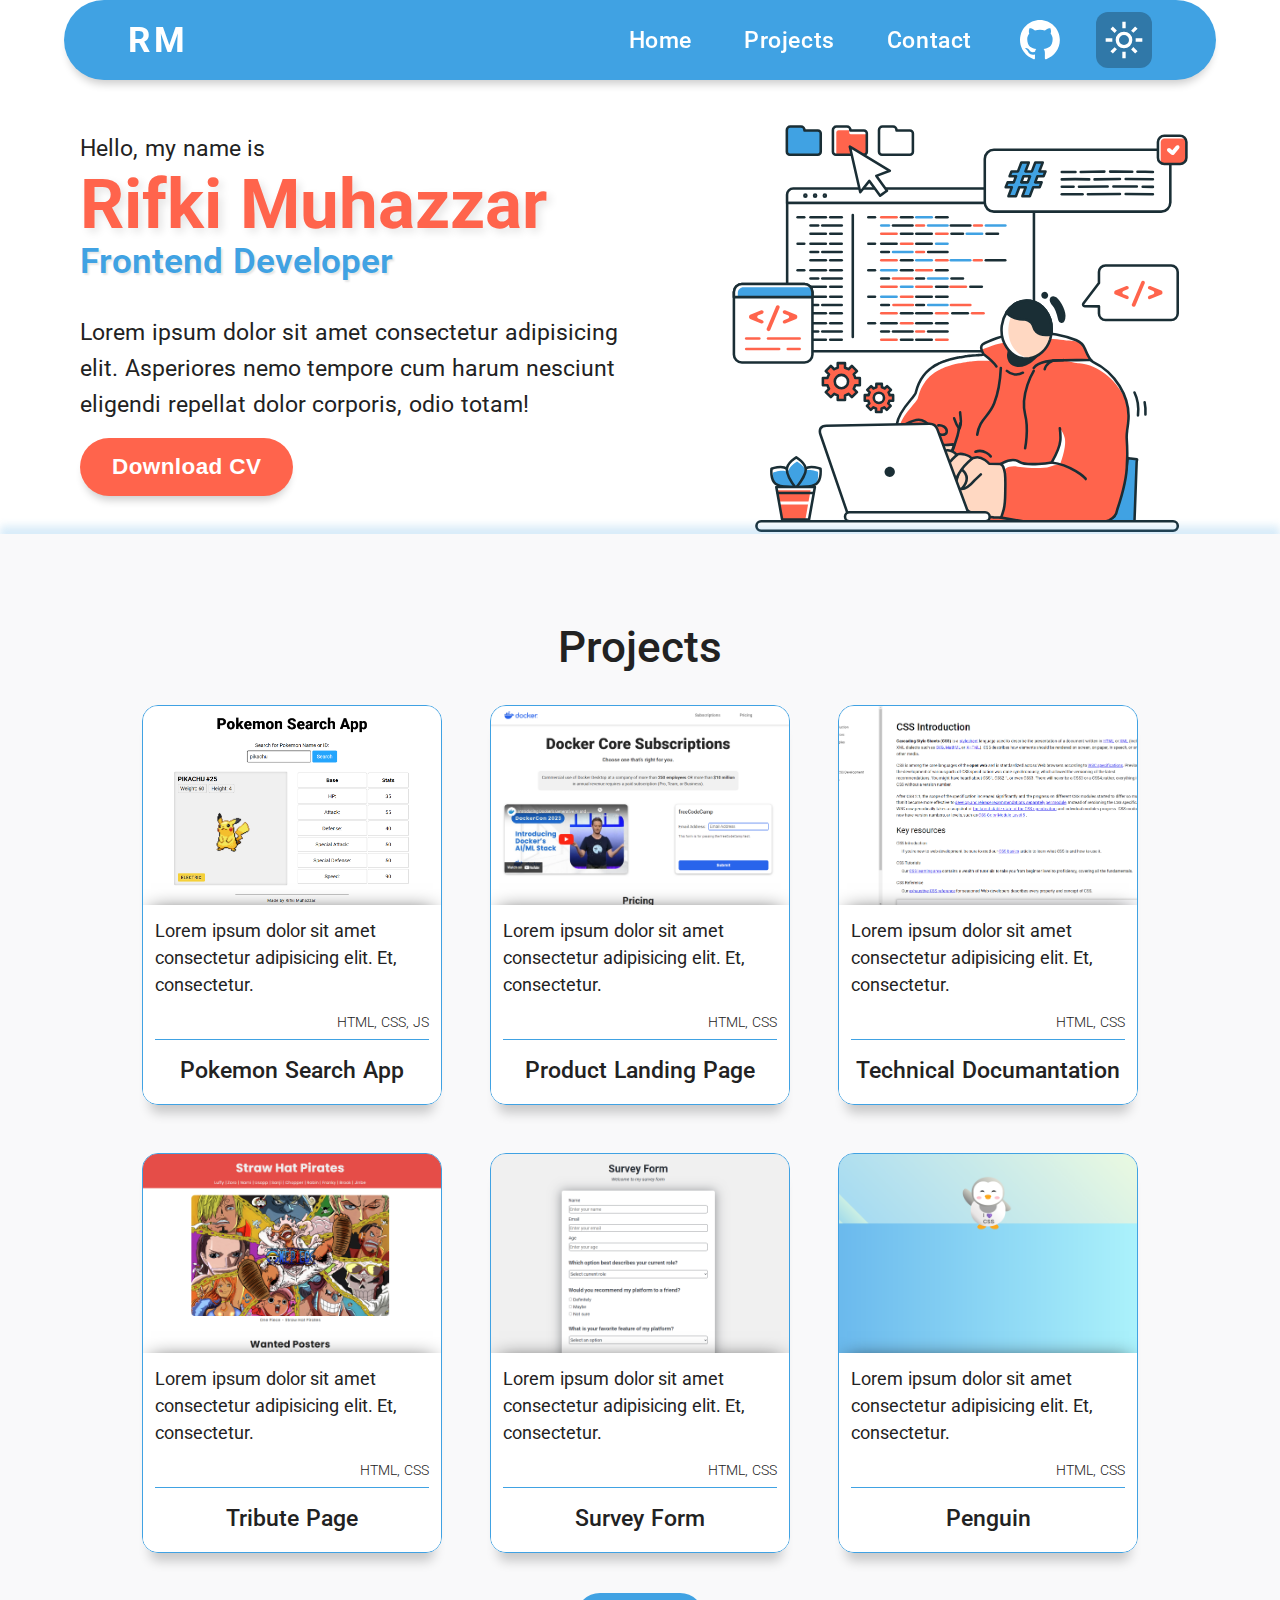
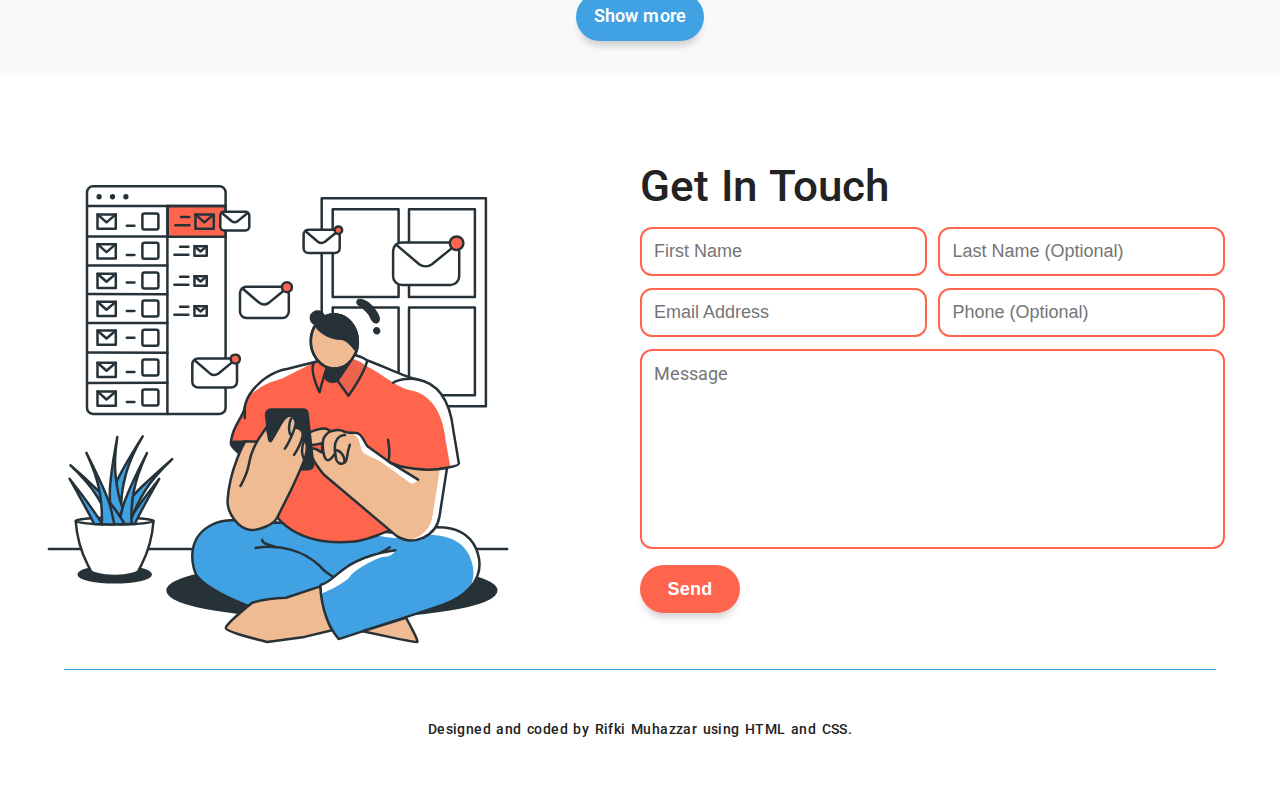
<file: index.html>
<!DOCTYPE html>
<html lang="en">
  <head>
    <meta charset="UTF-8" />
    <meta name="viewport" content="width=device-width, initial-scale=1.0" />

    <title>Rifki Muhazzar</title>

    <!-- Styles -->
    <link rel="stylesheet" href="./styles.css" />

    <!-- Fonts -->
    <link rel="preconnect" href="https://fonts.googleapis.com" />
    <link rel="preconnect" href="https://fonts.gstatic.com" crossorigin />
    <link
      href="https://fonts.googleapis.com/css2?family=Roboto:ital,wght@0,100;0,300;0,400;0,500;0,700;0,900;1,100;1,300;1,400;1,500;1,700;1,900&display=swap"
      rel="stylesheet"
    />
  </head>

  <body>
    <header class="header">
      <nav class="navbar" id="navbar">
        <a href="" class="logo">RM</a>

        <input type="checkbox" class="menu-toggle-checkbox" id="menu-toggle" />

        <label for="menu-toggle" class="menu-toggle-label">
          <span class="line"></span>
          <span class="line"></span>
          <span class="line"></span>
        </label>

        <ul>
          <li><a href="#welcome-section">Home</a></li>
          <li><a href="#projects">Projects</a></li>
          <li><a href="#contact">Contact</a></li>
          <li>
            <a
              target="_blank"
              href="https://github.com/rifkimuhazzar"
              class="github-link"
            >
              <svg
                viewBox="0 0 98 98"
                width="98"
                height="98"
                xmlns="http://www.w3.org/2000/svg"
              >
                <path
                  d="M48.854 0C21.839 0 0 22 0 49.217c0 21.756 13.993 40.172 33.405 46.69 2.427.49 3.316-1.059 3.316-2.362 0-1.141-.08-5.052-.08-9.127-13.59 2.934-16.42-5.867-16.42-5.867-2.184-5.704-5.42-7.17-5.42-7.17-4.448-3.015.324-3.015.324-3.015 4.934.326 7.523 5.052 7.523 5.052 4.367 7.496 11.404 5.378 14.235 4.074.404-3.178 1.699-5.378 3.074-6.6-10.839-1.141-22.243-5.378-22.243-24.283 0-5.378 1.94-9.778 5.014-13.2-.485-1.222-2.184-6.275.486-13.038 0 0 4.125-1.304 13.426 5.052a46.97 46.97 0 0 1 12.214-1.63c4.125 0 8.33.571 12.213 1.63 9.302-6.356 13.427-5.052 13.427-5.052 2.67 6.763.97 11.816.485 13.038 3.155 3.422 5.015 7.822 5.015 13.2 0 18.905-11.404 23.06-22.324 24.283 1.78 1.548 3.316 4.481 3.316 9.126 0 6.6-.08 11.897-.08 13.526 0 1.304.89 2.853 3.316 2.364 19.412-6.52 33.405-24.935 33.405-46.691C97.707 22 75.788 0 48.854 0z"
                  fill="#fff"
                />
              </svg>
            </a>
          </li>

          <li>
            <div class="dark-mode-toggle-label">
              <input type="checkbox" class="dark-mode-toggle-checkbox" />

              <div class="light-dark-container">
                <svg
                  xmlns="http://www.w3.org/2000/svg"
                  height="24"
                  viewBox="0 -960 960 960"
                  width="24"
                >
                  <path
                    d="M480-360q50 0 85-35t35-85q0-50-35-85t-85-35q-50 0-85 35t-35 85q0 50 35 85t85 35Zm0 80q-83 0-141.5-58.5T280-480q0-83 58.5-141.5T480-680q83 0 141.5 58.5T680-480q0 83-58.5 141.5T480-280ZM200-440H40v-80h160v80Zm720 0H760v-80h160v80ZM440-760v-160h80v160h-80Zm0 720v-160h80v160h-80ZM256-650l-101-97 57-59 96 100-52 56Zm492 496-97-101 53-55 101 97-57 59Zm-98-550 97-101 59 57-100 96-56-52ZM154-212l101-97 55 53-97 101-59-57Zm326-268Z"
                  />
                </svg>

                <svg
                  xmlns="http://www.w3.org/2000/svg"
                  height="24"
                  viewBox="0 -960 960 960"
                  width="24"
                >
                  <path
                    d="M480-120q-150 0-255-105T120-480q0-150 105-255t255-105q14 0 27.5 1t26.5 3q-41 29-65.5 75.5T444-660q0 90 63 153t153 63q55 0 101-24.5t75-65.5q2 13 3 26.5t1 27.5q0 150-105 255T480-120Zm0-80q88 0 158-48.5T740-375q-20 5-40 8t-40 3q-123 0-209.5-86.5T364-660q0-20 3-40t8-40q-78 32-126.5 102T200-480q0 116 82 198t198 82Zm-10-270Z"
                  />
                </svg>
              </div>

              <div class="dark-navbar"></div>
            </div>
          </li>
        </ul>
      </nav>
    </header>

    <section class="welcome-section" id="welcome-section">
      <div class="text-container">
        <p class="before-name">Hello, my name is</p>
        <h1 class="name">Rifki Muhazzar</h1>
        <p class="role">Frontend Developer</p>
        <p class="description">
          Lorem ipsum dolor sit amet consectetur adipisicing elit. Asperiores
          nemo tempore cum harum nesciunt eligendi repellat dolor corporis, odio
          totam!
        </p>
        <button><a href="">Download CV</a></button>
      </div>

      <div class="image-container">
        <svg
          id="hero-svg"
          version="1.1"
          id="Layer_1"
          xmlns="http://www.w3.org/2000/svg"
          xmlns:xlink="http://www.w3.org/1999/xlink"
          x="0px"
          y="0px"
          viewBox="0 0 500 500"
          style="enable-background: new 0 0 500 500"
          xml:space="preserve"
        >
          <style type="text/css">
            #hero-svg {
              .st0 {
                fill: #ffffff;
                stroke: #1a2e35;
                stroke-width: 2.5;
                stroke-linecap: round;
                stroke-linejoin: round;
                stroke-miterlimit: 10;
              }
              .st1 {
                fill: #ff644c;
              }
              .st2 {
                fill: none;
                stroke: #1a2e35;
                stroke-width: 2.5;
                stroke-linecap: round;
                stroke-linejoin: round;
                stroke-miterlimit: 10;
              }
              .st3 {
                fill: none;
                stroke: #ff644c;
                stroke-width: 2.5;
                stroke-linecap: round;
                stroke-linejoin: round;
                stroke-miterlimit: 10;
              }
              .st4 {
                fill: none;
                stroke: #40a2e3;
                stroke-width: 2.5;
                stroke-linecap: round;
                stroke-linejoin: round;
                stroke-miterlimit: 10;
              }
              .st5 {
                fill: #40a2e3;
              }
              .st6 {
                fill: #ffffff;
              }
              .st7 {
                fill: #ffffff;
                stroke: #ff644c;
                stroke-width: 2.5;
                stroke-linecap: round;
                stroke-linejoin: round;
                stroke-miterlimit: 10;
              }
              .st8 {
                fill: #40a2e3;
                stroke: #1a2e35;
                stroke-width: 2.5;
                stroke-linecap: round;
                stroke-linejoin: round;
                stroke-miterlimit: 10;
              }
              .st9 {
                fill: #ff644c;
                stroke: #1a2e35;
                stroke-width: 2.5;
                stroke-linecap: round;
                stroke-linejoin: round;
                stroke-miterlimit: 10;
              }
              .st10 {
                fill: #ffd8c2;
              }
              .st11 {
                fill: #1a2e35;
                stroke: #1a2e35;
                stroke-width: 2.5;
                stroke-linecap: round;
                stroke-linejoin: round;
                stroke-miterlimit: 10;
              }
              .st12 {
                fill: #ffd8c2;
                stroke: #1a2e35;
                stroke-width: 2.5;
                stroke-linecap: round;
                stroke-linejoin: round;
                stroke-miterlimit: 10;
              }
              .st13 {
                fill: #1a2e35;
              }
            }
          </style>
          <g>
            <g>
              <g>
                <g>
                  <path
                    class="st0"
                    d="M371.9,227.7l13.8,0.2v6.9c0,3.5,2.9,6.4,6.4,6.4h64.1c3.5,0,6.4-2.9,6.4-6.4v-40.4c0-3.5-2.9-6.4-6.4-6.4
              h-64.1c-3.5,0-6.4,2.9-6.4,6.4V205l-15.2,20.2C369.7,226.3,370.6,227.8,371.9,227.7z"
                  />
                </g>
              </g>
              <g>
                <path
                  class="st1"
                  d="M414.8,209.6L414.8,209.6c0,0.7-0.4,1.3-1.1,1.6l-4.1,1.6c-1.4,0.6-1.4,2.6,0,3.2l4.1,1.6
            c0.7,0.3,1.1,0.9,1.1,1.6l0,0c0,1.2-1.2,2-2.3,1.6l-10.8-4.4c-0.6-0.3-1.1-0.9-1.1-1.6V214c0-0.7,0.4-1.3,1.1-1.6l10.8-4.4
            C413.6,207.6,414.8,208.4,414.8,209.6z"
                />
                <path
                  class="st1"
                  d="M419.6,228.3L419.6,228.3c-1.3,0-2.2-1.3-1.7-2.5L427,204c0.3-0.7,0.9-1.1,1.7-1.1l0,0
            c1.3,0,2.2,1.3,1.7,2.5l-9.1,21.8C421,227.9,420.3,228.3,419.6,228.3z"
                />
                <path
                  class="st1"
                  d="M438.7,212.8l-4.1-1.6c-0.7-0.3-1.1-0.9-1.1-1.6v0c0-1.2,1.2-2,2.3-1.6l10.8,4.4c0.6,0.3,1.1,0.9,1.1,1.6
            v0.8c0,0.7-0.4,1.3-1.1,1.6l-10.8,4.4c-1.1,0.5-2.3-0.4-2.3-1.6l0,0c0-0.7,0.4-1.3,1.1-1.6l4.1-1.6
            C440.1,215.4,440.1,213.4,438.7,212.8z"
                />
              </g>
            </g>
            <g>
              <g>
                <path
                  class="st0"
                  d="M322.1,118.8c0-3.3-2.7-6-6-6h-229c-3.3,0-6,2.7-6,6v8.1h240.9V118.8z"
                />
                <path
                  class="st0"
                  d="M81.2,126.9v138.8c0,3.3,2.7,6,6,6h229c3.3,0,6-2.7,6-6V126.9H81.2z"
                />
              </g>
              <g>
                <circle class="st2" cx="99" cy="119.8" r="1" />
                <circle class="st2" cx="108.5" cy="119.8" r="1" />
                <circle class="st2" cx="118" cy="119.8" r="1" />
              </g>
              <line class="st2" x1="145.3" y1="138.6" x2="145.3" y2="257.8" />
              <g>
                <line class="st2" x1="91.4" y1="140.9" x2="97.9" y2="140.9" />
                <line class="st2" x1="104" y1="140.9" x2="119" y2="140.9" />
                <line class="st2" x1="123.3" y1="140.9" x2="134.5" y2="140.9" />
                <line class="st2" x1="104" y1="149" x2="111.5" y2="149" />
                <line class="st2" x1="115.5" y1="149" x2="134.5" y2="149" />
                <line class="st2" x1="104" y1="157" x2="119" y2="157" />
                <line class="st2" x1="123.3" y1="157" x2="134.5" y2="157" />
              </g>
              <g>
                <line class="st2" x1="160.5" y1="140.9" x2="167" y2="140.9" />
                <line class="st3" x1="173.1" y1="140.9" x2="188.1" y2="140.9" />
                <line class="st2" x1="192.4" y1="140.9" x2="203.6" y2="140.9" />
                <line class="st4" x1="173.1" y1="149" x2="180.6" y2="149" />
                <line class="st2" x1="184.6" y1="149" x2="203.6" y2="149" />
                <line class="st3" x1="173.1" y1="157" x2="188.1" y2="157" />
                <line class="st2" x1="192.4" y1="157" x2="203.6" y2="157" />
                <line class="st4" x1="207.3" y1="140.9" x2="222.4" y2="140.9" />
                <line class="st2" x1="226.7" y1="140.9" x2="237.8" y2="140.9" />
                <line class="st2" x1="241.7" y1="157" x2="252.9" y2="157" />
                <line class="st4" x1="256.6" y1="157" x2="271.6" y2="157" />
                <line class="st2" x1="275.9" y1="157" x2="287.1" y2="157" />
                <line class="st3" x1="207.3" y1="149" x2="214.8" y2="149" />
                <line class="st4" x1="218.9" y1="149" x2="237.8" y2="149" />
                <line class="st2" x1="241.1" y1="149" x2="260.1" y2="149" />
                <line class="st3" x1="263.8" y1="149" x2="271.3" y2="149" />
                <line class="st4" x1="275.3" y1="149" x2="294.3" y2="149" />
                <line class="st2" x1="207.3" y1="157" x2="222.4" y2="157" />
                <line class="st3" x1="226.7" y1="157" x2="237.8" y2="157" />
              </g>
              <g>
                <line class="st2" x1="160.5" y1="166.8" x2="167" y2="166.8" />
                <line class="st2" x1="173.1" y1="166.8" x2="188.1" y2="166.8" />
                <line class="st3" x1="192.4" y1="166.8" x2="203.6" y2="166.8" />
                <line class="st2" x1="173.1" y1="174.8" x2="180.6" y2="174.8" />
                <line class="st4" x1="184.6" y1="174.8" x2="203.6" y2="174.8" />
                <line class="st3" x1="173.1" y1="182.9" x2="188.1" y2="182.9" />
                <line class="st2" x1="192.4" y1="182.9" x2="203.6" y2="182.9" />
                <line class="st2" x1="207.3" y1="166.8" x2="222.4" y2="166.8" />
                <line class="st4" x1="226.7" y1="166.8" x2="237.8" y2="166.8" />
                <line class="st3" x1="207.3" y1="174.8" x2="214.8" y2="174.8" />
                <line class="st2" x1="218.9" y1="174.8" x2="237.8" y2="174.8" />
                <line class="st4" x1="241" y1="182.9" x2="260" y2="182.9" />
                <line class="st3" x1="263.6" y1="182.9" x2="271.2" y2="182.9" />
                <line class="st2" x1="275.2" y1="182.9" x2="294.2" y2="182.9" />
                <line class="st4" x1="207.3" y1="182.9" x2="222.4" y2="182.9" />
                <line class="st3" x1="226.7" y1="182.9" x2="237.8" y2="182.9" />
              </g>
              <g>
                <line class="st2" x1="160.5" y1="192.7" x2="167" y2="192.7" />
                <line class="st4" x1="173.1" y1="192.7" x2="188.1" y2="192.7" />
                <line class="st2" x1="192.4" y1="192.7" x2="203.6" y2="192.7" />
                <line class="st2" x1="173.1" y1="200.7" x2="180.6" y2="200.7" />
                <line class="st3" x1="184.6" y1="200.7" x2="203.6" y2="200.7" />
                <line class="st3" x1="173.1" y1="208.8" x2="188.1" y2="208.8" />
                <line class="st4" x1="192.4" y1="208.8" x2="203.6" y2="208.8" />
                <line class="st3" x1="207.3" y1="192.7" x2="222.4" y2="192.7" />
                <line class="st2" x1="226.7" y1="192.7" x2="237.8" y2="192.7" />
                <line class="st2" x1="241.7" y1="200.7" x2="252.9" y2="200.7" />
                <line class="st3" x1="240.7" y1="208.7" x2="255.8" y2="208.7" />
                <line class="st2" x1="260.1" y1="208.7" x2="271.3" y2="208.7" />
                <line class="st2" x1="207.3" y1="200.7" x2="214.8" y2="200.7" />
                <line class="st4" x1="218.9" y1="200.7" x2="237.8" y2="200.7" />
                <line class="st3" x1="207.3" y1="208.8" x2="222.4" y2="208.8" />
                <line class="st2" x1="226.7" y1="208.8" x2="237.8" y2="208.8" />
              </g>
              <g>
                <line class="st2" x1="160.5" y1="218.5" x2="167" y2="218.5" />
                <line class="st4" x1="173.1" y1="218.5" x2="188.1" y2="218.5" />
                <line class="st3" x1="192.4" y1="218.5" x2="203.6" y2="218.5" />
                <line class="st2" x1="173.1" y1="226.6" x2="180.6" y2="226.6" />
                <line class="st3" x1="241.1" y1="226.6" x2="260.1" y2="226.6" />
                <line class="st3" x1="185" y1="226.6" x2="204" y2="226.6" />
                <line class="st3" x1="173.1" y1="234.6" x2="188.1" y2="234.6" />
                <line class="st2" x1="192.4" y1="234.6" x2="203.6" y2="234.6" />
                <line class="st2" x1="207.3" y1="218.5" x2="222.4" y2="218.5" />
                <line class="st2" x1="226.7" y1="218.5" x2="237.8" y2="218.5" />
                <line class="st2" x1="207.3" y1="226.6" x2="214.8" y2="226.6" />
                <line class="st4" x1="218.9" y1="226.6" x2="237.8" y2="226.6" />
                <line class="st2" x1="207.3" y1="234.6" x2="222.4" y2="234.6" />
                <line class="st3" x1="226.7" y1="234.6" x2="237.8" y2="234.6" />
                <line class="st2" x1="242.5" y1="234.6" x2="257.6" y2="234.6" />
                <line class="st3" x1="261.8" y1="234.6" x2="273" y2="234.6" />
              </g>
              <g>
                <line class="st2" x1="160.5" y1="244.4" x2="167" y2="244.4" />
                <line class="st2" x1="173.1" y1="244.4" x2="188.1" y2="244.4" />
                <line class="st3" x1="192.4" y1="244.4" x2="203.6" y2="244.4" />
                <line class="st2" x1="173.1" y1="252.4" x2="180.6" y2="252.4" />
                <line class="st2" x1="184.6" y1="252.4" x2="203.6" y2="252.4" />
                <line class="st3" x1="173.1" y1="260.5" x2="188.1" y2="260.5" />
                <line class="st2" x1="192.4" y1="260.5" x2="203.6" y2="260.5" />
                <line class="st2" x1="207.3" y1="244.4" x2="222.4" y2="244.4" />
                <line class="st2" x1="226.7" y1="244.4" x2="237.8" y2="244.4" />
                <line class="st3" x1="207.3" y1="252.4" x2="214.8" y2="252.4" />
                <line class="st2" x1="218.9" y1="252.4" x2="237.8" y2="252.4" />
                <line class="st2" x1="207.3" y1="260.5" x2="222.4" y2="260.5" />
                <line class="st3" x1="226.7" y1="260.5" x2="237.8" y2="260.5" />
              </g>
              <g>
                <line class="st2" x1="91.4" y1="166.8" x2="97.9" y2="166.8" />
                <line class="st2" x1="104" y1="166.8" x2="119" y2="166.8" />
                <line class="st2" x1="123.3" y1="166.8" x2="134.5" y2="166.8" />
                <line class="st2" x1="104" y1="174.8" x2="111.5" y2="174.8" />
                <line class="st2" x1="115.5" y1="174.8" x2="134.5" y2="174.8" />
                <line class="st2" x1="104" y1="182.9" x2="119" y2="182.9" />
                <line class="st2" x1="123.3" y1="182.9" x2="134.5" y2="182.9" />
              </g>
              <g>
                <line class="st2" x1="91.4" y1="192.7" x2="97.9" y2="192.7" />
                <line class="st2" x1="104" y1="192.7" x2="119" y2="192.7" />
                <line class="st2" x1="123.3" y1="192.7" x2="134.5" y2="192.7" />
                <line class="st2" x1="104" y1="200.7" x2="111.5" y2="200.7" />
                <line class="st2" x1="115.5" y1="200.7" x2="134.5" y2="200.7" />
                <line class="st2" x1="104" y1="208.8" x2="119" y2="208.8" />
                <line class="st2" x1="123.3" y1="208.8" x2="134.5" y2="208.8" />
              </g>
              <g>
                <line class="st2" x1="91.4" y1="218.5" x2="97.9" y2="218.5" />
                <line class="st2" x1="104" y1="218.5" x2="119" y2="218.5" />
                <line class="st2" x1="123.3" y1="218.5" x2="134.5" y2="218.5" />
                <line class="st2" x1="104" y1="226.6" x2="111.5" y2="226.6" />
                <line class="st2" x1="115.5" y1="226.6" x2="134.5" y2="226.6" />
                <line class="st2" x1="104" y1="234.6" x2="119" y2="234.6" />
                <line class="st2" x1="123.3" y1="234.6" x2="134.5" y2="234.6" />
              </g>
              <g>
                <line class="st2" x1="91.4" y1="244.4" x2="97.9" y2="244.4" />
                <line class="st2" x1="104" y1="244.4" x2="119" y2="244.4" />
                <line class="st2" x1="123.3" y1="244.4" x2="134.5" y2="244.4" />
                <line class="st2" x1="104" y1="252.4" x2="111.5" y2="252.4" />
                <line class="st2" x1="115.5" y1="252.4" x2="134.5" y2="252.4" />
                <line class="st2" x1="104" y1="260.5" x2="119" y2="260.5" />
                <line class="st2" x1="123.3" y1="260.5" x2="134.5" y2="260.5" />
              </g>
            </g>
            <g>
              <path
                class="st0"
                d="M98.1,282.7H37c-4.3,0-7.8-3.5-7.8-7.8v-61.1c0-4.3,3.5-7.8,7.8-7.8h61.1c4.3,0,7.8,3.5,7.8,7.8v61.1
          C105.9,279.2,102.4,282.7,98.1,282.7z"
              />
              <path
                class="st5"
                d="M105.9,218.9v-5c0-4.3-3.5-7.8-7.8-7.8H37c-4.3,0-7.8,3.5-7.8,7.8v5H105.9z"
              />
              <path
                class="st6"
                d="M33,214.8c0-3.1,2.5-5.6,5.6-5.6h65.5c0.1,0,0.1,0,0.2,0c-1.4-1.9-3.7-3.1-6.2-3.1H37c-4.3,0-7.8,3.5-7.8,7.8
          v5H33V214.8z"
              />
              <path
                class="st2"
                d="M105.9,218.9v-5c0-4.3-3.5-7.8-7.8-7.8H37c-4.3,0-7.8,3.5-7.8,7.8v5H105.9z"
              />
              <g>
                <path
                  class="st1"
                  d="M58.2,233.4L58.2,233.4c0,0.7-0.4,1.3-1.1,1.6l-4.1,1.6c-1.4,0.6-1.4,2.6,0,3.2l4.1,1.6
            c0.7,0.3,1.1,0.9,1.1,1.6l0,0c0,1.2-1.2,2-2.3,1.6l-10.8-4.4c-0.6-0.3-1.1-0.9-1.1-1.6v-0.8c0-0.7,0.4-1.3,1.1-1.6l10.8-4.4
            C57,231.4,58.2,232.2,58.2,233.4z"
                />
                <path
                  class="st1"
                  d="M63,252.1L63,252.1c-1.3,0-2.2-1.3-1.7-2.5l9.1-21.8c0.3-0.7,0.9-1.1,1.7-1.1l0,0c1.3,0,2.2,1.3,1.7,2.5
            l-9.1,21.8C64.4,251.6,63.7,252.1,63,252.1z"
                />
                <path
                  class="st1"
                  d="M82.1,236.6L78,235c-0.7-0.3-1.1-0.9-1.1-1.6v0c0-1.2,1.2-2,2.3-1.6l10.8,4.4c0.6,0.3,1.1,0.9,1.1,1.6v0.8
            c0,0.7-0.4,1.3-1.1,1.6l-10.8,4.4c-1.1,0.5-2.3-0.4-2.3-1.6l0,0c0-0.7,0.4-1.3,1.1-1.6l4.1-1.6C83.6,239.2,83.6,237.2,82.1,236.6
            z"
                />
              </g>
              <path class="st7" d="M62.5,259.3c10.3,0,20.6,0,30.9,0" />
              <path class="st7" d="M41.2,259.3c4.3,0,8.5,0,12.8,0" />
              <path class="st7" d="M81.8,269.5c3.9,0,7.8,0,11.6,0" />
              <path class="st7" d="M41.2,269.5c10.7,0,21.4,0,32.2,0" />
            </g>
            <g>
              <g>
                <path
                  class="st0"
                  d="M446.5,135.4H283.1c-4.9,0-8.9-4-8.9-8.9V83.9c0-4.9,4-8.9,8.9-8.9h163.4c4.9,0,8.9,4,8.9,8.9v42.6
            C455.3,131.4,451.4,135.4,446.5,135.4z"
                />
                <g>
                  <path
                    class="st8"
                    d="M304.6,120.4h-7.3l3.3-8.8h-6l1.9-4.8h6l2.2-5.9h-6.3l1.9-4.8h6.3l3.3-8.7h7.3l-3.3,8.7h6.3l3.3-8.7h7.3
              l-3.3,8.7h6l-1.9,4.8h-6l-2.2,5.9h6.3l-1.9,4.8h-6.3l-3.3,8.8h-7.3l3.3-8.8h-6.3L304.6,120.4z M318.4,100.9H312l-2.2,5.9h6.3
              L318.4,100.9z"
                  />
                </g>
                <g>
                  <path class="st2" d="M423.3,96.4c5,0.1,10.1,0.1,15.1,0.2" />
                  <path class="st2" d="M396.6,96.3c7.2,0,14.4,0,21.6,0.1" />
                  <path class="st2" d="M367.9,96.6c7.7-0.1,15.4-0.2,23.1-0.3" />
                  <path class="st2" d="M349.4,96.6c4.5,0,8.9,0,13.4,0" />
                  <path class="st2" d="M411.8,103.5c8.9,0,17.7,0.1,26.6,0.3" />
                  <path
                    class="st2"
                    d="M381.4,103.9c8.3-0.2,16.5-0.3,24.8-0.3"
                  />
                  <path class="st2" d="M349.4,103.9c8.8-0.4,17.1-0.4,26.8,0" />
                  <path class="st2" d="M428.4,111c3.3,0,6.7,0.1,10,0.2" />
                  <path class="st2" d="M399.8,110.8c7.6,0,15.2,0,22.9,0.1" />
                  <path class="st2" d="M366.2,111.1c9.3-0.2,18.6-0.3,28-0.3" />
                  <path class="st2" d="M349.4,111.1c3.8,0,7.7,0,11.5,0" />
                  <path class="st2" d="M411.8,118.1c8.9,0,17.7,0.1,26.6,0.3" />
                  <path
                    class="st2"
                    d="M374.9,118.4c10.4-0.2,20.8-0.3,31.3-0.3"
                  />
                  <path class="st2" d="M349.4,118.4c6.8,0,13.5,0,20.3,0" />
                </g>
              </g>
              <path
                class="st1"
                d="M464.9,88.9h-15.4c-3.4,0-6.2-2.8-6.2-6.2V67.4c0-3.4,2.8-6.2,6.2-6.2h15.4c3.4,0,6.2,2.8,6.2,6.2v15.4
          C471.1,86.1,468.3,88.9,464.9,88.9z"
              />
              <path
                class="st6"
                d="M446,86.6V67.7c0-2,1.7-3.7,3.7-3.7h18.9c0.8,0,1.6,0.2,2.3,0.4c-0.8-2.5-3.1-3.3-5.9-3.3h-15.4
          c-3.4,0-6.2,2.8-6.2,6.2v15.4c0,2.6,1.6,4.8,3.9,5.8C447.1,87.9,446,87.3,446,86.6z"
              />
              <path
                class="st2"
                d="M464.9,88.9h-15.4c-3.4,0-6.2-2.8-6.2-6.2V67.4c0-3.4,2.8-6.2,6.2-6.2h15.4c3.4,0,6.2,2.8,6.2,6.2v15.4
          C471.1,86.1,468.3,88.9,464.9,88.9z"
              />
              <g>
                <path
                  class="st6"
                  d="M457.5,80.2c-0.5,0-1-0.2-1.3-0.5l-3.4-3.1c-0.8-0.7-0.9-2-0.1-2.8c0.7-0.8,2-0.9,2.8-0.1l1.8,1.7l3.5-4.2
            c0.7-0.8,2-1,2.8-0.3c0.9,0.7,1,2,0.3,2.8l-4.8,5.8c-0.3,0.4-0.9,0.7-1.4,0.7C457.6,80.2,457.5,80.2,457.5,80.2z"
                />
              </g>
            </g>
            <g>
              <path
                class="st8"
                d="M111.2,56.2H98.1v-0.5c0-1.9-1.5-3.4-3.4-3.4H84.3c-1.9,0-3.4,1.5-3.4,3.4v0.5v6.7V77c0,1.6,1.3,2.9,2.9,2.9
          h27.3c1.6,0,2.9-1.3,2.9-2.9V59.1C114.1,57.5,112.8,56.2,111.2,56.2z"
              />
              <path
                class="st1"
                d="M156.2,56.2H143v-0.5c0-1.9-1.5-3.4-3.4-3.4h-10.3c-1.9,0-3.4,1.5-3.4,3.4v0.5v6.7V77c0,1.6,1.3,2.9,2.9,2.9
          h27.3c1.6,0,2.9-1.3,2.9-2.9V59.1C159.1,57.5,157.8,56.2,156.2,56.2z"
              />
              <g>
                <path
                  class="st6"
                  d="M156.2,56.2h-14.4v2.1c0,0.8,0.6,1.4,1.4,1.4h15.9v-0.6C159.1,57.5,157.8,56.2,156.2,56.2z"
                />
                <path
                  class="st6"
                  d="M129.2,66.4v-6.7V58c0-1.2,1-2.2,2.2-2.2H143v-0.1c0-1.9-1.5-3.4-3.4-3.4h-10.3c-1.9,0-3.4,1.5-3.4,3.4v0.5
            v6.7V77c0,1.6,1.3,2.9,2.9,2.9h0.4V66.4z"
                />
              </g>
              <path
                class="st2"
                d="M156.2,56.2H143v-0.5c0-1.9-1.5-3.4-3.4-3.4h-10.3c-1.9,0-3.4,1.5-3.4,3.4v0.5v6.7V77c0,1.6,1.3,2.9,2.9,2.9
          h27.3c1.6,0,2.9-1.3,2.9-2.9V59.1C159.1,57.5,157.8,56.2,156.2,56.2z"
              />
              <path
                class="st0"
                d="M201.1,56.2H188v-0.5c0-1.9-1.5-3.4-3.4-3.4h-10.3c-1.9,0-3.4,1.5-3.4,3.4v0.5v6.7V77c0,1.6,1.3,2.9,2.9,2.9
          h27.3c1.6,0,2.9-1.3,2.9-2.9V59.1C204.1,57.5,202.7,56.2,201.1,56.2z"
              />
            </g>
            <polygon
              class="st0"
              points="145.7,73.9 142.4,71.9 143.3,75.7 152.6,116.4 161.5,105.4 172,119.8 174.1,118.3 176.6,116.5 
        178.7,114.9 168.3,100.5 181.5,95.5 	"
            />
            <g>
              <path
                class="st9"
                d="M152.2,304.9v-7.1h-4.5c-0.3-1.3-0.8-2.4-1.5-3.5l3.2-3.2l-5-5l-3.2,3.2c-1.1-0.6-2.3-1.1-3.5-1.5v-4.5h-7.1
          v4.5c-1.3,0.3-2.4,0.8-3.5,1.5l-3.2-3.2l-5,5l3.2,3.2c-0.6,1.1-1.1,2.3-1.5,3.5h-4.5v7.1h4.5c0.3,1.3,0.8,2.4,1.5,3.5l-3.2,3.2
          l5,5l3.2-3.2c1.1,0.6,2.3,1.1,3.5,1.5v4.5h7.1v-4.5c1.3-0.3,2.4-0.8,3.5-1.5l3.2,3.2l5-5l-3.2-3.2c0.6-1.1,1.1-2.3,1.5-3.5H152.2z
            M134.2,307.8c-3.6,0-6.5-2.9-6.5-6.5c0-3.6,2.9-6.5,6.5-6.5c3.6,0,6.5,2.9,6.5,6.5C140.7,304.9,137.8,307.8,134.2,307.8z"
              />
              <path
                class="st9"
                d="M184.7,320v-5.4h-3.4c-0.3-1-0.6-1.9-1.1-2.7l2.4-2.4l-3.8-3.8l-2.4,2.4c-0.8-0.5-1.8-0.9-2.7-1.1v-3.4h-5.4
          v3.4c-1,0.3-1.9,0.6-2.7,1.1l-2.4-2.4l-3.8,3.8l2.4,2.4c-0.5,0.8-0.9,1.8-1.1,2.7H157v5.4h3.4c0.3,1,0.6,1.9,1.1,2.7l-2.4,2.4
          l3.8,3.8l2.4-2.4c0.8,0.5,1.8,0.9,2.7,1.1v3.4h5.4v-3.4c1-0.3,1.9-0.6,2.7-1.1l2.4,2.4l3.8-3.8l-2.4-2.4c0.5-0.8,0.9-1.8,1.1-2.7
          H184.7z M170.8,322.2c-2.7,0-5-2.2-5-5c0-2.7,2.2-5,5-5c2.7,0,5,2.2,5,5C175.8,320,173.6,322.2,170.8,322.2z"
              />
            </g>
            <g>
              <g>
                <path
                  class="st5"
                  d="M109.9,401.1c-5.2,4-20.2,3.2-20.2,3.2s3.7-13.8,9-17.8c5.2-4,15.1,0,15.1,0S115.1,397.1,109.9,401.1z"
                />
              </g>
              <g>
                <path
                  class="st6"
                  d="M113.7,386.5c0,0-9.9-4.1-15.1,0c-1,0.8-2,2-2.9,3.4c0.2-0.2,0.4-0.3,0.5-0.5c5.2-4,15.1,0,15.1,0
            s0.9,6.9-1.5,11.7c0,0,0.1,0,0.1-0.1C115.1,397.1,113.7,386.5,113.7,386.5z"
                />
              </g>
              <g>
                <path
                  class="st2"
                  d="M109.9,401.1c-5.2,4-20.2,3.2-20.2,3.2s3.7-13.8,9-17.8c5.2-4,15.1,0,15.1,0S115.1,397.1,109.9,401.1z"
                />
              </g>
              <g>
                <path
                  class="st5"
                  d="M69.8,401.1c5.2,4,20.2,3.2,20.2,3.2s-3.7-13.8-9-17.8c-5.2-4-15.1,0-15.1,0S64.6,397.1,69.8,401.1z"
                />
              </g>
              <g>
                <path
                  class="st6"
                  d="M67.5,390.3c0,0,9.9-4.1,15.1,0c2.2,1.7,4.2,5.3,5.7,8.7c-1.6-4.3-4.2-10.2-7.3-12.6c-5.2-4-15.1,0-15.1,0
            s-1,7.7,2,12.5C66.9,394.7,67.5,390.3,67.5,390.3z"
                />
              </g>
              <g>
                <path
                  class="st2"
                  d="M69.8,401.1c5.2,4,20.2,3.2,20.2,3.2s-3.7-13.8-9-17.8c-5.2-4-15.1,0-15.1,0S64.6,397.1,69.8,401.1z"
                />
              </g>
              <g>
                <path
                  class="st5"
                  d="M99.4,387.3c0,6.6-9.8,18-9.8,18s-8.7-11.3-8.7-18c0-6.6,9.2-12,9.2-12S99.3,380.7,99.4,387.3z"
                />
              </g>
              <g>
                <path
                  class="st6"
                  d="M90.9,379.5c0,0,6.2,3.6,8.5,8.5c0-0.2,0-0.5,0-0.7c0-6.6-9.3-11.9-9.3-11.9s-9.2,5.4-9.2,12
            c0,1.2,0.3,2.6,0.8,4C81.8,384.8,90.9,379.5,90.9,379.5z"
                />
              </g>
              <g>
                <path
                  class="st2"
                  d="M99.4,387.3c0,6.6-9.8,18-9.8,18s-8.7-11.3-8.7-18c0-6.6,9.2-12,9.2-12S99.3,380.7,99.4,387.3z"
                />
              </g>
              <g>
                <g>
                  <g>
                    <polygon
                      class="st1"
                      points="102.6,436 76.3,436 70.6,404.3 108.3,404.3 					"
                    />
                  </g>
                  <g>
                    <path
                      class="st6"
                      d="M71.1,407.4l-0.6-3.1h37.7l-5.7,31.7H99l2.6-14.5H72.2c-0.1-1.1-0.3-2.1-0.6-3.1h30.5l2-11H71.1z"
                    />
                  </g>
                  <g>
                    <polygon
                      class="st2"
                      points="102.6,436 76.3,436 70.6,404.3 108.3,404.3 					"
                    />
                  </g>
                </g>
                <g>
                  <line class="st2" x1="72.1" y1="410.2" x2="107" y2="410.2" />
                </g>
              </g>
            </g>
            <g>
              <g>
                <g>
                  <g>
                    <polygon
                      class="st8"
                      points="422.9,377.4 422.9,377.6 422.8,378.3 422.8,378.5 422.7,378.6 422.5,380.3 420.4,437.8 
                411.1,437.8 392.9,437.8 400.6,433.1 412.4,387.2 413.3,379.9 413.6,377 413.7,376.9 413.7,376.5 413.7,376.1 413.8,376 
                416,376.4 416.6,376.4 422.8,377.3 					"
                    />
                    <g>
                      <g>
                        <path
                          class="st10"
                          d="M166.7,402.5l8.8-23.5c1.7-4.3,7.8-15.7,8.8-15.5l11.6-18.2c5.6-3.4,43.9-3.6,62.5-3.8
                    c0,0,3.3,9.7,6.7,10.2c-0.4,3.8-10.3,22.5-13.8,30c-11.6,24.6-11.6,37.7-25.5,40.5c-1.6,0.3-30.1,1.1-32.9,1.1
                    C193.3,421.4,169.8,418.9,166.7,402.5z"
                        />
                        <path
                          class="st2"
                          d="M223.6,379.7c0-2.6-7.7-11.1-21.9-11.1"
                        />
                        <path
                          class="st2"
                          d="M166.7,402.5l8.8-23.5c1.7-4.3,7.8-15.7,8.8-15.5l12.8-20.7c-13.5-5.1,58.3,10.8,55.5,8.1
                    c0,0,9.1,0.2,12.5,0.7c-0.4,3.8-10.3,22.5-13.8,30c-11.6,24.6-11.6,37.7-25.5,40.5c-1.6,0.3-30.1,1.1-32.9,1.1
                    C193.3,421.4,169.8,418.9,166.7,402.5z"
                        />
                        <path
                          class="st1"
                          d="M414.3,340.6c-0.1,0.5-0.1,0.9-0.1,1.4c-0.3,2.4-0.6,4.6-0.9,6.5c-0.1,0.4-0.1,0.7-0.1,1c0,0,0,0,0,0.1
                    c-0.4,2.8-0.5,5.1-0.4,7.4v0c0.4,5.9,0.7,11.8,0.5,17.7l-0.3,7.1c0,18.3-9.5,44.5-9.5,44.8c-0.9,5.7-4.8,8.6-7.6,10
                    c0,0,0,0,0,0c-1.6,0.6-2.7,1-3,1.1c0,0,0,0,0,0l-164.1,0l4.6-33.7c0-1.7,0.1-3,0.1-4c0.6-7.5,3.7-17.5,10.6-36.3
                    c1.3-3.5-10.4,3.9-23.1-4.8c-0.3-0.2-0.7-0.5-1-0.7c-0.7-0.5-1.4-1.1-2.1-1.7c-17-15.2-29.9,5.7-29.7-10.8c0-1,0.1-2,0.2-3
                    c2.1-14.6,18.1-26.5,18.5-30.9c1.5-6.3,4-11.7,7.4-16.2c0.6-0.8,1.3-1.6,2-2.4c0.3-0.4,0.6-0.7,1-1c0,0,0,0,0,0
                    c0.4-0.4,0.7-0.7,1.1-1.1c1.1-1.1,2.3-2.1,3.6-3c0.4-0.3,0.9-0.6,1.3-0.9c1.3-0.9,2.7-1.8,4.2-2.5c0.5-0.3,1-0.5,1.5-0.8
                    c0.6-0.3,1.2-0.6,1.7-0.8c1-0.5,2.1-0.9,3.1-1.3c0.6-0.2,1.1-0.4,1.7-0.6c1-0.4,2-0.7,3.1-1c0.4-0.1,0.8-0.3,1.3-0.4
                    c2.3-0.7,4.7-1.2,7.2-1.7c0.7-0.1,1.4-0.3,2.1-0.4c1.4-0.3,2.9-0.5,4.4-0.7c0.7-0.1,1.3-0.2,2-0.3c0.7-0.1,1.3-0.2,2-0.3
                    c1-0.1,1.9-0.2,2.9-0.3c1.7-0.2,3.4-0.3,5.1-0.4c0.9-0.1,1.7-0.1,2.6-0.2c0.9,0,1.8-0.1,2.7-0.1c1.7-0.1,2-0.6,1.8-1.3
                    c-0.1-0.3-0.2-0.6-0.4-0.9c0,0,0,0,0,0c0,0,0,0,0,0c-0.5-0.9-1.1-1.9-1.5-3.2c-0.4-1.4-0.4-2.9,0.9-4.5
                    c1.2-1.5,15.5-7.8,25.6-9.6c22.4-4.1,45.5-3.3,66.4,5.2c0.7,0.3,1.4,0.6,2,1c2.9,1.7,5.2,4.3,6.4,7.5
                    c1.9,4.8,5,11.3,8.1,12.8C400.3,291.8,417.2,315.7,414.3,340.6z"
                        />
                        <path
                          class="st6"
                          d="M347.9,381.9c0,0-3.7,0.6-10.2,2.5c-6.5,1.9-18.7,1.8-31.3,0c-10.4-1.5-13.3,3-13,4.5l-2.1-7.9
                    c3.1-1.6,10.9-5,16.6-1.3c7.3,4.7,31.7,0.6,31.7,0.6s7.7-13.6,8.4-21.5c0.3-3.3,0-7.8-0.5-11.9c1.9,2.3,3.9,5.6,4.8,9.6
                    C354.3,365.3,347.9,381.9,347.9,381.9z"
                        />
                        <path
                          class="st6"
                          d="M366,261.9c-3.8-0.1-9.6-0.5-17.9-1.5c-19.2-2.4-53,1-68.7,6.6c-3.7,1.3-6.3,2.2-8.2,2.9
                    c-0.4-1.4-0.4-2.9,0.9-4.5c1.2-1.5,15.5-7.8,25.6-9.6c22.4-4.1,45.5-3.3,66.4,5.2C364.7,261.2,365.3,261.5,366,261.9z"
                        />
                        <g>
                          <path
                            class="st6"
                            d="M273.7,275.2c-0.1-1-2,1-2,0c-0.2,0-0.3,0-0.5,0c-0.9,0-1.8,0.1-2.7,0.1c-0.9,0-1.7,0.1-2.6,0.2
                      c-1.8,0.1-3.5,0.3-5.1,0.4c-1,0.1-2,0.2-2.9,0.3c-0.7,0.1-1.4,0.2-2,0.3c-0.7,0.1-1.3,0.2-2,0.3c-1.5,0.2-3,0.5-4.4,0.7
                      c-0.7,0.1-1.4,0.3-2.1,0.4c-2.5,0.5-4.9,1.1-7.2,1.7c-0.4,0.1-0.9,0.2-1.3,0.4c-1,0.3-2.1,0.7-3.1,1
                      c-0.6,0.2-1.2,0.4-1.7,0.6c-1.1,0.4-2.1,0.8-3.1,1.3c-0.6,0.3-1.2,0.5-1.7,0.8c-0.5,0.2-1,0.5-1.5,0.8
                      c-1.5,0.8-2.9,1.6-4.2,2.5c-0.5,0.3-0.9,0.6-1.3,0.9c-1.3,0.9-2.5,1.9-3.6,3c-0.4,0.4-0.7,0.7-1.1,1.1c0,0,0,0,0,0
                      c-0.3,0.3-0.7,0.7-1,1c-0.7,0.8-1.4,1.6-2,2.4c-3.5,4.5-5.9,9.9-7.4,16.2c-0.5,4.4-16.4,16.3-18.5,30.9
                      c-0.1,1-0.2,2-0.2,2.9c0,3.7,0.6,5.5,1.7,6.2c0-0.2,0-0.4,0-0.6c0-1,0.1-2,0.2-2.9c2.1-14.6,18.1-26.5,18.5-30.9
                      c1.5-6.3,4-11.7,7.4-16.2c0.6-0.8,1.3-1.6,2-2.4c0.3-0.4,0.6-0.7,1-1c0,0,0,0,0,0c0.4-0.4,0.7-0.7,1.1-1.1
                      c1.1-1.1,2.3-2.1,3.6-3c0.4-0.3,0.9-0.6,1.3-0.9c1.3-0.9,2.7-1.8,4.2-2.5c0.5-0.3,1-0.5,1.5-0.8c0.6-0.3,1.2-0.6,1.7-0.8
                      c1-0.5,2-0.9,3.1-1.3c0.6-0.2,1.1-0.4,1.7-0.6c1-0.4,2-0.7,3.1-1c0.4-0.1,0.8-0.3,1.3-0.4c2.3-0.7,4.7-1.2,7.2-1.7
                      c0.7-0.1,1.4-0.3,2.1-0.4c1.4-0.3,2.9-0.5,4.4-0.7c0.7-0.1,1.3-0.2,2-0.3c0.7-0.1,1.3-0.2,2-0.3c1-0.1,1.9-0.2,2.9-0.3
                      c1.7-0.2,3.4-0.3,5.1-0.4c0.9-0.1,1.7-0.1,2.6-0.2c0.6,0,9.1,0,9.8,0C279.8,280.2,273.7,276.2,273.7,275.2z"
                          />
                          <path
                            class="st6"
                            d="M376.4,280.5h-25.8c6.7,1.5,13,2.8,15.8,3c18.8,1.2,38.8,17.8,46.6,39.1
                      C408.2,303.2,392.9,286.7,376.4,280.5z"
                          />
                          <path
                            class="st2"
                            d="M414.3,340.6c-0.1,0.5-0.1,0.9-0.1,1.4c-0.3,2.4-0.6,4.6-0.9,6.5c-0.1,0.4-0.1,0.7-0.1,1c0,0,0,0,0,0.1
                      c-0.4,2.8-0.5,5.1-0.4,7.4v0c0.4,5.9,0.7,11.8,0.5,17.7l-0.3,7.1c0,18.3-9.5,44.5-9.5,44.8c-0.9,5.7-4.8,8.6-7.6,10
                      c0,0,0,0,0,0c-1.6,0.6-2.7,1-3,1.1c0,0,0,0,0,0l-164.1,0l4.6-33.7c0-1.7,0.1-3,0.1-4c0.6-7.5,3.7-17.5,10.6-36.3
                      c1.3-3.5-10.4,3.9-23.1-4.8c-0.3-0.2-0.7-0.5-1-0.7c-0.7-0.5-1.4-1.1-2.1-1.7c-17-15.2-29.9,5.7-29.7-10.8c0-1,0.1-2,0.2-3
                      c2.1-14.6,18.1-26.5,18.5-30.9c1.5-6.3,4-11.7,7.4-16.2c0.6-0.8,1.3-1.6,2-2.4c0.3-0.4,0.6-0.7,1-1c0,0,0,0,0,0
                      c0.4-0.4,0.7-0.7,1.1-1.1c1.1-1.1,2.3-2.1,3.6-3c0.4-0.3,0.9-0.6,1.3-0.9c1.3-0.9,2.7-1.8,4.2-2.5c0.5-0.3,1-0.5,1.5-0.8
                      c0.6-0.3,1.2-0.6,1.7-0.8c1-0.5,2.1-0.9,3.1-1.3c0.6-0.2,1.1-0.4,1.7-0.6c1-0.4,2-0.7,3.1-1c0.4-0.1,0.8-0.3,1.3-0.4
                      c2.3-0.7,4.7-1.2,7.2-1.7c0.7-0.1,1.4-0.3,2.1-0.4c1.4-0.3,2.9-0.5,4.4-0.7c0.7-0.1,1.3-0.2,2-0.3c0.7-0.1,1.3-0.2,2-0.3
                      c1-0.1,1.9-0.2,2.9-0.3c1.7-0.2,3.4-0.3,5.1-0.4c0.9-0.1,1.7-0.1,2.6-0.2c0.9,0,1.8-0.1,2.7-0.1c5.5-0.3-3.3-4.9,0.8-10
                      c1.2-1.4,15.5-7.8,25.6-9.6c22.4-4.1,45.5-3.3,66.4,5.2c3.8,1.6,6.9,4.6,8.4,8.5c1.9,4.8,5,11.3,8.1,12.8
                      C400.3,291.8,417.1,315.7,414.3,340.6z"
                          />
                        </g>
                        <path
                          class="st11"
                          d="M297.6,279c1.8,6.4,8.8,8.5,16.4,5.4c0.9-0.4,1.9-0.8,2.8-1.4c0.3-0.2,0.6-0.3,0.9-0.5
                    c0.7-0.4,1.3-0.9,1.9-1.3c7.9-5.7,12.5-15.3,10.6-22.2c-1.2-4.1-4.4-6.5-8.6-6.8c-0.2,0-0.4,0-0.6,0c-0.3,0-0.6,0-0.9,0
                    c-3.1,0.1-6.5,1.2-10,3.3C301.1,261,295.5,271.5,297.6,279z"
                        />
                        <g>
                          <path
                            class="st10"
                            d="M339.5,250.8c0,1.1-0.1,2.3-0.2,3.4c0,0,0,0,0,0.1c-0.1,0.5-0.1,0.9-0.2,1.4c-0.3,1.6-0.7,3.1-1.1,4.6
                      c-3.3,10-11.1,17.1-20.2,18.4c-0.5,0.1-1.1,0.1-1.6,0.2c-0.4,0-0.9,0-1.3,0c-1.1,0-2.2-0.1-3.3-0.2
                      c-13.4-2-22.7-16.3-20.8-31.9c0.6-4.8,2.2-9.1,4.5-12.7c0.6-1,1.2-1.8,1.9-2.7c0.3-0.4,0.7-0.8,1-1.2
                      c0.2-0.3,0.5-0.6,0.7-0.8c5.2-5.3,12.3-8.1,19.7-7h0.1C330.9,224.3,339.8,236.7,339.5,250.8z"
                          />
                          <path
                            class="st6"
                            d="M317.7,278.7c-0.5,0.1-1.1,0.1-1.6,0.2c-0.4,0-0.9,0-1.3,0c-1.1,0-2.2-0.1-3.3-0.2
                      c-13.4-2-22.7-16.3-20.8-31.9c0.6-4.8,2.2-9.1,4.5-12.7c0.6-1,1.2-1.8,1.9-2.7c0.3-0.4,0.7-0.8,1-1.2
                      c0.2-0.3,0.5-0.6,0.7-0.8c5.2-5.3,12.3-8.1,19.7-7h0.1c0.1,0,0.2,0,0.4,0.1c-5.1,0.7-9.8,3.2-13.5,7
                      c-0.3,0.3-0.5,0.5-0.7,0.8c-0.4,0.4-0.7,0.8-1,1.2c-1.5,1.8-2.7,3.9-3.7,6.1c-1.3,2.8-2.2,6-2.6,9.3
                      C295.3,262.3,304.5,276.5,317.7,278.7z"
                          />
                          <path
                            class="st2"
                            d="M339.5,250.8c0,1.1-0.1,2.3-0.2,3.4c0,0,0,0,0,0.1c-0.1,0.5-0.1,0.9-0.2,1.4c-0.3,1.6-0.7,3.1-1.1,4.6
                      c-3.3,10-11.1,17.1-20.2,18.4c-0.5,0.1-1.1,0.1-1.6,0.2c-0.4,0-0.9,0-1.3,0c-1.1,0-2.2-0.1-3.3-0.2
                      c-13.4-2-22.7-16.3-20.8-31.9c0.6-4.8,2.2-9.1,4.5-12.7c0.6-1,1.2-1.8,1.9-2.7c0.3-0.4,0.7-0.8,1-1.2
                      c0.2-0.3,0.5-0.6,0.7-0.8c5.2-5.3,12.3-8.1,19.7-7h0.1C330.9,224.3,339.8,236.7,339.5,250.8z"
                          />
                          <path
                            class="st11"
                            d="M318.5,222.4L318.5,222.4c-7.5-1.1-14.5,1.7-19.7,7c-0.2,0.3-0.5,0.5-0.7,0.8c-0.3,0.4-0.7,0.8-1,1.2
                      c-0.7,0.9-1.3,1.7-1.9,2.7c1.4,1.4,3,2.6,4.7,3.5c4.2,2.3,9,3.2,13.1,3c0.3,0,6.8,1,8.1,5.7c0.7,2.5,1.7,4.8,3.4,6.4
                      c1,0.9,2.1,1.7,3.6,2.2c2.4,0.9,5.6,1.2,10,0.6c0.5-0.5,0.8-0.8,1.3-1.3c0,0,0,0,0-0.1c0.1-1.1,0.2-2.3,0.2-3.4
                      C339.8,236.7,330.9,224.3,318.5,222.4z"
                          />
                        </g>
                        <path
                          class="st12"
                          d="M250.1,331.4c0.1,1.3,0.2,2.7,0.4,4.1c1.2,9-1.7,12.6-1.7,12.6"
                        />
                        <path
                          class="st2"
                          d="M237.1,380.3c3.5-5.1,10.1-20.7,13.2-38.2"
                        />
                        <path
                          class="st2"
                          d="M248.9,346.9c-2.6-3.5-3.2-5.5-4.6-9.7"
                        />
                        <path
                          class="st2"
                          d="M295.8,290.9c4.3,4.1,10.6,4.5,15.7,1.8"
                        />
                        <g>
                          <path
                            class="st2"
                            d="M423.8,334.4c0.8-6.9,0.1-15.2-3.4-22.4"
                          />
                          <path
                            class="st2"
                            d="M431.1,333.5c0.3-4,0-8-0.8-11.9"
                          />
                        </g>
                        <path
                          class="st12"
                          d="M244.5,393.4c-10,0-22.2-5.5-21.5,4.8c0.7,10.3,28.3,15.6,28.3,15.6L244.5,393.4z"
                        />
                        <g>
                          <path
                            class="st10"
                            d="M294.2,407.8c-0.1,6.3,0.1,12.2-1.5,18.4c-0.7,2.7-1.6,5.4-2.5,8c-1,0-1.8,0-2.6-0.1c-0.4,0-0.7,0-1,0
                      c-2.1,0-3.5-0.1-4.2-0.1c0,0,0,0,0-0.1c-9.2-0.3-18.4-1.9-24.3-6c-9.3-6.5-11.3-21.4-11.8-27.4c-0.1-1.6-0.1-2.5-0.1-2.5
                      s-0.7,0.9-1.8,1.9c-1.8,1.6-4.6,3.5-7.6,2.6c-3.7-1.2-4.2-4.2-4.2-5.5c0-0.4,0-0.6,0-0.6s-0.9,0.1-2.3,0.2c0,0,0,0,0,0
                      c-3.2,0.2-3.6,2.1-7.7,0.3c-2.3-1-3.9-2.7-3.9-5.3c0-0.2,0-0.5,0-0.7c0.9-9.8,14-22.7,19.4-22.4c5.2,0.4,8.8,4.6,8.8,4.6
                      s2.3-2.3,8.1-0.4c4.5,1.4,5.9,3,6.3,3.8c0.5-0.2,1.7-0.6,4-1.1c6.5-1.4,13.2,6.2,13.2,6.2l11.4,0.2c0.5,0.7,1.7,1.9,1.3,1.1
                      c0.4,0.7,0.8,1.4,1.2,2.1c0,0.2,0.6,2,0.7,2.4c0.1,0.4,0.8,4,0.8,3.6C294.5,396.5,294.3,402.2,294.2,407.8z"
                          />
                          <path
                            class="st2"
                            d="M294.2,407.8c-0.1,6.3,0.1,12.2-1.5,18.4c-0.7,2.7-1.6,5.4-2.5,8c-1,0-1.8,0-2.6-0.1c-0.4,0-0.7,0-1,0
                      c-2.1,0-3.5-0.1-4.2-0.1c0,0,0,0,0-0.1c-9.2-0.3-18.4-1.9-24.3-6c-9.3-6.5-11.3-21.4-11.8-27.4c-0.1-1.6-0.1-2.5-0.1-2.5
                      s-0.7,0.9-1.8,1.9c-1.8,1.6-4.6,3.5-7.6,2.6c-3.7-1.2-4.2-4.2-4.2-5.5c0-0.4,0-0.6,0-0.6s-0.9,0.1-2.3,0.2c0,0,0,0,0,0
                      c-3.2,0.2-3.6,2.1-7.7,0.3c-2.3-1-3.9-2.7-3.9-5.3c0-0.2,0-0.5,0-0.7c0.9-9.8,14-22.7,19.4-22.4c5.2,0.4,8.8,4.6,8.8,4.6
                      s2.3-2.3,8.1-0.4c4.5,1.4,5.9,3,6.3,3.8c0.5-0.2,1.7-0.6,4-1.1c6.5-1.4,13.2,6.2,13.2,6.2l11.4,0.2c0.5,0.7,1.7,1.9,1.3,1.1
                      c0.4,0.7,0.8,1.4,1.2,2.1c0,0.2,0.6,2,0.7,2.4c0.1,0.4,0.8,4,0.8,3.6C294.5,396.5,294.3,402.2,294.2,407.8z"
                          />
                          <path
                            class="st2"
                            d="M232.4,396.4c0,0-0.2-10.4,14.4-23.3"
                          />
                          <path class="st2" d="M246,398c0,0,2.7-10.8,15.4-21" />
                          <path
                            class="st2"
                            d="M248.1,393l-2,6.3c-1.6,4.9,5.5,13.4,18.1-1.4l6.2-6"
                          />
                          <path
                            class="st2"
                            d="M252.1,405.7c10-11.7-0.4-18.2,0-18.2"
                          />
                        </g>
                        <g>
                          <g>
                            <path
                              class="st10"
                              d="M155.6,427.5c-2.8-9.5,4.5-26.3,10.3-27.8c5.7-1.4,11.2,1.3,11.2,1.3s1.6-2.9,8.5-3.1
                        c5.4-0.2,7.4,0.9,8.2,1.5c0.5-0.4,1.6-1.1,3.8-2.4c1.9-1.1,4.2-1.4,6.4-1.3c5.5,0.2,10.5,3.1,13.3,7.3l1.4,12.4
                        c16.4,4,8.6,17.7,0.4,17.8c-4.9,0-13,1.6-17.1,1.4c-3.1-0.2-5.8-4.3-3.6-6.7c-6.8,4.4-10.7,4.9-12,2.3
                        c-0.7-1.5-0.6-5.4-0.6-5.4s-0.4,1.1-1.2,2.4c-1.3,2.1-3.6,4.9-7.1,5c-4.4,0.1-6.1-2.5-6.6-3.7c-0.2-0.4-0.2-0.6-0.2-0.6
                        s0.6-0.1-0.9,0.4c0,0-2.8,3.9-7.8,3.6c-2.9-0.2-5.2-1.2-6.2-3.6C155.8,427.9,155.7,427.7,155.6,427.5z"
                            />
                            <path
                              class="st2"
                              d="M155.2,427.5c-2.8-9.5,4.5-26.3,10.3-27.8c5.7-1.4,11.2,1.3,11.2,1.3s1.6-2.9,8.5-3.1
                        c5.4-0.2,7.4,0.9,8.2,1.5c0.5-0.4,1.6-1.1,3.8-2.4c1.9-1.1,4.2-1.4,6.4-1.3c5.5,0.2,10.5,3.1,13.3,7.3l1.4,12.4
                        c16.4,4,10.6,16.5,2.5,17.8c-9.5,1.6-14.1,2-19.2,1.4c-5.7-0.6-1.1-8.1-6.7-4.7c-9.5,5.9-9.5-5.2-9.5-5.2s-0.4,1.1-1.2,2.4
                        c-1.3,2.1-3.6,4.9-7.1,5c-4.4,0.1-6.1-2.5-6.6-3.7c-0.2-0.4-0.2-0.6-0.2-0.6s-3.7,4.3-8.6,4c-2.9-0.2-5.2-1.2-6.2-3.6
                        C155.4,427.9,155.3,427.7,155.2,427.5z"
                            />
                            <path
                              class="st2"
                              d="M170.3,427.8c0,0-4.2-9.7,6.5-26.8"
                            />
                            <path
                              class="st2"
                              d="M185.5,424.7c-0.5-6.4,1.7-13,4.6-18.8"
                            />
                            <path
                              class="st2"
                              d="M194.9,429.8c6.2-14.4-7.4-17-7-17.1"
                            />
                          </g>
                          <path
                            class="st2"
                            d="M197.8,428.2c3.3-4.8,13.7-12.9,20.5-12.9"
                          />
                        </g>
                        <path
                          class="st2"
                          d="M322,288c4.9-6.7,16.9-7.5,28.6-7.5c11.7,0,27.3-0.5,27.7,0"
                        />
                        <path
                          class="st2"
                          d="M285.6,286.6c-3.2-4.8-11.9-11.4-11.9-11.4"
                        />
                      </g>
                      <g>
                        <path
                          class="st2"
                          d="M339.5,380.3c18.6,2.3,33.2,14.8,33.2,16.3"
                        />
                        <path
                          class="st2"
                          d="M332.7,289.3c0,0,1-6,8.3-8.6c0.8-0.3,8.8-0.1,9.7-0.3"
                        />
                        <path
                          class="st2"
                          d="M322,290.9c0,0-13.5,22.4-8.4,42.6c3.7,14.7,0,32.9,0,32.9"
                        />
                        <path
                          class="st2"
                          d="M289.9,288c0,0-1,20.6-6.5,34.6c-5.5,13.9-14.2,14.7-16.6,30.7"
                        />
                        <path
                          class="st2"
                          d="M289.9,381.8c0,0,0.5-0.3,1.4-0.8c3.1-1.6,10.9-5,16.6-1.3c7.3,4.7,31.7,0.6,31.7,0.6s7.7-13.6,8.4-21.5
                    c0.3-3.3,0-7.8-0.5-11.9"
                        />
                      </g>
                    </g>
                  </g>
                  <path class="st2" d="M280,374.4c0,0-6.4-8-14.9-4.5" />
                </g>
                <g>
                  <g>
                    <path
                      class="st11"
                      d="M350.9,241.7c-0.7,1.7-3.3,1.4-3.7-0.4c-0.9-4.4-2.7-11.5-5.7-14.7c-4.6-4.9-2.5-8.1,0.9-7
                c3.4,1.1,9.3,11.1,9.4,17.5C351.8,239.1,351.4,240.6,350.9,241.7z"
                    />
                    <path
                      class="st11"
                      d="M330.9,218c-0.6-1-0.2-2.3,0.8-2.8c1-0.5,2.3,0,2.9,1c0.6,1,0.2,2.3-0.8,2.8
                C332.7,219.5,331.4,219.1,330.9,218z"
                    />
                  </g>
                </g>
              </g>
            </g>
            <line class="st2" x1="290.1" y1="434.2" x2="311.5" y2="437.8" />
            <path class="st2" d="M204,339.7" />
            <path
              class="st2"
              d="M197,342.9c9.1-4.9,16.5-7.6,24.2,2.6c7.7,10.2,15.7,8.9,15.9,4.7c0.2-4.2-4.7-6.6-8.3-6.1"
            />
            <g>
              <g>
                <path
                  class="st0"
                  d="M258,429.2L139.8,429l-26-75.7c-1.8-5.2,0.1-8.9,5.7-8.9l100.7-1.8c3.5,0,6.5,2.1,7.7,5.4L258,429.2z"
                />
              </g>
              <g>
                <path
                  class="st13"
                  d="M181.4,384.4c-2.8,0-5.1,2.3-5.1,5.1s2.3,5,5.1,5s5-2.3,5-5S184.2,384.4,181.4,384.4z"
                />
              </g>
              <g>
                <path
                  class="st0"
                  d="M274.7,437.7l-132.6,0c-2.4,0-4.3-1.9-4.4-4.3v0c0-2.4,1.9-4.3,4.3-4.4l132.6,0c2.4,0,4.3,1.9,4.4,4.3l0,0
            C279,435.7,277.1,437.7,274.7,437.7z"
                />
              </g>
            </g>
            <g>
              <path
                class="st0"
                d="M462.7,442.4L462.7,442.4c0,2.5-2.1,4.6-4.6,4.6H55.8c-2.5,0-4.6-2.1-4.6-4.6l0,0c0-2.5,2.1-4.6,4.6-4.6
          h402.3C460.6,437.8,462.7,439.8,462.7,442.4z"
              />
            </g>
          </g>
        </svg>
      </div>
    </section>

    <section class="projects" id="projects">
      <div class="project-container">
        <h2>Projects</h2>

        <input type="checkbox" id="show-more-checkbox" />
        <label for="show-more-checkbox"></label>

        <div class="project-tile">
          <div class="card">
            <a
              target="_blank"
              href="./projects/pokemon-search-app-project/index.html"
              id="profile-link"
            >
              <div class="top-card">
                <img
                  src="./images-png/pokemon-search-app.png"
                  alt="Pokemon Search App"
                />
              </div>

              <div class="bottom-card">
                <p class="description">
                  Lorem ipsum dolor sit amet consectetur adipisicing elit. Et,
                  consectetur.
                </p>

                <div class="tech-title-wrapper">
                  <p class="card-tech">HTML, CSS, JS</p>
                  <p class="card-title">Pokemon Search App</p>
                </div>
              </div>
            </a>
          </div>

          <div class="card">
            <a
              target="_blank"
              href="./projects/product-landing-page/index.html"
              id="profile-link"
            >
              <div class="top-card">
                <img
                  src="./images-png/product-landing-page.png"
                  alt="Product Landing Page"
                />
              </div>

              <div class="bottom-card">
                <p class="description">
                  Lorem ipsum dolor sit amet consectetur adipisicing elit. Et,
                  consectetur.
                </p>

                <div class="tech-title-wrapper">
                  <p class="card-tech">HTML, CSS</p>
                  <p class="card-title">Product Landing Page</p>
                </div>
              </div>
            </a>
          </div>

          <div class="card">
            <a
              target="_blank"
              href="./projects/technical-documentation/index.html"
              id="profile-link"
            >
              <div class="top-card">
                <img
                  src="./images-png/technical-documentation.png"
                  alt="Technical Documantation"
                />
              </div>

              <div class="bottom-card">
                <p class="description">
                  Lorem ipsum dolor sit amet consectetur adipisicing elit. Et,
                  consectetur.
                </p>

                <div class="tech-title-wrapper">
                  <p class="card-tech">HTML, CSS</p>
                  <p class="card-title lower">Technical Documantation</p>
                </div>
              </div>
            </a>
          </div>

          <div class="card">
            <a
              target="_blank"
              href="./projects/tribute-page/index.html"
              id="profile-link"
            >
              <div class="top-card">
                <img src="./images-png/tribute-page.png" alt="Tribute Page" />
              </div>

              <div class="bottom-card">
                <p class="description">
                  Lorem ipsum dolor sit amet consectetur adipisicing elit. Et,
                  consectetur.
                </p>

                <div class="tech-title-wrapper">
                  <p class="card-tech">HTML, CSS</p>
                  <p class="card-title">Tribute Page</p>
                </div>
              </div>
            </a>
          </div>

          <div class="card">
            <a
              target="_blank"
              href="./projects/survey-from/index.html"
              id="profile-link"
            >
              <div class="top-card">
                <img src="./images-png/survey-form.png" alt="Survey Form" />
              </div>

              <div class="bottom-card">
                <p class="description">
                  Lorem ipsum dolor sit amet consectetur adipisicing elit. Et,
                  consectetur.
                </p>

                <div class="tech-title-wrapper">
                  <p class="card-tech">HTML, CSS</p>
                  <p class="card-title">Survey Form</p>
                </div>
              </div>
            </a>
          </div>

          <div class="card">
            <a
              target="_blank"
              href="./projects/penguin/index.html"
              id="profile-link"
            >
              <div class="top-card">
                <img src="./images-png/penguin.png" alt="Penguin" />
              </div>

              <div class="bottom-card">
                <p class="description">
                  Lorem ipsum dolor sit amet consectetur adipisicing elit. Et,
                  consectetur.
                </p>

                <div class="tech-title-wrapper">
                  <p class="card-tech">HTML, CSS</p>
                  <p class="card-title">Penguin</p>
                </div>
              </div>
            </a>
          </div>

          <div class="card more">
            <a
              target="_blank"
              href="./projects/ferris-wheel/index.html"
              id="profile-link"
            >
              <div class="top-card">
                <img src="./images-png/ferris-wheel.png" alt="Ferris Wheel" />
              </div>

              <div class="bottom-card">
                <p class="description">
                  Lorem ipsum dolor sit amet consectetur adipisicing elit. Et,
                  consectetur.
                </p>

                <div class="tech-title-wrapper">
                  <p class="card-tech">HTML, CSS</p>
                  <p class="card-title">Ferris Wheel</p>
                </div>
              </div>
            </a>
          </div>
        </div>
      </div>
    </section>

    <section class="contact" id="contact">
      <div class="contact-container">
        <div class="contact-left">
          <svg
            id="contact-svg"
            version="1.1"
            xmlns="http://www.w3.org/2000/svg"
            xmlns:xlink="http://www.w3.org/1999/xlink"
            x="0px"
            y="0px"
            viewBox="0 0 500 500"
            style="enable-background: new 0 0 500 500"
            xml:space="preserve"
          >
            <style type="text/css">
              #contact-svg {
                .st0 {
                  fill: #263238;
                  stroke: #263238;
                  stroke-width: 2.5;
                  stroke-linecap: round;
                  stroke-linejoin: round;
                  stroke-miterlimit: 10;
                }
                .st1 {
                  fill: #ffffff;
                  stroke: #263238;
                  stroke-width: 2.5;
                  stroke-linecap: round;
                  stroke-linejoin: round;
                  stroke-miterlimit: 10;
                }
                .st2 {
                  fill: #ff644c;
                  stroke: #263238;
                  stroke-width: 2.5;
                  stroke-linecap: round;
                  stroke-linejoin: round;
                  stroke-miterlimit: 10;
                }
                .st3 {
                  fill: none;
                  stroke: #263238;
                  stroke-width: 2.5;
                  stroke-linecap: round;
                  stroke-linejoin: round;
                  stroke-miterlimit: 10;
                }
                .st4 {
                  fill: #40a2e3;
                  stroke: #263238;
                  stroke-width: 2.5;
                  stroke-linecap: round;
                  stroke-linejoin: round;
                  stroke-miterlimit: 10;
                }
                .st5 {
                  fill: #40a2e3;
                }
                .st6 {
                  fill: #ffffff;
                }
                .st7 {
                  fill: #ff644c;
                }
                .st8 {
                  fill: #f0ba92;
                  stroke: #263238;
                  stroke-width: 2.5;
                  stroke-linecap: round;
                  stroke-linejoin: round;
                  stroke-miterlimit: 10;
                }
                .st9 {
                  fill: #ec644e;
                }
                .st10 {
                  fill: #f0ba92;
                }
              }
            </style>
            <g id="Shadow"></g>
            <g id="Tab"></g>
            <g id="Floor"></g>
            <g id="Window"></g>
            <g id="Plant"></g>
            <g id="Envelopes"></g>
            <g id="Character">
              <g>
                <ellipse class="st0" cx="307.9" cy="429.5" rx="164.4" ry="27" />
                <ellipse class="st0" cx="90.7" cy="413.5" rx="36" ry="7.7" />
                <g>
                  <g>
                    <g>
                      <g>
                        <path
                          class="st1"
                          d="M63,31.4v215.4c0,3.4,2.7,6.1,6.1,6.1h126.4c3.4,0,6.1-2.7,6.1-6.1V31.4c0-3.4-2.7-6.1-6.1-6.1H69.1
                        C65.7,25.3,63,28,63,31.4z"
                        />
                      </g>
                    </g>
                    <rect
                      x="143.7"
                      y="45.1"
                      class="st2"
                      width="57.8"
                      height="30.7"
                    />
                    <g>
                      <rect
                        x="73.5"
                        y="112.8"
                        transform="matrix(-1 -1.224647e-16 1.224647e-16 -1 165.2939 239.8609)"
                        class="st3"
                        width="18.3"
                        height="14.3"
                      />
                      <polyline
                        class="st3"
                        points="91.8,112.8 82.5,120.8 73.5,112.8 					"
                      />
                    </g>
                    <g>
                      <rect
                        x="73.5"
                        y="201.8"
                        transform="matrix(-1 -1.224647e-16 1.224647e-16 -1 165.2939 417.9)"
                        class="st3"
                        width="18.3"
                        height="14.3"
                      />
                      <polyline
                        class="st3"
                        points="91.8,201.8 82.5,209.8 73.5,201.8 					"
                      />
                    </g>
                    <g>
                      <rect
                        x="73.5"
                        y="230.4"
                        transform="matrix(-1 -1.224647e-16 1.224647e-16 -1 165.2939 475.2333)"
                        class="st3"
                        width="18.3"
                        height="14.3"
                      />
                      <polyline
                        class="st3"
                        points="91.8,230.5 82.5,238.5 73.5,230.4 					"
                      />
                    </g>
                    <g>
                      <line
                        class="st3"
                        x1="110.4"
                        y1="211.1"
                        x2="102.8"
                        y2="211.1"
                      />
                    </g>
                    <g>
                      <rect
                        x="73.5"
                        y="169.5"
                        transform="matrix(-1 -1.224647e-16 1.224647e-16 -1 165.2939 353.2371)"
                        class="st3"
                        width="18.3"
                        height="14.3"
                      />
                      <polyline
                        class="st3"
                        points="91.8,169.5 82.5,177.5 73.5,169.5 					"
                      />
                    </g>
                    <g>
                      <line
                        class="st3"
                        x1="110.4"
                        y1="176.8"
                        x2="102.8"
                        y2="176.8"
                      />
                    </g>
                    <g>
                      <rect
                        x="73.5"
                        y="140.8"
                        transform="matrix(-1 -1.224647e-16 1.224647e-16 -1 165.2939 295.8609)"
                        class="st3"
                        width="18.3"
                        height="14.3"
                      />
                      <polyline
                        class="st3"
                        points="91.8,140.8 82.5,148.8 73.5,140.8 					"
                      />
                    </g>
                    <g>
                      <line
                        class="st3"
                        x1="110.4"
                        y1="150.1"
                        x2="102.8"
                        y2="150.1"
                      />
                    </g>
                    <line class="st3" x1="201.6" y1="45.1" x2="63" y2="45.1" />
                    <g>
                      <path
                        class="st0"
                        d="M100.5,35.7c0,0.8,0.6,1.5,1.4,1.5s1.4-0.7,1.4-1.5c0-0.8-0.6-1.5-1.4-1.5S100.5,34.9,100.5,35.7z"
                      />
                      <path
                        class="st0"
                        d="M87.1,35.7c0,0.8,0.6,1.5,1.4,1.5c0.8,0,1.4-0.7,1.4-1.5c0-0.8-0.6-1.5-1.4-1.5
                      C87.7,34.2,87.1,34.9,87.1,35.7z"
                      />
                      <path
                        class="st0"
                        d="M73.7,35.7c0,0.8,0.6,1.5,1.4,1.5c0.8,0,1.4-0.7,1.4-1.5c0-0.8-0.6-1.5-1.4-1.5
                      C74.3,34.2,73.7,34.9,73.7,35.7z"
                      />
                    </g>
                    <line
                      class="st3"
                      x1="143.4"
                      y1="45.1"
                      x2="143.4"
                      y2="252.9"
                    />
                    <line class="st3" x1="143.4" y1="75.6" x2="63" y2="75.6" />
                    <line
                      class="st3"
                      x1="143.4"
                      y1="104.4"
                      x2="63"
                      y2="104.4"
                    />
                    <line
                      class="st3"
                      x1="143.3"
                      y1="133.2"
                      x2="63"
                      y2="133.1"
                    />
                    <line
                      class="st3"
                      x1="143.4"
                      y1="162.1"
                      x2="63"
                      y2="161.9"
                    />
                    <line
                      class="st3"
                      x1="143.4"
                      y1="191.7"
                      x2="63"
                      y2="191.6"
                    />
                    <line
                      class="st3"
                      x1="143.4"
                      y1="221.8"
                      x2="63"
                      y2="222.1"
                    />
                  </g>
                  <g>
                    <g>
                      <line
                        class="st3"
                        x1="164.4"
                        y1="145.7"
                        x2="156.1"
                        y2="145.7"
                      />
                      <line
                        class="st3"
                        x1="164.4"
                        y1="153.8"
                        x2="150.4"
                        y2="153.8"
                      />
                    </g>
                    <g>
                      <rect
                        x="170.4"
                        y="145.1"
                        transform="matrix(-1 -1.224647e-16 1.224647e-16 -1 353.1515 299.8392)"
                        class="st1"
                        width="12.3"
                        height="9.6"
                      />
                      <polyline
                        class="st3"
                        points="182.7,145.1 176.5,150.5 170.4,145.1 					"
                      />
                    </g>
                  </g>
                  <g>
                    <path
                      class="st1"
                      d="M120.4,127.4h12c1.1,0,2-0.9,2-2v-12c0-1.1-0.9-2-2-2h-12c-1.1,0-2,0.9-2,2v12
                    C118.4,126.5,119.3,127.4,120.4,127.4z"
                    />
                    <path
                      class="st1"
                      d="M120.4,155.4h12c1.1,0,2-0.9,2-2v-12c0-1.1-0.9-2-2-2h-12c-1.1,0-2,0.9-2,2v12
                    C118.4,154.5,119.3,155.4,120.4,155.4z"
                    />
                    <path
                      class="st1"
                      d="M120.4,214.4h12c1.1,0,2-0.9,2-2v-12c0-1.1-0.9-2-2-2h-12c-1.1,0-2,0.9-2,2v12
                    C118.4,213.5,119.3,214.4,120.4,214.4z"
                    />
                    <path
                      class="st1"
                      d="M120.4,184.7h12c1.1,0,2-0.9,2-2v-12c0-1.1-0.9-2-2-2h-12c-1.1,0-2,0.9-2,2v12
                    C118.4,183.9,119.3,184.7,120.4,184.7z"
                    />
                    <path
                      class="st1"
                      d="M120.4,244.4h12c1.1,0,2-0.9,2-2v-12c0-1.1-0.9-2-2-2h-12c-1.1,0-2,0.9-2,2v12
                    C118.4,243.5,119.3,244.4,120.4,244.4z"
                    />
                  </g>
                  <g>
                    <line
                      class="st3"
                      x1="110.4"
                      y1="64.8"
                      x2="102.8"
                      y2="64.8"
                    />
                  </g>
                  <g>
                    <line class="st3" x1="165.4" y1="56" x2="157.1" y2="56" />
                    <line
                      class="st3"
                      x1="165.4"
                      y1="64.2"
                      x2="151.4"
                      y2="64.2"
                    />
                  </g>
                  <g>
                    <path class="st3" d="M125.8,85.4" />
                    <path class="st3" d="M110.4,85.4" />
                    <line
                      class="st3"
                      x1="110.4"
                      y1="94.1"
                      x2="102.8"
                      y2="94.1"
                    />
                    <line
                      class="st3"
                      x1="110.4"
                      y1="121.4"
                      x2="102.8"
                      y2="121.4"
                    />
                  </g>
                  <g>
                    <line
                      class="st3"
                      x1="110.4"
                      y1="241.1"
                      x2="102.8"
                      y2="241.1"
                    />
                  </g>
                  <g>
                    <path
                      class="st1"
                      d="M120.4,68.4h12c1.1,0,2-0.9,2-2v-12c0-1.1-0.9-2-2-2h-12c-1.1,0-2,0.9-2,2v12
                    C118.4,67.5,119.3,68.4,120.4,68.4z"
                    />
                  </g>
                  <g>
                    <path
                      class="st1"
                      d="M120.4,97.7h12c1.1,0,2-0.9,2-2v-12c0-1.1-0.9-2-2-2h-12c-1.1,0-2,0.9-2,2v12
                    C118.4,96.8,119.3,97.7,120.4,97.7z"
                    />
                  </g>
                  <g>
                    <rect
                      x="73.5"
                      y="53.4"
                      transform="matrix(-1 -1.224647e-16 1.224647e-16 -1 165.2939 121.1943)"
                      class="st3"
                      width="18.3"
                      height="14.3"
                    />
                    <polyline
                      class="st3"
                      points="91.8,53.4 82.5,61.4 73.5,53.4 				"
                    />
                  </g>
                  <g>
                    <rect
                      x="171.4"
                      y="53.4"
                      transform="matrix(-1 -1.224647e-16 1.224647e-16 -1 361.1427 121.1943)"
                      class="st3"
                      width="18.3"
                      height="14.3"
                    />
                    <polyline
                      class="st3"
                      points="189.7,53.4 180.4,61.4 171.4,53.4 				"
                    />
                  </g>
                  <g>
                    <g>
                      <line
                        class="st3"
                        x1="164.4"
                        y1="85.7"
                        x2="156.1"
                        y2="85.7"
                      />
                      <line
                        class="st3"
                        x1="164.4"
                        y1="93.8"
                        x2="150.4"
                        y2="93.8"
                      />
                    </g>
                    <g>
                      <rect
                        x="170.4"
                        y="85.1"
                        transform="matrix(-1 -1.224647e-16 1.224647e-16 -1 353.1515 179.8392)"
                        class="st1"
                        width="12.3"
                        height="9.6"
                      />
                      <polyline
                        class="st3"
                        points="182.7,85.1 176.5,90.5 170.4,85.1 					"
                      />
                    </g>
                  </g>
                  <g>
                    <g>
                      <line
                        class="st3"
                        x1="164.4"
                        y1="115.7"
                        x2="156.1"
                        y2="115.7"
                      />
                      <line
                        class="st3"
                        x1="164.4"
                        y1="123.8"
                        x2="150.4"
                        y2="123.8"
                      />
                    </g>
                    <g>
                      <rect
                        x="170.4"
                        y="115.1"
                        transform="matrix(-1 -1.224647e-16 1.224647e-16 -1 353.1515 239.8392)"
                        class="st1"
                        width="12.3"
                        height="9.6"
                      />
                      <polyline
                        class="st3"
                        points="182.7,115.1 176.5,120.5 170.4,115.1 					"
                      />
                    </g>
                  </g>
                  <g>
                    <rect
                      x="73.5"
                      y="83.1"
                      transform="matrix(-1 -1.224647e-16 1.224647e-16 -1 165.2939 180.5276)"
                      class="st3"
                      width="18.3"
                      height="14.3"
                    />
                    <polyline
                      class="st3"
                      points="91.8,83.1 82.5,91.1 73.5,83.1 				"
                    />
                  </g>
                </g>
                <line class="st3" x1="24.9" y1="387.9" x2="483.2" y2="387.9" />
                <path
                  class="st3"
                  d="M297.7,37.2v208h164.2v-208H297.7z M450.9,136H385V48.2h65.9V136z M374.6,48.2V136h-65.9V48.2H374.6z
                M308.7,146.5h65.9v87.8h-65.9V146.5z M385,234.2v-87.8h65.9v87.8H385z"
                />
                <g>
                  <g>
                    <path
                      class="st1"
                      d="M90.5,360H51.7c1,15.2,5.1,30.1,12,43.7l2.4,4.7v0c0,3.6,11,6.5,24.5,6.5c13.5,0,24.5-2.9,24.5-6.5l0,0
                    l2.4-4.7c6.9-13.6,11-28.5,12-43.7H90.5z"
                    />
                    <path
                      class="st1"
                      d="M129.4,360c0,1.2-7.4,2.3-18.5,2.9c-1,0.1-2,0.1-3,0.1c-1.8,0.1-3.6,0.1-5.5,0.2c-0.6,0-1.2,0-1.9,0
                    c-0.4,0-0.9,0-1.3,0c-1.3,0-2.7,0.1-4,0.1c-1.5,0-3,0-4.5,0h-0.2c-1.4,0-2.7,0-4,0c-0.4,0-0.9,0-1.4,0c-2.2,0-4.4-0.1-6.5-0.1
                    c-0.3,0-0.6,0-0.9,0c-2.7-0.1-5.2-0.2-7.6-0.3c-11-0.6-18.2-1.7-18.2-2.9c0-1.1,6.1-2.1,15.6-2.7c2.2-0.1,4.5-0.3,7-0.4
                    c1,0,2.1-0.1,3.1-0.1c0.2,0,0.4,0,0.5,0c1.9-0.1,3.9-0.1,6-0.1c1.3,0,2.6,0,3.9,0h0c0.4,0,0.8,0,1.1,0c0,0,0.1,0,0.1,0
                    c0.5,0,0.9,0,1.4,0h0.6c1.2,0,2.3,0,3.5,0h0c0.6,0,1.1,0,1.7,0c0.1,0,0.1,0,0.2,0c1.7,0,3.4,0.1,5,0.1c1.7,0,3.4,0.1,5,0.2
                    c0.3,0,0.6,0,0.9,0c2.1,0.1,4.2,0.2,6.1,0.3C123.1,357.9,129.4,358.9,129.4,360z"
                    />
                  </g>
                  <g>
                    <path
                      class="st4"
                      d="M78.5,363.2c-0.3,0-0.6,0-0.9,0c-2.7-0.1-5.2-0.2-7.6-0.3c-0.6-1.4-1.5-3.2-2.7-5.6
                    c-0.1-0.3-0.3-0.5-0.4-0.8c-5-9.9-20.7-37.7-21.4-38.8c0.2,0.2,1.5,1.9,11.8,15.4c6.2,8.1,12.4,17.1,17,23.8
                    c1.3,1.9,2.4,3.6,3.4,5C77.9,362.4,78.2,362.8,78.5,363.2z"
                    />
                    <path
                      class="st4"
                      d="M135.2,317.8c-1.1,1.9-16.4,28.9-21.3,38.7c-0.1,0.3-0.3,0.5-0.4,0.8c-1.2,2.4-2,4.2-2.7,5.6
                    c-1,0.1-2,0.1-3,0.1c-1.8,0.1-3.6,0.1-5.5,0.2c1.1-1.7,2.6-3.9,4.2-6.3c0.3-0.4,0.6-0.9,0.9-1.4c4.5-6.6,10.3-14.9,16-22.4
                    C133.1,320.4,134.9,318.1,135.2,317.8z"
                    />
                    <g>
                      <path
                        class="st4"
                        d="M97.3,341.7c0,0,0.2-12.1,4.8-29.2c4.6-17.1,16.6-37.2,16.6-37.2s-23.7,37.4-28.9,51.9
                      c-5.2,14.5-6.6,23.1-6.6,23.1l14.1,0.4L97.3,341.7z"
                      />
                      <path
                        class="st4"
                        d="M98.2,345.7c0,0-4.3-11.3-6.4-28.9c-2.1-17.6,1.5-40.7,1.5-40.7s-8,43.6-7.5,59
                      c0.5,15.4,2.5,23.9,2.5,23.9l13.2-4.9L98.2,345.7z"
                      />
                    </g>
                    <g>
                      <path
                        class="st4"
                        d="M148.2,298.1c-2,1.9-17.7,16.6-26.5,30.6c-1.7,2.8-3.3,5.4-4.7,7.9c-3.1,5.6-5.2,10.3-6.6,13.6
                      c-1.2,3-1.8,4.8-1.9,5c0,0,0,0,0,0l-0.5,1.5c-1.3,0-2.7,0.1-4,0.1c-1.5,0-3,0-4.5,0h-0.2c-1.4,0-2.7,0-4,0c-0.4,0-0.9,0-1.4,0
                      c0.3-0.5,0.5-1,0.9-1.6c0.5-0.9,1.1-1.8,1.8-2.9c0.2-0.3,0.3-0.5,0.5-0.8c0.3-0.5,0.6-0.9,0.9-1.4c0,0,0-0.1,0.1-0.1
                      c0.6-1,1.3-2,2-3.1c0.5-0.8,1.1-1.6,1.6-2.4c1.2-1.7,2.4-3.5,3.9-5.4c0.3-0.4,0.7-0.9,1.1-1.4c0.8-1,1.6-2,2.6-3.1
                      c2.6-2.9,5.8-6.2,9.3-9.6C130.8,313.3,146.2,299.9,148.2,298.1z"
                      />
                      <path
                        class="st4"
                        d="M123,292c-1.1,2.4-10.2,21.9-13.2,38.3c-0.1,0.5-0.2,1-0.3,1.4c-0.7,4.2-1.2,8-1.5,11.4
                      c-0.5,5.3-0.6,9.5-0.6,12.4c0,0.5,0,1,0,1.4c0,1.8,0.1,2.8,0.1,2.8l0.3,3.2c-1.8,0.1-3.6,0.1-5.5,0.2c-0.6,0-1.2,0-1.9,0
                      c-0.4,0-0.9,0-1.3,0c-1.3,0-2.7,0.1-4,0.1c0.3-1.8,0.7-4.1,1.2-6.7c0-0.1,0-0.2,0.1-0.2c0-0.2,0.1-0.3,0.1-0.5
                      c0.6-2.7,1.3-5.8,2.2-9.1v0c0.1-0.3,0.1-0.5,0.2-0.8c0.4-1.4,0.9-3,1.5-4.7C106.1,325.1,121.4,295.1,123,292z"
                      />
                    </g>
                    <g>
                      <path
                        class="st4"
                        d="M100.4,363.2c-0.4,0-0.9,0-1.3,0c-1.3,0-2.7,0.1-4,0.1c-1.5,0-3,0-4.5,0h-0.2c-1.4,0-2.7,0-4,0l-0.5-1.6
                      l-0.1-0.2c0,0-0.3-1-1-2.8c-0.2-0.6-0.5-1.3-0.8-2.1c-1-2.4-2.4-5.5-4.2-9.2c-0.7-1.4-1.5-2.9-2.4-4.5
                      c-1.4-2.5-2.9-5.2-4.6-7.9c-8.8-14.1-24.4-28.8-26.4-30.7c2,1.7,17.4,15.1,29.6,27.1c2.4,2.4,4.7,4.7,6.7,6.9
                      c0.9,0.9,1.7,1.8,2.5,2.7c0.4,0.4,0.7,0.8,1.1,1.3c1,1.1,1.9,2.2,2.6,3.2c0.8,1.1,1.6,2.2,2.4,3.3v0c0.6,0.8,1.1,1.5,1.6,2.3
                      c1.3,1.8,2.4,3.5,3.4,5c0.1,0.1,0.1,0.2,0.2,0.3c0.1,0.1,0.1,0.2,0.2,0.2c1.3,2,2.3,3.7,3.1,5.1
                      C99.9,362.3,100.2,362.8,100.4,363.2z"
                      />
                      <path
                        class="st4"
                        d="M90.3,363.4c-1.4,0-2.7,0-4,0c-0.4,0-0.9,0-1.4,0c-2.2,0-4.4-0.1-6.5-0.1c-0.3,0-0.6,0-0.9,0l0.1-1.2
                      l0.2-2.4c0,0,0-0.3,0.1-1c0-0.4,0-1,0-1.8c0-0.7,0-1.6,0-2.6c0-2.8-0.2-6.7-0.6-11.3c-0.3-3.4-0.8-7.3-1.5-11.4
                      c-0.1-0.5-0.2-1-0.3-1.4c-2.9-16.3-12-35.9-13.1-38.3c1.4,2.8,14.2,27.8,20.8,44.6c0.7,1.7,1.3,3.3,1.8,4.8
                      c0.5,1.5,1,2.9,1.3,4.2c0,0,0,0,0,0c0.1,0.2,0.1,0.4,0.1,0.5c1.1,4.1,1.9,7.7,2.5,10.7c0,0,0,0.1,0,0.1
                      c0.1,0.7,0.3,1.3,0.4,1.9c0,0.1,0.1,0.3,0.1,0.4C89.9,360.6,90.1,362.1,90.3,363.4z"
                      />
                    </g>
                  </g>
                </g>
                <g>
                  <g>
                    <path
                      class="st1"
                      d="M222.4,157h36c3.5,0,6.4-2.9,6.4-6.4v-18.5c0-3.5-2.9-6.4-6.4-6.4h-36c-3.5,0-6.4,2.9-6.4,6.4v18.5
                    C216,154.2,218.8,157,222.4,157z"
                    />
                    <path
                      class="st3"
                      d="M218.2,127.3l17.1,14.5c2.8,2.1,6.6,2.1,9.5,0.1l17.9-14.6"
                    />
                  </g>
                  <circle class="st2" cx="262.9" cy="126.2" r="5" />
                </g>
                <g>
                  <g>
                    <path
                      class="st1"
                      d="M377.8,123.9h48.7c4.8,0,8.7-3.9,8.7-8.7V90.1c0-4.8-3.9-8.7-8.7-8.7h-48.7c-4.8,0-8.7,3.9-8.7,8.7v25.1
                    C369.1,120,373,123.9,377.8,123.9z"
                    />
                    <path
                      class="st3"
                      d="M372.1,83.6l23.1,19.6c3.8,2.8,9,2.8,12.8,0.1l24.2-19.7"
                    />
                  </g>
                  <path
                    class="st2"
                    d="M439.4,82.2c0,3.7-3,6.8-6.8,6.8c-3.7,0-6.8-3-6.8-6.8c0-3.7,3-6.8,6.8-6.8
                  C436.4,75.4,439.4,78.4,439.4,82.2z"
                  />
                </g>
                <g>
                  <g>
                    <path
                      class="st1"
                      d="M284.4,92H311c2.6,0,4.7-2.1,4.7-4.7V73.5c0-2.6-2.1-4.7-4.7-4.7h-26.7c-2.6,0-4.7,2.1-4.7,4.7v13.7
                    C279.7,89.9,281.8,92,284.4,92z"
                    />
                    <path
                      class="st3"
                      d="M281.3,70l12.6,10.7c2.1,1.5,4.9,1.5,7,0.1L314.1,70"
                    />
                  </g>

                  <ellipse
                    transform="matrix(0.3849 -0.923 0.923 0.3849 129.5538 332.7354)"
                    class="st2"
                    cx="314.4"
                    cy="69.2"
                    rx="3.7"
                    ry="3.7"
                  />
                </g>
                <g>
                  <g>
                    <path
                      class="st1"
                      d="M200.1,69.4h21.4c2.1,0,3.8-1.7,3.8-3.8v-11c0-2.1-1.7-3.8-3.8-3.8h-21.4c-2.1,0-3.8,1.7-3.8,3.8v11
                    C196.3,67.7,198,69.4,200.1,69.4z"
                    />
                    <path
                      class="st3"
                      d="M197.6,51.7l10.2,8.6c1.7,1.2,3.9,1.2,5.6,0.1l10.6-8.7"
                    />
                  </g>
                </g>
                <g>
                  <g>
                    <path
                      class="st1"
                      d="M174.2,226.6h32.9c3.3,0,5.9-2.6,5.9-5.9v-17.3c0-3.3-2.6-5.9-5.9-5.9h-32.9c-3.3,0-5.9,2.6-5.9,5.9v17.3
                    C168.3,224,171,226.6,174.2,226.6z"
                    />
                    <path
                      class="st3"
                      d="M170.3,199l15.6,13.4c2.6,1.9,6.1,1.9,8.7,0.1l16.4-13.6"
                    />
                  </g>
                  <path
                    class="st2"
                    d="M215.9,198c0,2.6-2,4.6-4.6,4.6c-2.5,0-4.6-2.1-4.6-4.6c0-2.6,2-4.6,4.6-4.6
                  C213.8,193.3,215.9,195.4,215.9,198z"
                  />
                </g>
                <g>
                  <path
                    class="st0"
                    d="M216.5,293.5c0.1-0.3,6.5-15,6.5-15s-15.8,1.4-16.1,2.8C205.8,285.5,216.5,293.5,216.5,293.5z"
                  />
                  <path
                    class="st5"
                    d="M419.3,443.6c-28.8,9.9-104.7,34.5-104.7,34.5l0,0c-11.6-14.8-18-32.9-18.3-51.7l0-1.2l-8.9,35.1
                  c-1.4,7.1-97.4-21.5-114.6-45.5c-3.4-4.7-13.1-35.6,13.6-50.3c21.1-11.6,44.5,0,67-3.1c0,0,71.6,6.5,120.4,10.5
                  c6.4,0.5,67.2-22.6,80.1,20.9C462.3,421.1,436.1,437.8,419.3,443.6z"
                  />
                  <path
                    class="st6"
                    d="M445.5,427.3c3.6-6.6,5.1-14.5,2.9-24c-10-44.3-72.2-25.3-78.5-26.2c-26.1-3.9-58.7-8.9-83.3-12.7
                  c25.1,2.2,59.8,5.3,87.2,7.5c6.4,0.5,67.2-22.6,80.1,20.9C458.2,407.3,453.4,418.8,445.5,427.3z"
                  />
                  <path
                    class="st6"
                    d="M369.8,389.2c-11.4,1.6-35,5.8-58,25.1c-11.1,8.2-15,9.4-15,9.4s0.1,7.6,0,8.7c-0.1,1.2,25-10.3,29-16.7
                  c4-6.4,28.5-20.2,35.1-19.9C367.5,396.1,373.5,388.7,369.8,389.2z"
                  />
                  <path
                    class="st3"
                    d="M419.3,443.6c-28.8,9.9-104.7,34.5-104.7,34.5l0,0c-11.6-14.8-18-32.9-18.3-51.7l0-1.2l-8.9,35.1
                  c-1.4,7.1-97.4-21.5-114.6-45.5c-3.4-4.7-13.1-35.6,13.6-50.3c21.1-11.6,44.5,0,67-3.1c0,0,71.6,6.5,120.4,10.5
                  c6.4,0.5,67.2-22.6,80.1,20.9C462.3,421.1,436.1,437.8,419.3,443.6z"
                  />
                  <path
                    class="st7"
                    d="M434.9,302.6c0.4,2.9-19.7,5.7-19.7,5.7s-3.9,0.6-3.9,0.7c-0.2,2.7-3.6,42.7-8.2,44.5
                  c-26.6,10.5-54.7,25.2-72.4,26.9c-36.6,3.6-57.9-7.2-68.6-15.5c-1.5-1.2-3-2.5-4.4-3.9c-0.5-0.5-4-3.7-4.3-4.3
                  c-0.5-0.8,1.3-1.3,1.5-2.3c0.8-3.9,2.9-5.6,3.6-9.5c0.7-3.7,1.1-7.6,2.2-11.2c0-0.1,0.1-0.2,0.1-0.3c4.3-12.9,2.6-45.5,2.6-45.5
                  l-19.3,0.1c-5.7-0.1-18.9-5.9-18.9-5.9c-3.5-1.9-1.3-2.2-6-1.8c-1.9,0.2-10.1-0.2-12.1,0c0,0,0.8-8.4,5.2-16.5
                  c3.9-7.1,8-13.6,8.4-17.7c1-11.8,13.7-25.3,23.3-31c6.6-4,12.9-6.2,17.3-7.1c5.1-1.1,43.5-10.8,43.5-10.8s16.5-4.5,25.6-2.3
                  c20.2,4.9,49.1,20.9,62.3,23.1c34.6,5.9,35.7,47.8,36.7,52.2C430.1,274,434.1,297.4,434.9,302.6z"
                  />
                  <path
                    class="st6"
                    d="M434.9,302.6c0.2,1.2-3.9,2.5-8.6,3.6c-1.5-9-3.8-22.3-4.4-24.9c-1-4.5-2.1-46.3-36.7-52.2
                  c-13.1-2.2-36.7-24.7-56.9-29.5c-9.1-2.2-38.1,1.5-38.1,1.5s-31.2,16.9-36.3,18c-4.4,1-10.7,3.2-17.3,7.1
                  c-4.2,2.5-9,6.5-13.2,11.3c4.4-9.1,13.4-17.9,20.6-22.2c6.6-4,12.9-6.2,17.3-7.1c5.1-1.1,43.5-10.8,43.5-10.8s16.5-4.5,25.6-2.3
                  c20.2,4.9,49.1,20.9,62.3,23.1c34.6,6,35.7,47.8,36.7,52.2C430.1,274,434.1,297.4,434.9,302.6z"
                  />
                  <path
                    class="st3"
                    d="M434.9,302.6c0.4,2.9-23.6,6.3-23.6,6.3s0,0.1,0,0.1c-0.2,2.7-3.6,42.7-8.2,44.5
                  c-26.6,10.5-54.7,25.2-72.4,26.9c-36.6,3.6-57.9-7.2-68.6-15.5c-2.8-2.2-4.9-4.3-6.4-5.8c-1.7-1.9-2.5-3-2.5-3s6.6-19,7.5-22.1
                  c0,0,0,0,0,0c0-0.1,0.1-0.2,0.1-0.3c4.3-12.9,2.6-45.5,2.6-45.5l-19.3,0.1c-5.7-0.1-18.9-5.9-18.9-5.9s0.7-2.2-3.9-1.8
                  c-1.9,0.2-12.4,0.2-14.4,0.4c0,0,1.1-8.9,5.5-16.9c3.9-7.1,8-13.6,8.4-17.7c1-11.8,13.7-25.3,23.3-31c6.6-4,12.9-6.2,17.3-7.1
                  c5.1-1.1,43.5-10.8,43.5-10.8s16.5-4.5,25.6-2.3c20.2,4.9,49.1,20.9,62.3,23.1c34.6,5.9,35.7,47.8,36.7,52.2
                  C430.1,274,434.1,297.4,434.9,302.6z"
                  />
                  <path class="st3" d="M256,289.2c0-5.9-1.7-13.1-4.4-13.1" />
                  <path
                    class="st3"
                    d="M259.6,274.1c-1.3,1.9-3.1,17.4-3.6,15.1"
                  />
                  <path class="st3" d="M369.1,221.7c6.1-3.8,19.2-5,26.1-2.8" />
                  <line
                    class="st3"
                    x1="220.8"
                    y1="256.9"
                    x2="220.8"
                    y2="245.7"
                  />
                  <line
                    class="st3"
                    x1="259.9"
                    y1="249.2"
                    x2="259.9"
                    y2="256.7"
                  />
                  <path
                    class="st0"
                    d="M335.6,139.1c-2.1,0-3.1,2.8-1.3,4c4.2,3,10.8,8.2,12.7,12.9c2.9,7.1,7.3,6.4,7.7,2.3
                  c0.4-4.1-7.2-15-13.8-18C338.8,139.5,337.1,139.1,335.6,139.1z"
                  />
                  <path
                    class="st0"
                    d="M350.9,171.3c0.8,1.1,2.3,1.3,3.3,0.4c1-0.8,1.1-2.4,0.3-3.5c-0.8-1.1-2.3-1.3-3.3-0.4
                  C350.2,168.6,350.1,170.2,350.9,171.3z"
                  />
                  <path
                    class="st0"
                    d="M301,214.6c0.6,5.3,5.9,7.3,12.5,5.2c0.8-0.3,1.6-0.6,2.4-0.9c0.2-0.1,0.5-0.2,0.8-0.4
                  c0.6-0.3,1.2-0.6,1.7-0.9c7-4.2,12-11.6,11.3-17.3c-0.4-3.4-2.7-5.4-6-5.9c-0.2,0-0.3,0-0.5,0c-0.2,0-0.5,0-0.7-0.1
                  c-2.5-0.1-5.4,0.6-8.4,2.1C306.1,200.3,300.3,208.5,301,214.6z"
                  />
                  <path
                    class="st8"
                    d="M333.8,179c0.1,1.1,0.1,2.2,0,3.3c0,0.5-0.1,0.9-0.1,1.4c-0.2,1.5-0.4,3-0.7,4.5c-3,11.9-12.8,20.2-24,19.3
                  c-13-1-22.9-14-22.1-28.9c0.3-5.7,2.1-10.9,5-15.1c0.2-0.2,0.3-0.5,0.5-0.7c0.1-0.2,0.2-0.4,0.4-0.5c0.2-0.3,0.4-0.6,0.6-0.8
                  c1.7-2.1,3.8-3.8,6-5.1c0.3-0.2,0.6-0.4,1-0.5c0.3-0.2,0.7-0.3,1-0.5c0.3-0.1,0.7-0.3,1-0.4c2.3-0.9,4.7-1.5,7.3-1.5
                  c0.7,0,1.4,0,2.1,0.1C323.7,154.3,333.1,165.5,333.8,179z"
                  />
                  <path
                    class="st3"
                    d="M308.9,207.4c10.6,0.9,20-6.5,23.5-17.4c0.2-0.6,0.4-1.2,0.5-1.8c0.4-1.5,0.6-2.9,0.7-4.5
                  c0-0.5,0.1-0.9,0.1-1.4c0.1-1.1,0-2.2,0-3.3c-0.5-10.3-6.1-19.2-14.1-23.3c-0.4-0.2-0.8-0.4-1.2-0.6c-0.6-0.3-1.3-0.5-1.9-0.7
                  c-0.6-0.2-1.2-0.4-1.9-0.5c-0.3-0.1-0.7-0.1-1-0.2c-0.3-0.1-0.7-0.1-1-0.2c-0.3-0.1-0.7-0.1-1-0.1c-0.7-0.1-1.4-0.1-2.1-0.1
                  c-2.5,0.1-5,0.6-7.3,1.5c-0.4,0.1-0.7,0.3-1,0.4c-0.3,0.2-0.7,0.3-1,0.5c-0.3,0.2-0.7,0.3-1,0.6c-2.2,1.3-4.3,3-6,5.1
                  c-0.2,0.3-0.5,0.5-0.6,0.8c-0.2,0.2-0.3,0.3-0.4,0.5c-0.2,0.2-0.3,0.5-0.5,0.7c-2.9,4.2-4.7,9.3-5,15.1
                  C286,193.4,295.9,206.4,308.9,207.4z"
                  />
                  <path
                    class="st3"
                    d="M290.2,201c-5.6,8.8,5.4,30.3,5.4,30.3s1.4-6.4,5.4-19.2"
                  />
                  <path
                    class="st0"
                    d="M287.9,160.6c-2-3.1-1.1-7.2,2-9.1c3.1-2,7.2-1.1,9.2,2c0.5,0.8,0.8,1.6,0.9,2.4c0.1,0,0.2-0.1,0.2-0.1
                  c0.3-0.2,0.7-0.3,1-0.5c0.3-0.1,0.7-0.3,1-0.4c2.3-0.9,4.7-1.5,7.3-1.5c0.7,0,1.4,0,2.1,0.1c0.3,0,0.7,0.1,1,0.1
                  c0.3,0.1,0.7,0.1,1,0.2c0.3,0.1,0.7,0.1,1,0.2c0.6,0.1,1.3,0.3,1.9,0.5c0.7,0.2,1.3,0.5,1.9,0.7c0.3,0.1,0.5,0.3,0.8,0.4
                  c0.1,0.1,0.3,0.1,0.4,0.2c7.9,4.1,13.5,13,14.1,23.3c0.1,1.1,0.1,2.2,0,3.3c0,0.5-0.1,0.9-0.1,1.4c-0.2,1.5-0.4,3-0.7,4.5
                  c-0.2,0.6-0.3,1.2-0.5,1.8c-5.4-7.2-11-12.3-15-12.3c-14,0.1-25.4-10.3-25.3-14.2C290.4,163.1,288.9,162.1,287.9,160.6z"
                  />
                  <path
                    class="st9"
                    d="M330.9,193.7l-17.4,25.8l10.9,15.3c0,0,14.9-20.4,18.6-34.2C343.7,198,330.9,193.7,330.9,193.7z"
                  />
                  <path
                    class="st6"
                    d="M343,200.5c-2.2,8.2-8.4,18.7-13,25.9c4.1-6.8,8.7-15.2,10.5-21.9c0.7-2.6-12.1-6.8-12.1-6.8l-14.8,22
                  l-0.1-0.1l17.4-25.8C330.9,193.7,343.7,198,343,200.5z"
                  />
                  <path
                    class="st3"
                    d="M330.9,193.7l-17.4,25.8l10.9,15.3c0,0,14.9-20.4,18.6-34.2C343.7,198,330.9,193.7,330.9,193.7z"
                  />
                  <path
                    class="st10"
                    d="M423,307L423,307c-15.4,4.1-31.6,3.5-46.6-1.7l-9.6-3.3L343.1,285l-4.4-7.9c-5.2-8.4-10.9-4.2-16.2-5.8
                  c-1.8-0.5-3.7-1.3-5.6-1.9c-1.8-0.6-3.7-0.6-5.5-0.2l-4.6,1.1l-2.8-1.7c-1.4-0.8-3-1.2-4.6-1.1c-5.4,0.5-10.6,2.4-15.4,4.7
                  c-5.7,2.7-11.6,6.4-10.7,9.6c1.7,5.9,24.6,0.5,24.6,0.5l0.6,9.5c0,0-9.2-5.9-11.1-3.7c-4.7,5.4,12.6,25.7,12.6,25.7l72.8,61.3
                  l0,0c17.2,10.5,39.6,0.1,42.7-19.8L423,307z"
                  />
                  <path
                    class="st6"
                    d="M423,307l-7.6,48.3c-2.3,14.5-14.8,23.9-28,23.9c-1,0-2,0-3-0.2c11.8-1.6,22.1-10.6,24.1-23.7l7.3-46.8
                  C418.3,308.1,420.6,307.6,423,307z"
                  />
                  <path
                    class="st6"
                    d="M334.1,272.6c3.7,3.2,9,12.4,9,12.4s18.4,13.8,23.7,16.9c5.3,3.1,27.3,16.7,27.3,16.7s-4,5.4-7.3,3.6
                  c-3.3-1.8-28.2-20.7-32.5-22.9c-4.3-2.2-15.6-6.4-16.6-9.8c-1-3.4-2.8-14.5-6.9-15.2C326.7,273.6,334.1,272.6,334.1,272.6z"
                  />
                  <path
                    class="st3"
                    d="M423,307L423,307c-13.9,2.6-27.7,2.6-46.6-1.7l-9.6-3.3L343.1,285l-4.4-7.9c-5.2-8.4-10.9-4.2-16.2-5.8
                  c-1.8-0.5-3.7-1.3-5.6-1.9c-1.8-0.6-3.7-0.6-5.5-0.2l-4.6,1.1l-2.8-1.7c-1.4-0.8-3-1.2-4.6-1.1c-5.4,0.5-10.6,2.4-15.4,4.7
                  c-5.7,2.7-11.6,6.4-10.7,9.6c1.7,5.9,24.6,0.5,24.6,0.5l0.6,9.5c0,0-9.2-5.9-11.1-3.7c-4.7,5.4,12.6,25.7,12.6,25.7l72.8,61.3
                  l0,0c17.2,10.5,39.6,0.1,42.7-19.8L423,307z"
                  />
                  <path
                    class="st3"
                    d="M309,415.8c-4.6-3.2-9.1-5.7-12.2-9.9c-16.8-16.8-41.9-23-65.3-19"
                  />
                  <path
                    class="st8"
                    d="M243.3,481l37.1-5.1l27.7-6.6c-10.7-19.4-11.7-40.9-11.8-43.9L262,436.8c0,0-20.7,0.8-33.8,5
                  c0,0-26.4,21.1-26.4,25.2S243.3,481,243.3,481z"
                  />
                  <path
                    class="st8"
                    d="M381.9,456.7l-43.2,13.6l32.2,6.8c0,0,19.4,3.9,22.2,3.9C395.8,481,381.9,456.7,381.9,456.7z"
                  />
                  <path
                    class="st0"
                    d="M242.1,254l5.5,50c0.3,2.5,2.3,4.3,4.8,4.3h31.9c2.9,0,5.1-2.5,4.8-5.4l-5.5-50c-0.3-2.5-2.3-4.3-4.8-4.3
                  H247C244.1,248.6,241.8,251.1,242.1,254z"
                  />
                  <line class="st3" x1="394.1" y1="318.6" x2="365" y2="300.6" />
                  <path class="st3" d="M364.1,278.7c0.7,4.6,2,16,0.3,20.4" />
                  <path
                    class="st3"
                    d="M311.1,292.1c-11.9,20.2-13.3-8.7-11.8-13.8c1.2-4.1,6-7.7,7.1-7.7"
                  />
                  <path
                    class="st3"
                    d="M325.8,283.8c-3.7,10.6-2,14.8-4.4,17c-4.5,4.1-8.7,0.6-9.2-2.4c-0.8-5.9-2.5-10.9-0.7-16.8
                  c1.8-5.8,6.5-7.7,9.4-7.7"
                  />
                  <path class="st3" d="M320.6,301.2c0-6.8-4.4-12.2-9.8-12.2" />
                  <path
                    class="st10"
                    d="M278,278.4c3.7-12.2-7.4-11.3-7.1-12.3c3.2-8.7-5.1-17.6-12.6-5.5c-3.2,5.2-9.7,17.3-11.6,19.6l-1.3-0.8
                  l-2.6-13.3c0,0-5.9,8.2-9.9,14.5l-11.8-0.1c0,0-15.4,26.4-17.5,58.4c-0.9,13.2,11,29.2,23,30.1c5.6,0.4,23.6-3.9,27.2-13.6
                  l13.1-26.2c7.3-15.4,13.7-30.4,14.8-34.9C285.8,277.1,277.8,279.1,278,278.4z"
                  />
                  <path
                    class="st3"
                    d="M278,278.4c3.7-12.2-7.4-11.3-7.1-12.3c3.2-8.7-5.1-17.6-12.6-5.5c-3.2,5.2-9.7,17.3-11.6,19.6l-1.3-0.8
                  l-2.6-13.3c0,0-5.9,8.2-9.9,14.5l-11.8-0.1c0,0-15.4,26.4-17.5,58.4c-0.9,13.2,11,29.2,23,30.1c5.6,0.4,23.6-3.9,27.2-13.6
                  l13.1-26.2c7.3-15.4,13.7-30.4,14.8-34.9C285.8,277.1,277.8,279.1,278,278.4z"
                  />
                  <path
                    class="st3"
                    d="M271.4,264.5c-1.1,4.7-6.8,18.4-10.5,23.1"
                  />
                  <path
                    class="st3"
                    d="M278.5,275.6c-1.2,4.9-5.6,14.1-8.4,18.3"
                  />
                  <path
                    class="st3"
                    d="M233,280.6c0,0-3.4,5.9-5.8,13c-2.4,7.1-1.6,10.7-5,19.1c-3.4,8.4-5.8,12.3-5.8,12.3"
                  />
                  <path class="st3" d="M267,274.3c-3.9-4.4-0.8-16.8,0.5-16.8" />
                  <path class="st3" d="M279.8,297.6c-3.9-7.9,0.1-17,0-17" />
                  <path class="st3" d="M238.1,378.7c0.4,5,9.1,5.5,13.4,7.1" />
                  <path
                    class="st3"
                    d="M296.8,423.7c15.4-2.6,18.7-26.3,74.5-34.5"
                  />
                  <path class="st3" d="M365.8,386.3c-5.1,4.1-4.3,2.2-9.8,5.7" />
                </g>
              </g>
            </g>
          </svg>
        </div>

        <div class="contact-right">
          <h2>Get In Touch</h2>

          <form action="" method="">
            <fieldset>
              <input
                class="name"
                type="text"
                name="first-name"
                placeholder="First Name"
                required
              />
              <input
                class="name"
                type="text"
                name="last-name"
                placeholder="Last Name (Optional)"
              />
            </fieldset>

            <fieldset>
              <input
                class="email-phone"
                type="email"
                name="email"
                placeholder="Email Address"
                required
              />
              <input
                class="email-phone"
                type="text"
                name="phone-number"
                placeholder="Phone (Optional)"
              />
            </fieldset>

            <textarea name="Message" placeholder="Message" required></textarea>

            <button type="submit">Send</button>
          </form>
        </div>
      </div>
    </section>

    <footer class="footer">
      <div class="footer-container">
        <p>Designed and coded by Rifki Muhazzar using HTML and CSS.</p>
      </div>
    </footer>
  </body>
</html>
</file>
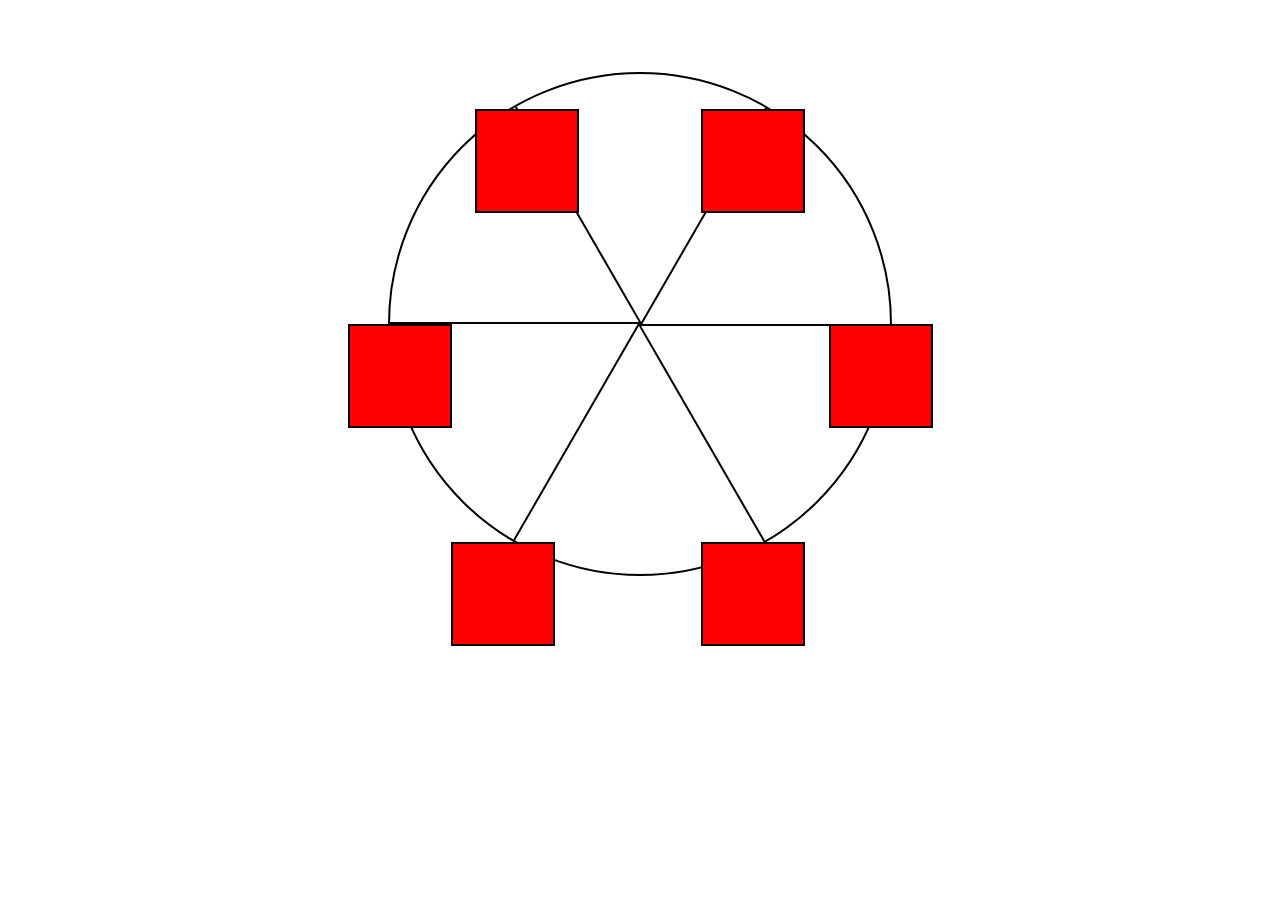
<file: projects/ferris-wheel/index.html>
<!DOCTYPE html>
<html lang="en">
  <head>
    <meta charset="UTF-8">
    <title>Ferris Wheel</title>
    <link rel="stylesheet" href="./styles.css">
  </head>
  <body>
    <div class="wheel">
      <span class="line"></span>
      <span class="line"></span>
      <span class="line"></span>
      <span class="line"></span>
      <span class="line"></span>
      <span class="line"></span>

      <div class="cabin"></div>
      <div class="cabin"></div>
      <div class="cabin"></div>
      <div class="cabin"></div>
      <div class="cabin"></div>
      <div class="cabin"></div>
    </div>
  </body>
</html>
</file>
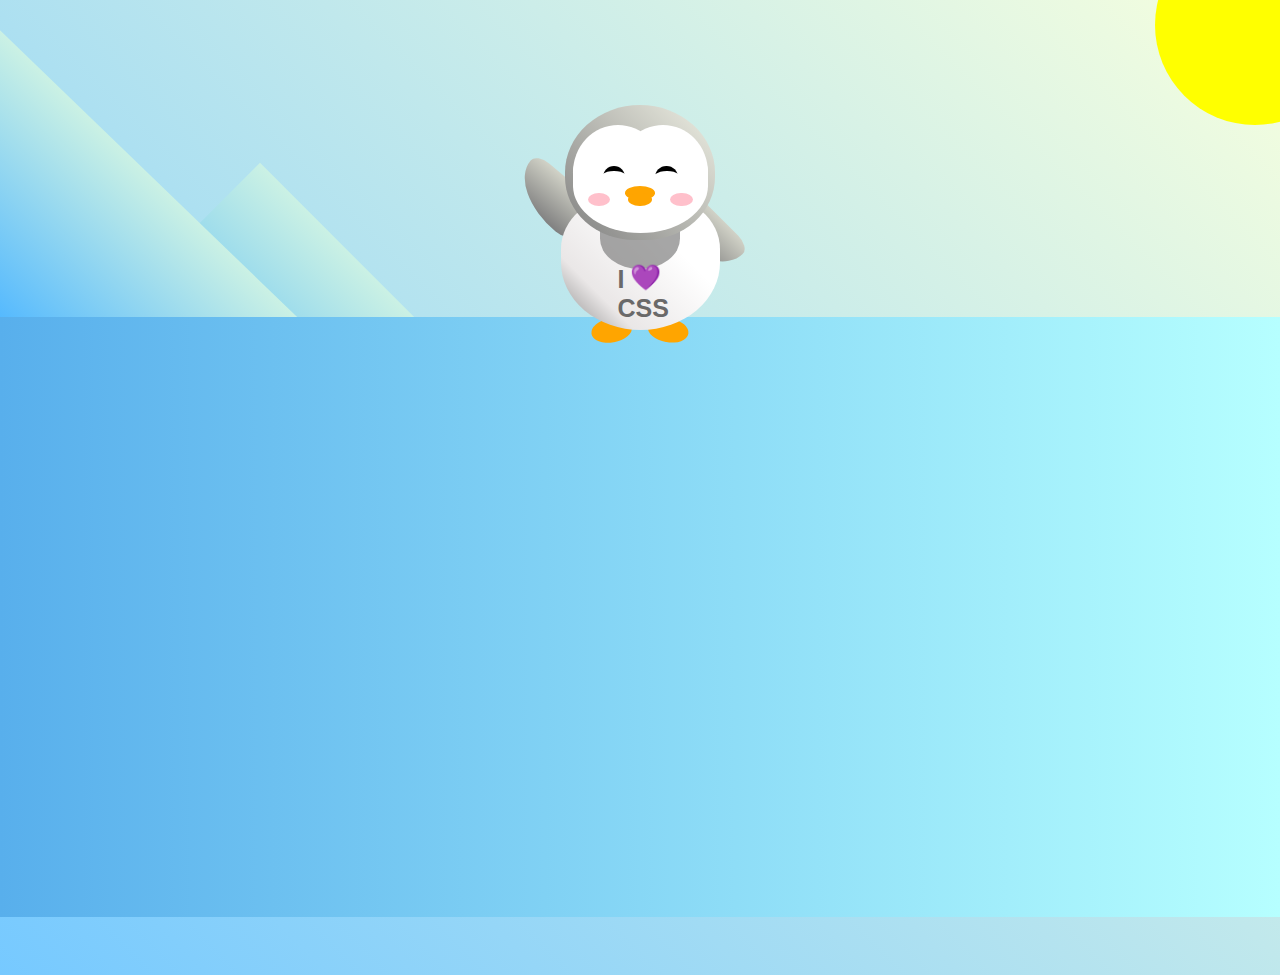
<file: projects/penguin/index.html>
<!DOCTYPE html>
<html lang="en">
  <head>
    <meta charset="UTF-8" />
    <link rel="stylesheet" href="./styles.css" />
    <title>Penguin</title>
    <meta name="viewport" content="width=device-width, initial-scale=1.0" />
  </head>

  <body>
    <div class="left-mountain"></div>
    <div class="back-mountain"></div>
    <div class="sun"></div>

    <div class="penguin">
      <div class="penguin-head">
        <div class="face left"></div>
        <div class="face right"></div>
        <div class="chin"></div>

        <div class="eye left">
          <div class="eye-lid"></div>
        </div>
        <div class="eye right">
          <div class="eye-lid"></div>
        </div>

        <div class="blush left"></div>
        <div class="blush right"></div>
        <div class="beak top"></div>
        <div class="beak bottom"></div>
      </div>

      <div class="shirt">
        <div>💜</div>
        <p>I CSS</p>
      </div>

      <div class="penguin-body">
        <div class="arm left"></div>
        <div class="arm right"></div>
        <div class="foot left"></div>
        <div class="foot right"></div>
      </div>
    </div>

    <div class="ground"></div>
  </body>
</html>
</file>
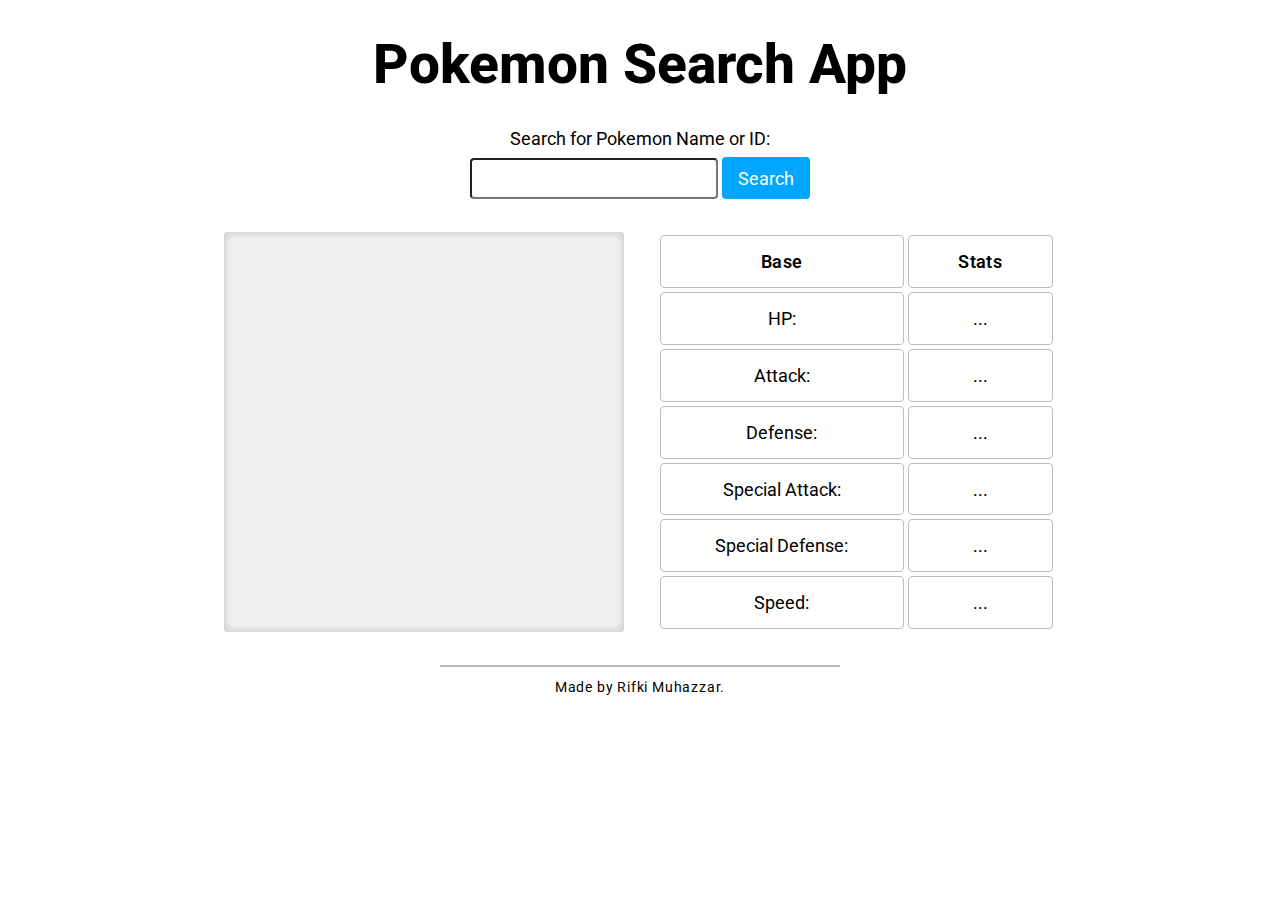
<file: projects/pokemon-search-app-project/index.html>
<!DOCTYPE html>
<html lang="en">
  <head>
    <meta charset="UTF-8" />
    <meta
      name="viewport"
      content="width=device-width, initial-scale=1.0,
    maximum-scale=1, user-scalable=no"
    />

    <title>Pokemon Search App</title>

    <link rel="stylesheet" href="./styles.css" />
    <link rel="preconnect" href="https://fonts.googleapis.com" />
    <link rel="preconnect" href="https://fonts.gstatic.com" crossorigin />
    <link
      href="https://fonts.googleapis.com/css2?family=Roboto:ital,wght@0,100;0,300;0,400;0,500;0,700;0,900;1,100;1,300;1,400;1,500;1,700;1,900&display=swap"
      rel="stylesheet"
    />
  </head>

  <body>
    <header>
      <h1>Pokemon Search App</h1>
    </header>

    <main>
      <section id="search">
        <label for="search-input">Search for Pokemon Name or ID:</label>
        <input type="text" name="search-input" id="search-input" required />
        <button id="search-button">Search</button>
      </section>

      <section id="pokemon-stats">
        <aside class="pokemon">
          <div class="top">
            <div>
              <span id="pokemon-name" class="name-id"></span>
              <span id="pokemon-id" class="name-id"></span>
            </div>
            <div><span id="weight"></span><span id="height"></span></div>
          </div>

          <div id="sprite-wrapper"></div>

          <div id="types" class="bottom"></div>
        </aside>

        <aside class="stats">
          <table>
            <thead>
              <tr>
                <th>Base</th>
                <th>Stats</th>
              </tr>
            </thead>
            <tbody>
              <tr>
                <td>HP:</td>
                <td id="hp">...</td>
              </tr>
              <tr>
                <td>Attack:</td>
                <td id="attack">...</td>
              </tr>
              <tr>
                <td>Defense:</td>
                <td id="defense">...</td>
              </tr>
              <tr>
                <td>Special Attack:</td>
                <td id="special-attack">...</td>
              </tr>
              <tr>
                <td>Special Defense:</td>
                <td id="special-defense">...</td>
              </tr>
              <tr>
                <td>Speed:</td>
                <td id="speed">...</td>
              </tr>
            </tbody>
          </table>
        </aside>
      </section>
    </main>

    <footer>
      <div class="text-container">
        <hr />
        <p>Made by Rifki Muhazzar.</p>
      </div>
    </footer>

    <script src="./script.js"></script>
  </body>
</html>
</file>
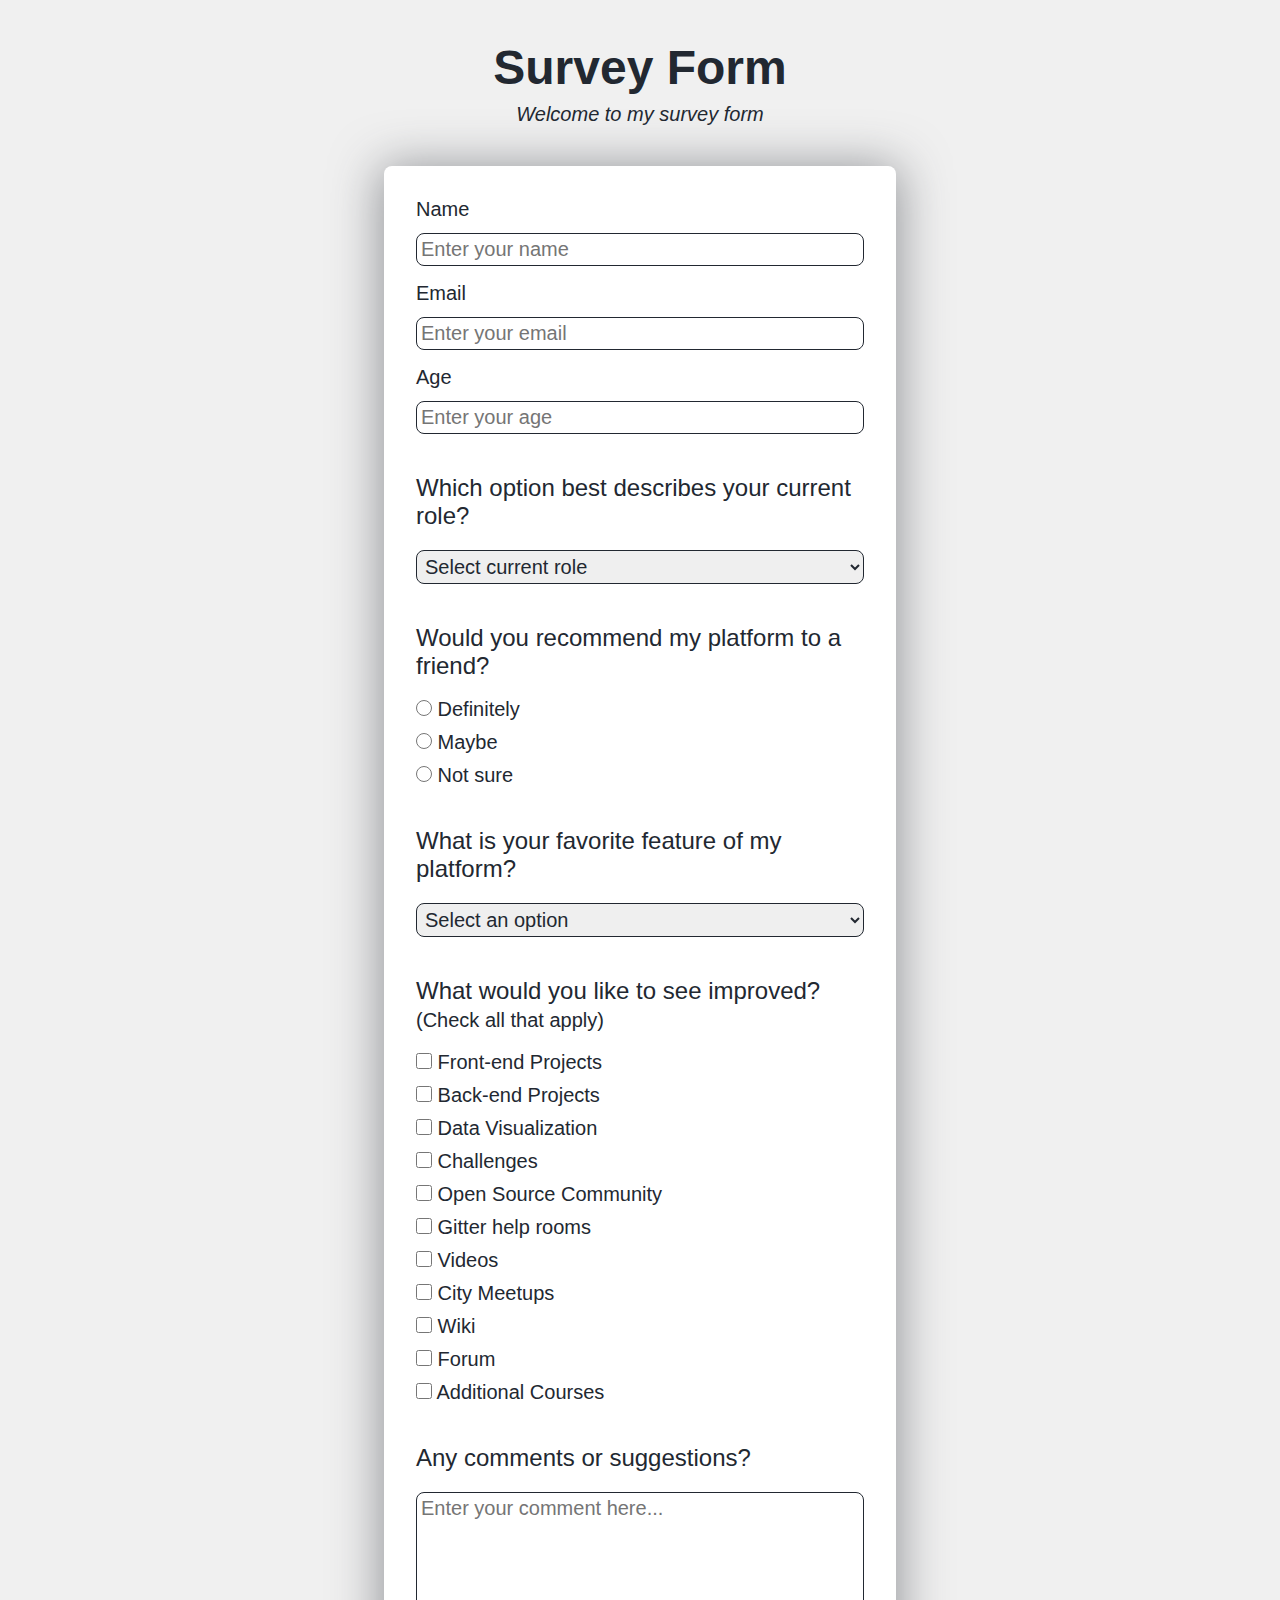
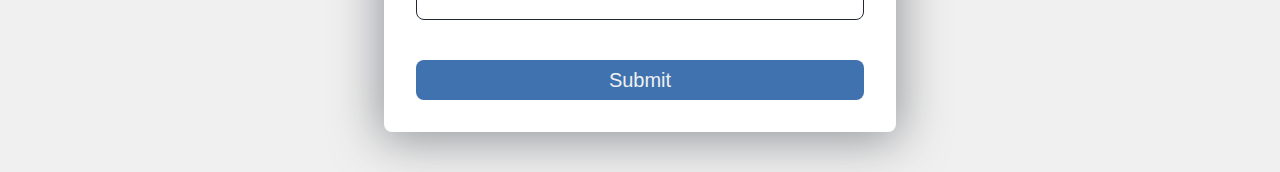
<file: projects/survey-from/index.html>
<!DOCTYPE html>
<html lang="en">
  <head>
    <meta charset="UTF-8" />
    <meta name="viewport" content="width=device-width, initial-scale=1.0" />

    <title>Survey Form</title>
    <link rel="stylesheet" href="styles.css" />
  </head>

  <body>
    <h1 class="text-center" id="title">Survey Form</h1>
    <p class="text-center" id="description">
      <i id="description">Welcome to my survey form</i>
    </p>

    <form action="" method="post" class="survey-form" id="survey-form">
      <fieldset>
        <label for="name" class="mb-16" id="name-label"
          >Name<input
            type="text"
            name="name"
            id="name"
            placeholder="Enter your name"
            required
          />
        </label>
        <label for="email" class="mb-16" id="email-label"
          >Email
          <input
            type="email"
            name="email"
            id="email"
            placeholder="Enter your email"
            required
          />
        </label>
        <label for="number" id="number-label"
          >Age
          <input
            type="number"
            min="13"
            max="120"
            name="age"
            id="number"
            placeholder="Enter your age"
            required
          />
        </label>
      </fieldset>

      <fieldset>
        <legend>
          <label for="dropdown" class="head2 mb-8"
            >Which option best describes your current role?</label
          >
        </legend>
        <select name="dropdown" id="dropdown">
          <option disabled hidden selected>Select current role</option>
          <option value="student">Student</option>
          <option value="full-time-job">Full Time Job</option>
          <option value="full-time-learner">Full Time Learner</option>
          <option value="prefer-not-to-say">Prefer not to say</option>
          <option value="other">Other</option>
        </select>
      </fieldset>

      <fieldset>
        <legend class="head2 mb-8">
          Would you recommend my platform to a friend?
        </legend>
        <label for="definitely">
          <input
            class="radio-checkbox"
            type="radio"
            name="recommend"
            value="definitely"
            id="definitely"
          />
          Definitely
        </label>
        <label for="maybe">
          <input
            class="radio-checkbox"
            type="radio"
            name="recommend"
            value="maybe"
            id="maybe"
          />
          Maybe
        </label>
        <label for="not-sure">
          <input
            class="radio-checkbox"
            type="radio"
            name="recommend"
            value="not-sure"
            id="not-sure"
          />
          Not sure
        </label>
      </fieldset>

      <fieldset>
        <legend>
          <label for="dropdown-favorite-feature" class="head2 mb-8"
            >What is your favorite feature of my platform?</label
          >
        </legend>
        <select name="dropdown" id="dropdown-favorite-feature">
          <option disabled hidden selected>Select an option</option>
          <option value="challenges">Challenges</option>
          <option value="projects">Projects</option>
          <option value="community">Community</option>
          <option value="open-source">Open source</option>
        </select>
      </fieldset>

      <fieldset>
        <legend class="head2 mb-8">
          What would you like to see improved?
          <span>(Check all that apply)</span>
        </legend>
        <label for="front-end-projects">
          <input
            class="radio-checkbox"
            type="checkbox"
            name="improved"
            value="front-end-projects"
            id="front-end-projects"
          />
          Front-end Projects
        </label>
        <label for="back-end-projects">
          <input
            class="radio-checkbox"
            type="checkbox"
            name="improved"
            value="back-end-projects"
            id="back-end-projects"
          />
          Back-end Projects
        </label>
        <label for="data-visualization">
          <input
            class="radio-checkbox"
            type="checkbox"
            name="improved"
            value="data-visualization"
            id="data-visualization"
          />
          Data Visualization
        </label>
        <label for="challenges">
          <input
            class="radio-checkbox"
            type="checkbox"
            name="improved"
            value="challenges"
            id="challenges"
          />
          Challenges
        </label>
        <label for="open-source-community">
          <input
            class="radio-checkbox"
            type="checkbox"
            name="improved"
            value="open-source-community"
            id="open-source-community"
          />
          Open Source Community
        </label>
        <label for="gitter-help-rooms">
          <input
            class="radio-checkbox"
            type="checkbox"
            name="improved"
            value="gitter-help-rooms"
            id="gitter-help-rooms"
          />
          Gitter help rooms
        </label>
        <label for="videos">
          <input
            class="radio-checkbox"
            type="checkbox"
            name="improved"
            value="videos"
            id="videos"
          />
          Videos
        </label>
        <label for="city-meetups">
          <input
            class="radio-checkbox"
            type="checkbox"
            name="improved"
            value="city-meetups"
            id="city-meetups"
          />
          City Meetups
        </label>
        <label for="wiki">
          <input
            class="radio-checkbox"
            type="checkbox"
            name="improved"
            value="wiki"
            id="wiki"
          />
          Wiki
        </label>
        <label for="forum">
          <input
            class="radio-checkbox"
            type="checkbox"
            name="improved"
            value="forum"
            id="forum"
          />
          Forum
        </label>
        <label for="additional-courses">
          <input
            class="radio-checkbox"
            type="checkbox"
            name="improved"
            value="additional-courses"
            id="additional-courses"
          />
          Additional Courses
        </label>
      </fieldset>

      <fieldset>
        <legend>
          <label for="comment" class="head2 mb-8"
            >Any comments or suggestions?</label
          >
        </legend>
        <textarea
          name="comment"
          id="comment"
          placeholder="Enter your comment here..."
        ></textarea>
      </fieldset>

      <button class="submit-button" id="submit">Submit</button>
    </form>
  </body>
</html>
</file>
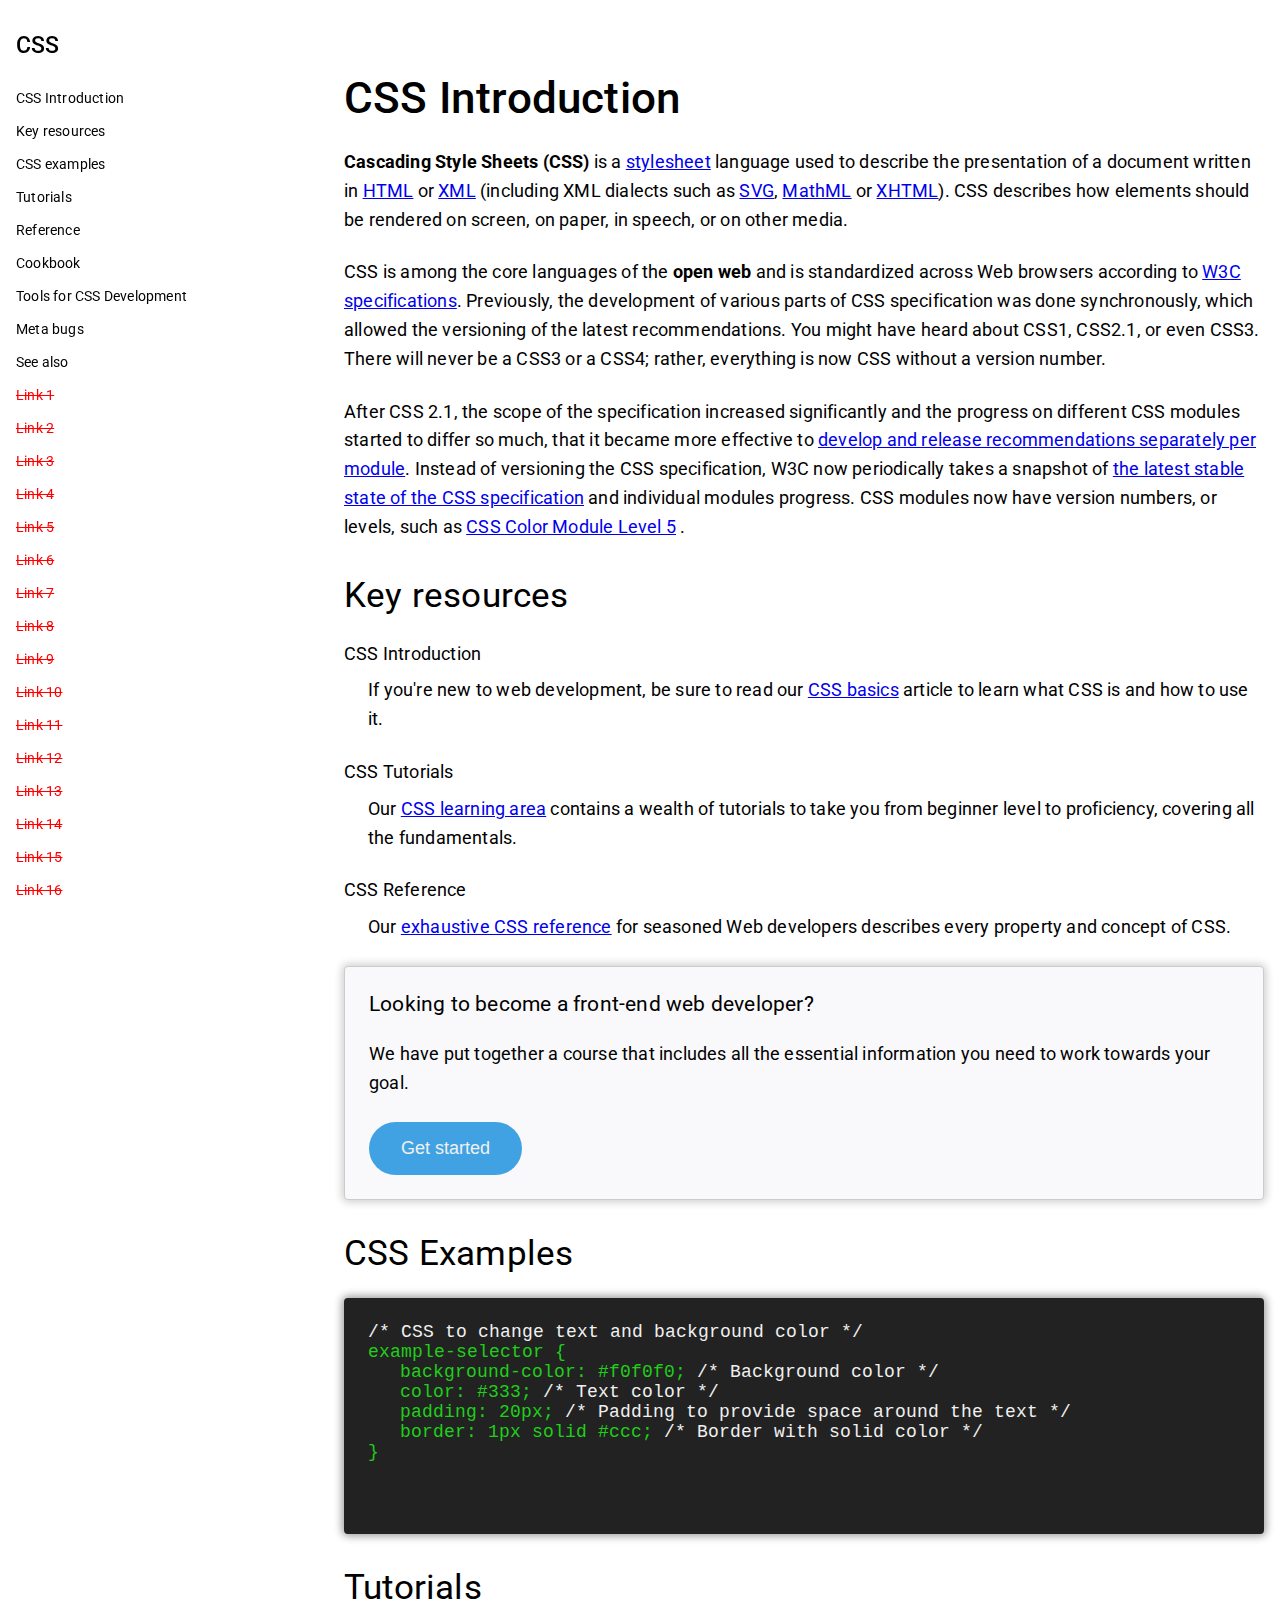
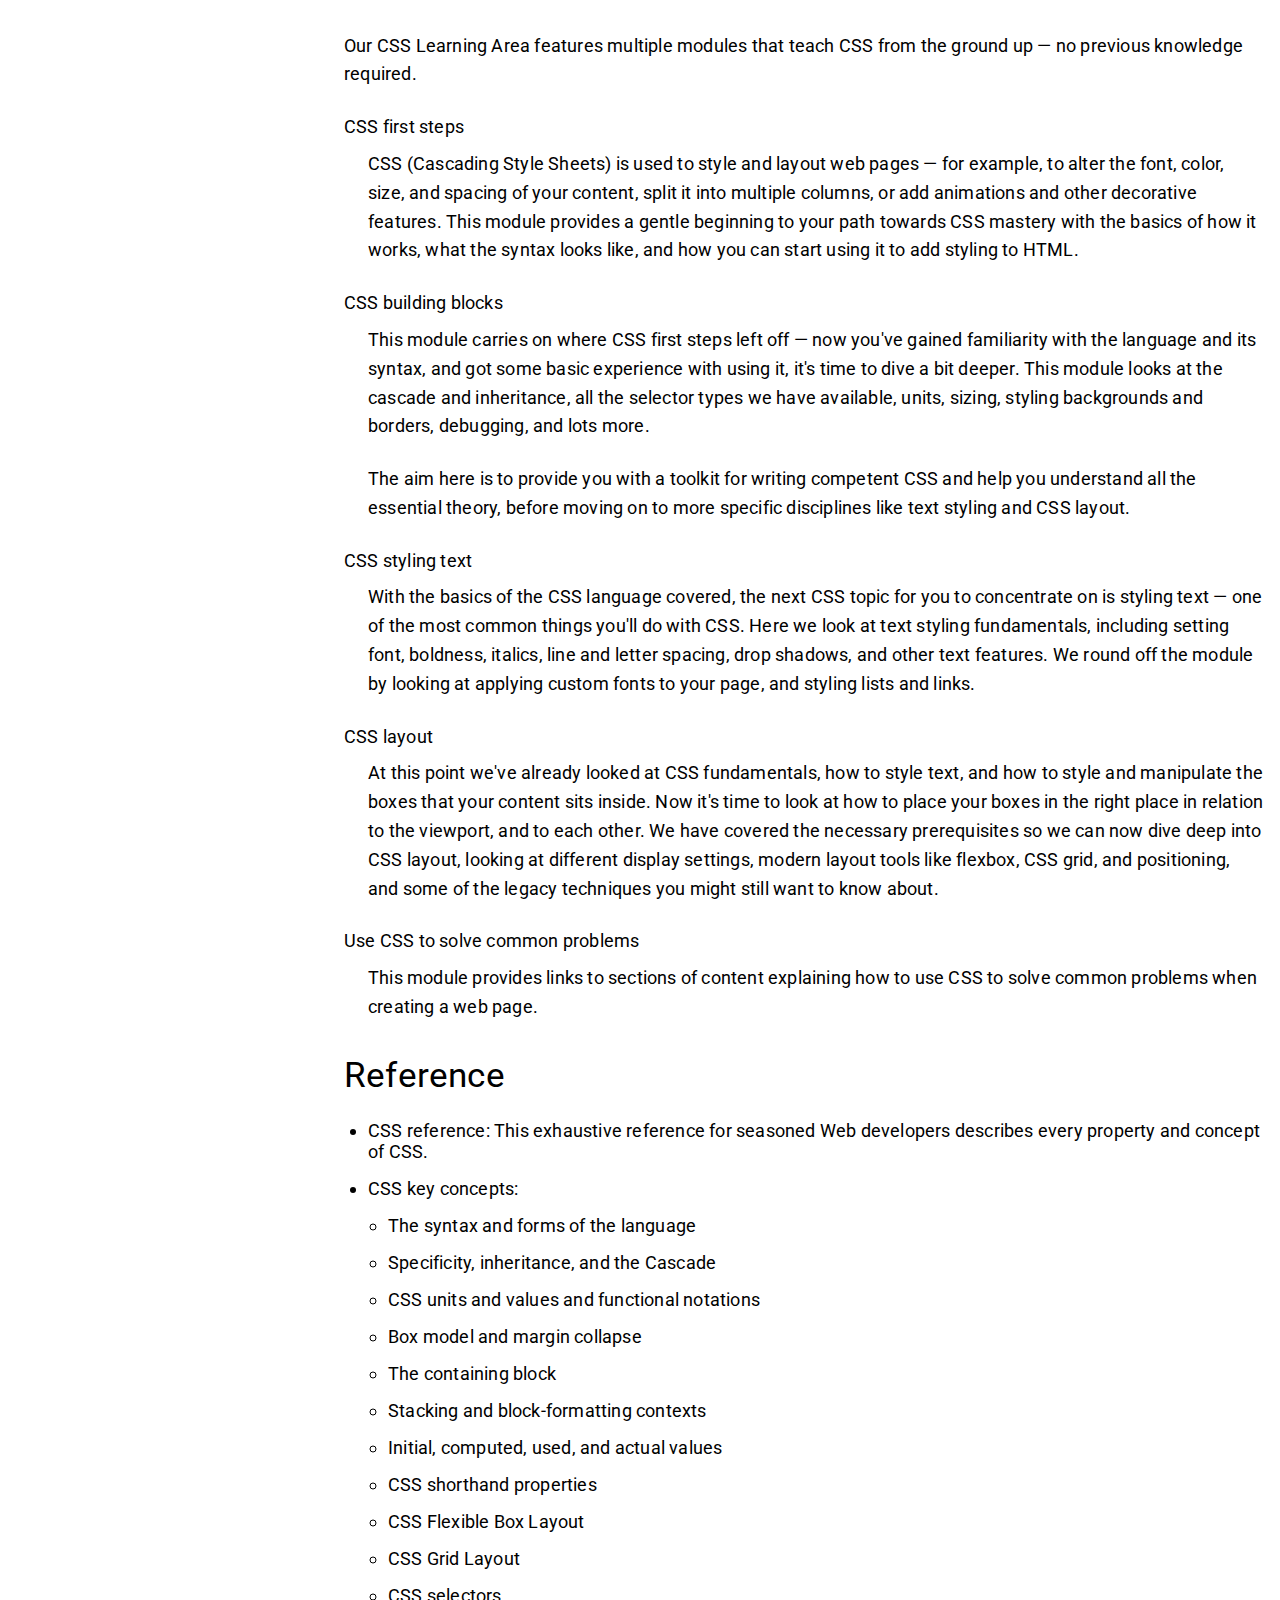
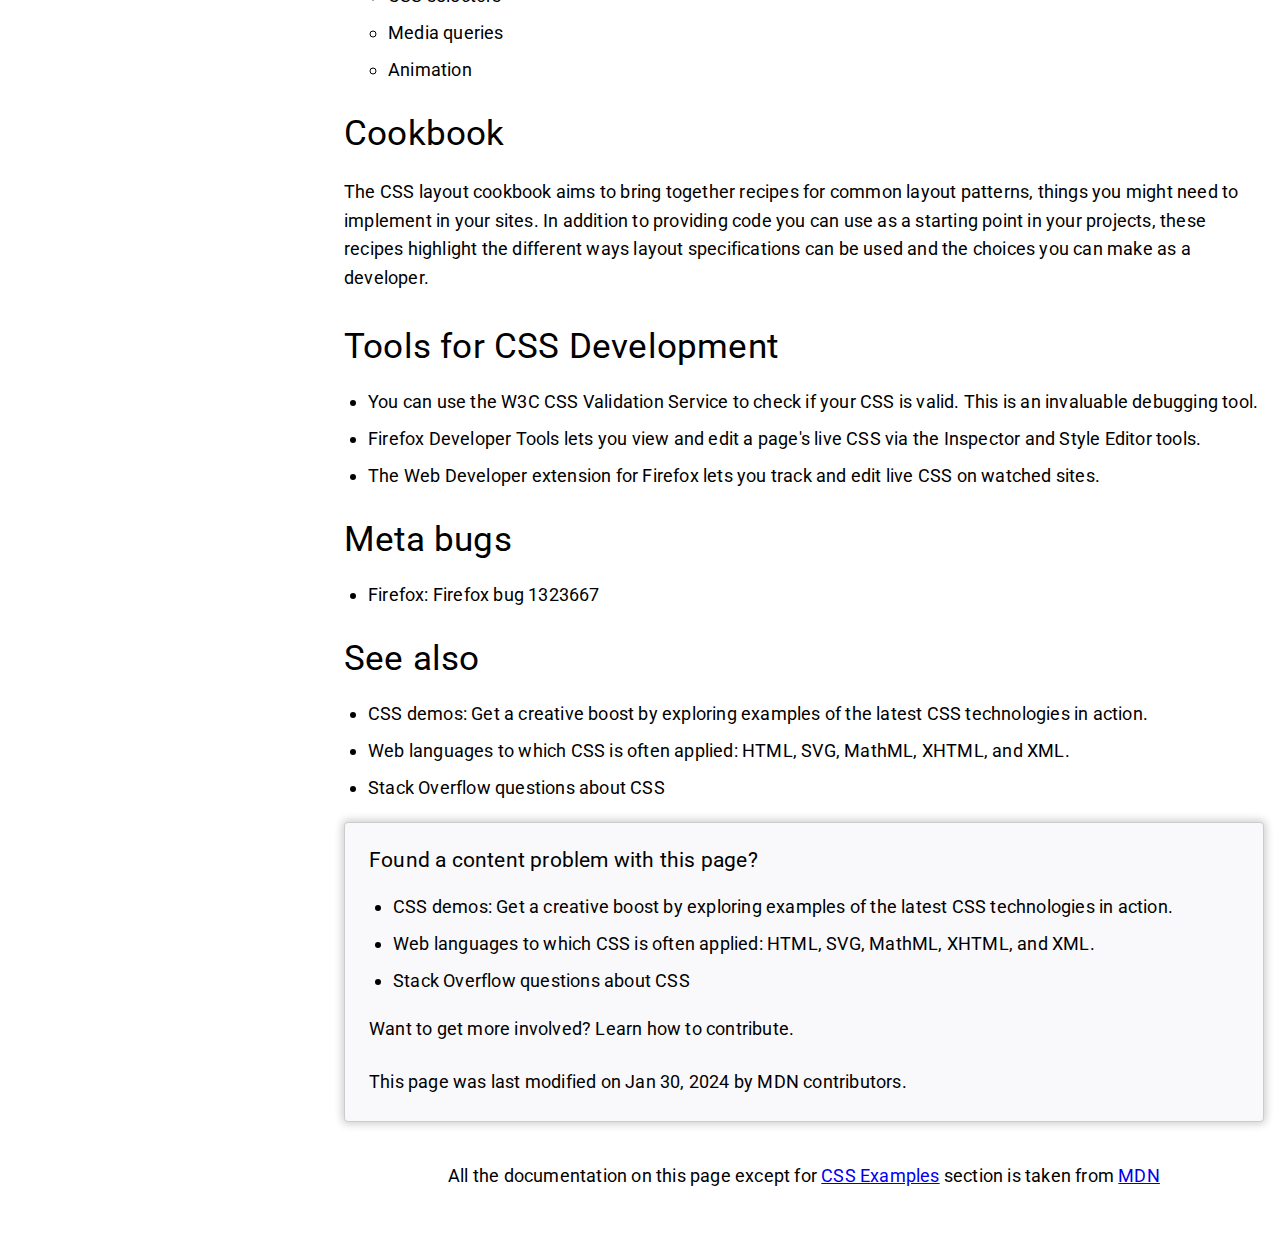
<file: projects/technical-documentation/index.html>
<!DOCTYPE html>
<html lang="en">
  <head>
    <meta charset="UTF-8" />
    <meta name="viewport" content="width=device-width, initial-scale=1.0" />

    <title>Technical Documentation Page</title>

    <!-- Style & Font-->
    <link rel="stylesheet" href="./styles.css" />
    <link rel="preconnect" href="https://fonts.googleapis.com" />
    <link rel="preconnect" href="https://fonts.gstatic.com" crossorigin />
    <link
      href="https://fonts.googleapis.com/css2?family=Roboto:ital,wght@0,100;0,300;0,400;0,500;0,700;0,900;1,100;1,300;1,400;1,500;1,700;1,900&display=swap"
      rel="stylesheet"
    />
  </head>

  <body>
    <main id="main-doc">
      <!-- Sidebar -->
      <nav id="navbar">
        <header>
          <h3>CSS</h3>
        </header>

        <ul class="nav-lists">
          <li>
            <a href="#CSS_Introduction" class="nav-link">CSS Introduction</a>
          </li>
          <li><a href="#Key_Resources" class="nav-link">Key resources</a></li>
          <li><a href="#CSS_Examples" class="nav-link">CSS examples</a></li>
          <li><a href="#Tutorials" class="nav-link">Tutorials</a></li>
          <li><a href="#Reference" class="nav-link">Reference</a></li>
          <li><a href="#Cookbook" class="nav-link">Cookbook</a></li>
          <li>
            <a href="#Tools_for_CSS_Development" class="nav-link"
              >Tools for CSS Development</a
            >
          </li>
          <li><a href="#Meta_bugs" class="nav-link">Meta bugs</a></li>
          <li><a href="#See_also" class="nav-link">See also</a></li>
          <li><a href="#" class="not-active">Link 1</a></li>
          <li><a href="#" class="not-active">Link 2</a></li>
          <li><a href="#" class="not-active">Link 3</a></li>
          <li><a href="#" class="not-active">Link 4</a></li>
          <li><a href="#" class="not-active">Link 5</a></li>
          <li><a href="#" class="not-active">Link 6</a></li>
          <li><a href="#" class="not-active">Link 7</a></li>
          <li><a href="#" class="not-active">Link 8</a></li>
          <li><a href="#" class="not-active">Link 9</a></li>
          <li><a href="#" class="not-active">Link 10</a></li>
          <li><a href="#" class="not-active">Link 11</a></li>
          <li><a href="#" class="not-active">Link 12</a></li>
          <li><a href="#" class="not-active">Link 13</a></li>
          <li><a href="#" class="not-active">Link 14</a></li>
          <li><a href="#" class="not-active">Link 15</a></li>
          <li><a href="#" class="not-active">Link 16</a></li>
          <li><a href="#" class="not-active">Link 17</a></li>
          <li><a href="#" class="not-active">Link 18</a></li>
          <li><a href="#" class="not-active">Link 19</a></li>
          <li><a href="#" class="not-active">Last Link</a></li>
        </ul>
      </nav>

      <!-- Section Content -->
      <section class="main-content">
        <section class="main-section" id="CSS_Introduction">
          <header>
            <h1>CSS Introduction</h1>
          </header>

          <p class="mt-24">
            <b>Cascading Style Sheets (CSS)</b> is a
            <a
              target="_blank"
              href="https://developer.mozilla.org/en-US/docs/Web/API/StyleSheet"
              >stylesheet</a
            >
            language used to describe the presentation of a document written in
            <a
              target="_blank"
              href="https://developer.mozilla.org/en-US/docs/Web/HTML"
              >HTML</a
            >
            or
            <a
              target="_blank"
              href="https://developer.mozilla.org/en-US/docs/Web/XML/XML_introduction"
              >XML</a
            >
            (including XML dialects such as
            <a
              target="_blank"
              href="https://developer.mozilla.org/en-US/docs/Web/SVG"
              >SVG</a
            >,
            <a
              target="_blank"
              href="https://developer.mozilla.org/en-US/docs/Web/MathML"
              >MathML</a
            >
            or
            <a
              target="_blank"
              href="https://developer.mozilla.org/en-US/docs/Glossary/XHTML"
              >XHTML</a
            >). CSS describes how elements should be rendered on screen, on
            paper, in speech, or on other media.
          </p>

          <p class="mt-24">
            CSS is among the core languages of the <b>open web</b> and is
            standardized across Web browsers according to
            <a target="_blank" href="https://www.w3.org/Style/CSS/#specs"
              >W3C specifications</a
            >. Previously, the development of various parts of CSS specification
            was done synchronously, which allowed the versioning of the latest
            recommendations. You might have heard about CSS1, CSS2.1, or even
            CSS3. There will never be a CSS3 or a CSS4; rather, everything is
            now CSS without a version number.
          </p>

          <p class="mt-24">
            After CSS 2.1, the scope of the specification increased
            significantly and the progress on different CSS modules started to
            differ so much, that it became more effective to
            <a target="_blank" href="https://www.w3.org/Style/CSS/current-work"
              >develop and release recommendations separately per module</a
            >. Instead of versioning the CSS specification, W3C now periodically
            takes a snapshot of
            <a target="_blank" href="https://www.w3.org/TR/css/"
              >the latest stable state of the CSS specification</a
            >
            and individual modules progress. CSS modules now have version
            numbers, or levels, such as
            <a target="_blank" href="https://drafts.csswg.org/css-color-5/"
              >CSS Color Module Level 5</a
            >
            .
          </p>
        </section>

        <section class="main-section" id="Key_Resources">
          <header>
            <h2>Key resources</h2>
          </header>

          <dl class="mt-24">
            <dt>
              <p>CSS Introduction</p>
            </dt>
            <dd class="pl-24 mt-8">
              <p>
                If you're new to web development, be sure to read our
                <a
                  target="_blank"
                  href="https://developer.mozilla.org/en-US/docs/Learn/Getting_started_with_the_web/CSS_basics"
                  >CSS basics</a
                >
                article to learn what CSS is and how to use it.
              </p>
            </dd>
          </dl>

          <dl class="mt-24">
            <dt>
              <p>CSS Tutorials</p>
            </dt>
            <dd class="pl-24 mt-8">
              <p>
                Our
                <a
                  target="_blank"
                  href="https://developer.mozilla.org/en-US/docs/Learn/CSS"
                  >CSS learning area</a
                >
                contains a wealth of tutorials to take you from beginner level
                to proficiency, covering all the fundamentals.
              </p>
            </dd>
          </dl>

          <dl class="mt-24">
            <dt>
              <p>CSS Reference</p>
            </dt>
            <dd class="pl-24 mt-8">
              <p>
                Our
                <a
                  target="_blank"
                  href="https://developer.mozilla.org/en-US/docs/Web/CSS/Reference"
                  >exhaustive CSS reference</a
                >
                for seasoned Web developers describes every property and concept
                of CSS.
              </p>
            </dd>
          </dl>

          <div class="rect mt-24">
            <h3>Looking to become a front-end web developer?</h3>
            <p class="mt-24">
              We have put together a course that includes all the essential
              information you need to work towards your goal.
            </p>
            <button class="mt-24">
              <a
                target="_blank"
                href="https://developer.mozilla.org/en-US/docs/Learn/Front-end_web_developer"
                >Get started</a
              >
            </button>
          </div>
        </section>

        <section class="main-section" id="CSS_Examples">
          <header>
            <h2>CSS Examples</h2>
          </header>

          <div class="code-container mt-24">
            <div class="ptlr-24 pb-72">
              <code id="color-white"
                >/* CSS to change text and background color */</code
              >
              <code>example-selector { </code>
              <div class="pl-32">
                <code
                  >background-color: #f0f0f0;
                  <span id="color-white">/* Background color */</span></code
                >
                <code
                  >color: #333;
                  <span id="color-white">/* Text color */</span></code
                >
                <code
                  >padding: 20px;
                  <span id="color-white"
                    >/* Padding to provide space around the text */</span
                  >
                </code>
                <code
                  >border: 1px solid #ccc;
                  <span id="color-white">/* Border with solid color */</span>
                </code>
              </div>
              <code>} </code>
            </div>
          </div>
        </section>

        <section class="main-section" id="Tutorials">
          <header>
            <h2>Tutorials</h2>
          </header>

          <p class="mt-24">
            Our CSS Learning Area features multiple modules that teach CSS from
            the ground up — no previous knowledge required.
          </p>

          <dl class="mt-24">
            <dt>
              <p>CSS first steps</p>
            </dt>
            <dd class="pl-24 mt-8">
              <p>
                CSS (Cascading Style Sheets) is used to style and layout web
                pages — for example, to alter the font, color, size, and spacing
                of your content, split it into multiple columns, or add
                animations and other decorative features. This module provides a
                gentle beginning to your path towards CSS mastery with the
                basics of how it works, what the syntax looks like, and how you
                can start using it to add styling to HTML.
              </p>
            </dd>
          </dl>

          <dl class="mt-24">
            <dt>
              <p>CSS building blocks</p>
            </dt>
            <dd class="pl-24 mt-8">
              <p>
                This module carries on where CSS first steps left off — now
                you've gained familiarity with the language and its syntax, and
                got some basic experience with using it, it's time to dive a bit
                deeper. This module looks at the cascade and inheritance, all
                the selector types we have available, units, sizing, styling
                backgrounds and borders, debugging, and lots more.
              </p>
              <p class="mt-24">
                The aim here is to provide you with a toolkit for writing
                competent CSS and help you understand all the essential theory,
                before moving on to more specific disciplines like text styling
                and CSS layout.
              </p>
            </dd>
          </dl>

          <dl class="mt-24">
            <dt>
              <p>CSS styling text</p>
            </dt>
            <dd class="pl-24 mt-8">
              <p>
                With the basics of the CSS language covered, the next CSS topic
                for you to concentrate on is styling text — one of the most
                common things you'll do with CSS. Here we look at text styling
                fundamentals, including setting font, boldness, italics, line
                and letter spacing, drop shadows, and other text features. We
                round off the module by looking at applying custom fonts to your
                page, and styling lists and links.
              </p>
            </dd>
          </dl>

          <dl class="mt-24">
            <dt>
              <p>CSS layout</p>
            </dt>
            <dd class="pl-24 mt-8">
              <p>
                At this point we've already looked at CSS fundamentals, how to
                style text, and how to style and manipulate the boxes that your
                content sits inside. Now it's time to look at how to place your
                boxes in the right place in relation to the viewport, and to
                each other. We have covered the necessary prerequisites so we
                can now dive deep into CSS layout, looking at different display
                settings, modern layout tools like flexbox, CSS grid, and
                positioning, and some of the legacy techniques you might still
                want to know about.
              </p>
            </dd>
          </dl>

          <dl class="mt-24">
            <dt>
              <p>Use CSS to solve common problems</p>
            </dt>
            <dd class="pl-24 mt-8">
              <p>
                This module provides links to sections of content explaining how
                to use CSS to solve common problems when creating a web page.
              </p>
            </dd>
          </dl>
        </section>

        <section class="main-section" id="Reference">
          <header>
            <h2>Reference</h2>
          </header>

          <ul class="mt-24" id="ul-lists">
            <li class="first-li">
              CSS reference: This exhaustive reference for seasoned Web
              developers describes every property and concept of CSS.
            </li>
            <li>CSS key concepts:</li>

            <ul>
              <li>The syntax and forms of the language</li>
              <li>Specificity, inheritance, and the Cascade</li>
              <li>CSS units and values and functional notations</li>
              <li>Box model and margin collapse</li>
              <li>The containing block</li>
              <li>Stacking and block-formatting contexts</li>
              <li>Initial, computed, used, and actual values</li>
              <li>CSS shorthand properties</li>
              <li>CSS Flexible Box Layout</li>
              <li>CSS Grid Layout</li>
              <li>CSS selectors</li>
              <li>Media queries</li>
              <li>Animation</li>
            </ul>
          </ul>
        </section>

        <section class="main-section" id="Cookbook">
          <header>
            <h2>Cookbook</h2>
          </header>
          <p class="mt-24">
            The CSS layout cookbook aims to bring together recipes for common
            layout patterns, things you might need to implement in your sites.
            In addition to providing code you can use as a starting point in
            your projects, these recipes highlight the different ways layout
            specifications can be used and the choices you can make as a
            developer.
          </p>
        </section>

        <section class="main-section" id="Tools_for_CSS_Development">
          <header>
            <h2>Tools for CSS Development</h2>
          </header>

          <ul class="mt-24" id="ul-lists">
            <li class="first-li">
              You can use the W3C CSS Validation Service to check if your CSS is
              valid. This is an invaluable debugging tool.
            </li>
            <li>
              Firefox Developer Tools lets you view and edit a page's live CSS
              via the Inspector and Style Editor tools.
            </li>
            <li>
              The Web Developer extension for Firefox lets you track and edit
              live CSS on watched sites.
            </li>
          </ul>
        </section>

        <section class="main-section" id="Meta_bugs">
          <header>
            <h2>Meta bugs</h2>
          </header>

          <ul class="mt-24" id="ul-lists">
            <li class="first-li">Firefox: Firefox bug 1323667</li>
          </ul>
        </section>

        <section class="main-section" id="See_also">
          <header>
            <h2>See also</h2>
          </header>

          <ul class="mt-24" id="ul-lists">
            <li>
              CSS demos: Get a creative boost by exploring examples of the
              latest CSS technologies in action.
            </li>
            <li>
              Web languages to which CSS is often applied: HTML, SVG, MathML,
              XHTML, and XML.
            </li>
            <li>Stack Overflow questions about CSS</li>
          </ul>

          <div class="rect mt-24">
            <h3>Found a content problem with this page?</h3>

            <ul class="mt-24" id="ul-lists">
              <li>
                CSS demos: Get a creative boost by exploring examples of the
                latest CSS technologies in action.
              </li>
              <li>
                Web languages to which CSS is often applied: HTML, SVG, MathML,
                XHTML, and XML.
              </li>
              <li>Stack Overflow questions about CSS</li>
            </ul>

            <p class="mt-24">
              Want to get more involved? Learn how to contribute.
            </p>
            <p class="mt-24">
              This page was last modified on Jan 30, 2024 by MDN contributors.
            </p>
          </div>
        </section>

        <p class="last-p">
          All the documentation on this page except for
          <a href="#CSS_Examples">CSS Examples</a> section is taken from
          <a
            target="_blank"
            href="https://developer.mozilla.org/en-US/docs/Web/CSS"
            >MDN</a
          >
        </p>
      </section>
    </main>
  </body>
</html>
</file>
<file: styles.css>
:root {
  /* Light Mode */
  --lm-backround: white;
  --lm-color: #222;
  --lm-navbar: #40a2e3;
  --lm-button-1: #40a2e3;
  --lm-button-h1: #3078a8;

  /* Dark Mode */
  --dm-backround: #222;
  --dm-color: white;
  --dm-navbar: #58cc02;
  --dm-button-1: #58cc02;

  /* All Mode */
  --text-white: white;
  --text-black: #222;
  --orange-1: #ff644c;
}

html {
  font-family: "Roboto", sans-serif;
  font-size: 18px;

  line-height: 1.6;
  letter-spacing: 0.4;
  word-spacing: 0.8px;
}

*,
*::before,
*::after {
  margin: 0;
  padding: 0;
  box-sizing: border-box;

  text-decoration: none;
  color: var(--lm-color);
}

body {
  overflow-x: hidden;
}

/* HEADER | NAVBAR */
.header {
  width: 100vw;
  height: 80px;
  position: fixed;
  z-index: 1;
}

.header > .navbar {
  width: 90vw;
  max-width: 1440px;
  height: 100%;

  background-color: var(--lm-navbar);
  box-shadow: 0 8px 8px -4px rgba(0, 0, 0, 0.2);
  border-radius: 40px;

  margin: 0 auto;
  padding: 0 64px;

  display: flex;
  align-items: center;
  justify-content: space-between;
}

.navbar > .logo {
  z-index: 2;
  color: var(--text-white);
  font-size: 1.953rem;
  font-weight: bold;
  letter-spacing: 4px;
}

.navbar > .menu-toggle-checkbox {
  position: absolute;
  visibility: hidden;
}

.navbar > .menu-toggle-label {
  position: absolute;
  visibility: hidden;
}

.navbar > ul {
  width: max-content;
  display: flex;
  justify-content: space-between;

  align-items: center;
  column-gap: 28px;
  list-style: none;
  z-index: 1;
}

ul > li > a:not(li:nth-child(4) > a) {
  color: var(--text-white);
  font-size: 1.25rem;
  font-weight: 500;
  letter-spacing: 0.6px;
  padding: 8px 12px;
}

ul > li > a:hover {
  background-color: var(--lm-button-h1);
  border-radius: 12px;
}

.github-link {
  display: flex;
  align-items: center;
}

.github-link > svg {
  width: 56px;
  height: 56px;
  padding: 8px;
}

.github-link > svg:hover {
  background-color: var(--lm-button-h1);
  border-radius: 12px;
}

ul > li > .dark-mode-toggle-label:hover {
  cursor: pointer;
}

.dark-mode-toggle-label > .dark-mode-toggle-checkbox {
  position: absolute;
  opacity: 0;
  z-index: 1;
  width: 56px;
  height: 56px;
}

.dark-mode-toggle-checkbox:hover {
  cursor: pointer;
}

.light-dark-container {
  width: 56px;
  height: 56px;
  position: relative;
}

.light-dark-container > svg {
  fill: var(--text-white);
  background-color: var(--lm-button-h1);
  height: 100%;
  width: 100%;
  padding: 8px;
  border-radius: 12px;
  position: absolute;
}

.light-dark-container > svg:last-of-type {
  visibility: hidden;
}

.dark-navbar {
  width: 90%;
  max-width: 1440px;
  height: 100%;
  background-color: var(--dm-backround);

  position: absolute;
  border-radius: 40px;
  left: 0;
  right: 0;

  top: 0;
  margin: 0 auto;
  visibility: hidden;
  z-index: -1;

  cursor: auto;
}

.dark-mode-toggle-checkbox:checked ~ .dark-navbar {
  visibility: visible;  
}

.dark-mode-toggle-checkbox:checked ~ .light-dark-container > svg:first-of-type {
  visibility: hidden;
}

.dark-mode-toggle-checkbox:checked ~ .light-dark-container > svg:last-of-type {
  visibility: visible;
  background-color: #505050;
}

.dark-mode-toggle-checkbox:hover ~ 
.light-dark-container > svg {
  background-color: #205274;
}

.dark-mode-toggle-checkbox:checked:hover ~ .light-dark-container > svg {
  background-color: #696969;
}

/* WELCOME SECTION | HERO AREA */
.welcome-section {
  width: 100%;
  max-width: 1280px;
  height: 534px;
  text-align: center;

  margin: 0 auto;
  padding: 172px 0 0 0;
  display: flex;
  align-items: center;
}

.text-container {
  width: 50%;
  height: max-content;
  padding-left: 80px;
  margin-top: -80px;
}

.text-container > .before-name {
  font-size: 1.25rem;
  font-weight: normal;
  text-align: start;
}

.welcome-section > .text-container > .name {
  font-size: 3.815rem;
  line-height: 1.15;
  font-weight: bold;
  text-align: start;
  color: var(--orange-1);
  text-shadow: 4px 4px 8px rgba(0, 0, 0, 0.1);
}

.text-container > .role {
  font-size: 1.953rem;
  line-height: 1.15;
  font-weight: 600;
  text-align: start;
  margin-top: -4px;
  color: var(--lm-button-1);
  text-shadow: 2px 2px 2px rgba(0, 0, 0, 0.1);
}

.text-container > .description {
  font-size: 1.25rem;
  text-align: start;
  margin-top: 32px;
  font-weight: normal;
}

.text-container > button {
  margin-top: 16px;
  padding: 16px 32px;
  border: none;
  border-radius: 29px;
  display: block;
  background-color: var(--orange-1);
  box-shadow: 0 8px 8px -4px rgba(0, 0, 0, 0.2);
}

.text-container > button:hover {
  padding: 16px 32px;
  cursor: pointer;
  background-color: #e35843;
}

.text-container > button > a {
  font-size: 1.25rem;
  color: var(--text-white);
  letter-spacing: 0.4px;
  font-weight: 600;
}

.welcome-section > .image-container {
  width: 50%;
  min-width: 350px;
  height: max-content;
  padding-bottom: 40px;
}

.image-container > svg {
  width: 80%;
}

/* PROJECT SECTION */
.projects {
  width: 100vw;
  padding: 88px 0 88px 0;
  background-color: #f9f9fa;
  position: relative;
  box-shadow: 0 -8px 8px 0 rgba(64, 162, 227, 0.2);
}

.projects > .project-container {
  width: 100%;
  max-width: 1280px;
  margin: 0 auto;
  padding: 0 24px;
}

.project-container > h2 {
  text-align: center;
  font-size: 2.441rem;
  font-weight: 500;
  line-height: 1.15;
}

.project-container > .project-tile {
  width: 100%;
  margin: 32px 0;
  display: flex;
  flex-wrap: wrap;
  justify-content: center;
  gap: 48px;
}

.project-tile > .card {
  width: 300px;
  height: 400px;
  border: 1px solid var(--lm-button-1);
  border-radius: 16px;
  overflow: hidden;
  box-shadow: 0 16px 12px -8px rgba(0, 0, 0, 0.2);
  transition: 0.4s;
}

.project-tile > .card:hover {
  transform: scale(1.08);
}

.project-tile > .card > a {
  background-color: var(--text-white);
  height: 100%;
  width: 100%;
  display: flex;
  flex-direction: column;
  justify-content: space-between;
}
.project-tile > .card > a:hover {
  background-color: #f4f4f4;
}

.card .top-card {
  width: 100%;
  height: 50%;
  background-color: var(--lm-button-1);
}

.card .top-card img {
  width: 100%;
  height: 100%;
  object-fit: cover;
}

.bottom-card {
  width: 100%;
  padding: 12px;
  height: 50%;
  display: flex;
  flex-direction: column;
  justify-content: space-between;
  background-color: var(--text-white);
  box-shadow: 0 0 20px -8px black;
}

.bottom-card .description {
  line-height: 1.5;
}

.bottom-card .card-tech {
  text-align: end;
  font-size: 0.8rem;
  margin-bottom: 4px;
  font-weight: 300;
}

.bottom-card .card-title {
  font-size: 1.25rem;
  font-weight: 500;
  text-align: center;
  padding: 12px 0 4px 0;
  border-top: 1px solid var(--lm-button-1);
}


.project-container label {
  background-color: var(--lm-button-1);
  color: var(--text-white);
  display: flex;
  justify-content: center;
  align-items: center;
  width: 128px;
  height: 48px;
  border-radius: 24px;
  font-weight: 600;
  letter-spacing: 0.2px;
  box-shadow: 0 8px 8px -4px rgba(0, 0, 0, 0.2);
  
  position: absolute;
  bottom: 32px;
  left: 0;
  right: 0;
  margin: 0 auto;
}

.project-container label::after {
  content: "Show more";
  color: var(--text-white);
}

.project-container label:hover {
  background-color: var(--lm-button-h1);
  cursor: pointer;
}

.project-container input {
  position: absolute;
  visibility: hidden;
  bottom: 0;
  left: 0;
  right: 0;
  margin: 0 auto;
}

.project-container input:checked ~ label::after {
  content: "Show less";
}

.project-tile .card.more {
  position: absolute;
  visibility: hidden;
}

.projects .project-container input:checked ~ 
.project-tile .card.more {
  position: static;
  visibility: visible;
}

/* CONTACT SECTION */
.contact {
  width: 100vw;
  padding: 88px 0 0 0;
}

.contact > .contact-container {
  width: 100%;
  max-width: 1280px;
  margin: 0 auto;
  display: flex;
}

.contact-container .contact-left {
  width: 50%;
  padding-left: 24px;
}

.contact-left svg {
  width: 100%;
  max-width: 500px;
}

.contact-container .contact-right {
  width: 50%;
  padding-right: 24px;
}

.contact-container .contact-right h2 {
  font-size: 2.441rem;
  font-weight: 500;
  line-height: 1.15;
  margin-bottom: 16px;
}

.contact-right form {
  width: 95%;
}

form fieldset {
  display: flex;
  justify-content: space-between;
  border: none;
  margin-bottom: 12px;
}

form .name, .email-phone{
  width: 49%;
  border-radius: 12px;
  padding: 12px;
  font-size: 1rem;
  border: 2px solid var(--orange-1);
}

.contact-right form textarea {
  resize: none;
  width: 100%;
  height: 200px;
  border-radius: 12px;
  padding: 12px;
  font-size: 1rem;
  border: 2px solid var(--orange-1);
  font-family: "Roboto", sans-serif;
  display: block;
  margin-bottom: 16px;
}

.contact-right form button {
  border: none;
  background-color: var(--orange-1);
  width: 100px;
  height: 48px;
  color: var(--text-white);
  border-radius: 24px;
  font-size: 1rem;
  font-weight: 600;
  letter-spacing: 0.2px;
  box-shadow: 0 8px 8px -4px rgba(0, 0, 0, 0.2);
}

.contact-right form button:hover {
  cursor: pointer;
  background-color: #e35843;
}

/* FOOTER */
.footer {
  width: 100vw;
}

.footer-container {
  width: 90%;
  max-width: 1280px;
  height: 120px;
  margin: 0 auto;
  border-top: 1px solid var(--lm-button-1);
}

.footer-container p {
  height: 100%;
  display: flex;
  align-items: center;
  justify-content: center;
  font-size: 0.8rem;
  font-weight: 500;
  letter-spacing: 0.4px;
  word-spacing: 2px;
  text-align: center;
}

/* MEDIA QUERY */
@media only screen and (max-width: 1100px) {
  .header > .navbar {
    padding: 0 32px;
  }

  .navbar > ul {
    column-gap: 8px;
  }

  .navbar > ul > li:nth-child(4) {
    margin-right: 12px;
  }

  .welcome-section {
    flex-direction: column;
    justify-content: center;
    align-items: center;
    margin: 0;
    padding: 0 0 0 0;
    height: max-content;
  }

  .welcome-section .text-container {
    padding: 128px 80px 0 80px;
    margin: 0;
    width: 100%;
  }

  .contact {
    padding-bottom: 64px;
  }

  .contact-container .contact-left {
    width: 40%;
    margin:  64px 24px 0 0;
    height: max-content;
  }

  .contact-container .contact-right {
    width: 60%;
  }

}

@media only screen and (max-width: 850px) {
  html {
    font-size: 16px;
  }

  .header > .navbar {
    width: 100vw;
    height: 64px;
    border-radius: unset;
  }

  .navbar > ul {
    height: 100vh;
    width: 160px;
    background-color: var(--lm-navbar);
    box-shadow: 0 0 8px 2px rgba(0, 0, 0, 0.2);
    padding: 128px 0 0 0;

    flex-direction: column;
    justify-content: start;
    row-gap: 32px;

    position: absolute;
    top: 0;
    right: 0;
    visibility: hidden;
  }

  .navbar > ul > li:nth-child(4) {
    margin-right: 0;
  }

  .dark-navbar {
    background-color: var(--dm-backround);
    position: absolute;
    width: 880px;
    left: -700px;
    height: 64px;
    border-radius: unset;
  }

  .dark-navbar::after {
    content: "";
    height: 100vh;
    width: 230px;
    background-color: var(--dm-backround);
    border-radius: unset;
    box-shadow: 0 0 8px 2px rgba(0, 0, 0, 0.4);

    position: absolute;
    right: -50px;
  }

  .welcome-section .text-container {
    padding: 112px 24px 24px 24px;
  }

  .welcome-section .text-container .description {
    margin-top: 12px;
  }

  /* navigation for smartphone */
  .navbar > .menu-toggle-checkbox {
    width: 64px;
    height: 56px;
    position: absolute;

    right: 32px;
    visibility: hidden;
    z-index: 3;
  }

  .navbar > .menu-toggle-label {
    width: 64px;
    height: 56px;
    position: absolute;
    right: 8px;

    display: flex;
    flex-direction: column;
    justify-content: space-around;
    visibility: visible;
    z-index: 3;
  }
  .menu-toggle-label:hover {
    cursor: pointer;
  }

  .navbar > .menu-toggle-label > .line {
    width: 90%;
    height: 8px;
    background-color: var(--text-white);
    border-radius: 4px;

    display: block;
  }

  .menu-toggle-checkbox:checked
    ~ .menu-toggle-label
    > span.line:nth-child(1) {
    transform: rotate(45deg);
    position: relative;
    top: 14px;
  }

  .menu-toggle-checkbox:checked
    ~ .menu-toggle-label
    > span.line:nth-child(2) {
    visibility: hidden;
    position: absolute;
  }

  .menu-toggle-checkbox:checked
    ~ .menu-toggle-label
    > span.line:nth-child(3) {
    transform: rotate(-45deg);
    position: relative;
    bottom: 14px;
  }

  .menu-toggle-checkbox:checked ~ ul {
    visibility: visible;
  }

  .menu-toggle-checkbox:not(:checked) ~ 
  ul > 
  li 
  .dark-navbar::after,
  .menu-toggle-checkbox:not(:checked) ~ 
  ul > 
  li > 
  .dark-mode-toggle-label > 
  .dark-mode-toggle-checkbox:checked ~ 
  .light-dark-container > 
  svg
  {
    visibility: hidden;
  }

  @media (max-width: 750px) {
    .contact > .contact-container {
      flex-direction: column;
      align-items: center;
    }

    .contact-container .contact-left {
      width: max-content;
      padding: 0 24px 0 24px;
      margin: 0 auto 24px auto;
      margin-top: 0;
    }

    .contact-container .contact-right {
      width: 100%;
      padding: 0 24px 0 24px;
    }

    .contact-container .contact-right h2 {
      text-align: center;
    }

    form fieldset {
      flex-direction: column;
    }

    form fieldset input:first-of-type {
      margin-bottom: 12px;
    }

    form .name, .email-phone{
      width: 100%;
    }

    .contact-right form button {
      width: 100%;

    }
  }

  @media (max-width: 350px) {
    .contact-left svg {
      width: 172px;
    }
  }
}
</file>
<file: projects/ferris-wheel/styles.css>
.wheel {
  border: 2px solid black;
  border-radius: 50%;
  /* margin-left: 50px; */
  position: absolute;
  height: 55vw;
  width: 55vw;
  max-width: 500px;
  max-height: 500px;
  animation-name: wheel;
  animation-duration: 10s;
  animation-iteration-count: infinite;
  animation-timing-function: linear;
  
  margin: 64px auto 0 auto;
  left: 0;
  right: 0;
}

.line {
  background-color: black;
  width: 50%;
  height: 2px;
  position: absolute;
  top: 50%;
  left: 50%;
  transform-origin: 0% 0%;
}

.line:nth-of-type(2) {
  transform: rotate(60deg);
}
.line:nth-of-type(3) {
  transform: rotate(120deg);
}
.line:nth-of-type(4) {
  transform: rotate(180deg);
}
.line:nth-of-type(5) {
  transform: rotate(240deg);
}
.line:nth-of-type(6) {
  transform: rotate(300deg);
}

.cabin {
  background-color: red;
  width: 20%;
  height: 20%;
  position: absolute;
  border: 2px solid;
  transform-origin: 50% 0%;
  animation: cabins 10s ease-in-out infinite;
}

.cabin:nth-of-type(1) {
  right: -8.5%;
  top: 50%;
}
.cabin:nth-of-type(2) {
  right: 17%;
  top: 93.5%;
}
.cabin:nth-of-type(3) {
  right: 67%;
  top: 93.5%;
}
.cabin:nth-of-type(4) {
  left: -8.5%;
  top: 50%;
}
.cabin:nth-of-type(5) {
  left: 17%;
  top: 7%;
}
.cabin:nth-of-type(6) {
  right: 17%;
  top: 7%;
}

@keyframes wheel {
  0% {
    transform: rotate(0deg);
  }
  100% {
    transform: rotate(360deg);
  }
}

@keyframes cabins {
  0% {
    transform: rotate(0deg);
  }
  25% {
    background-color: yellow;
  }
  50% {
    background-color: purple;
  }
  75% {
    background-color: yellow;
  }
  100% {
    transform: rotate(-360deg);
  }
}
</file>
<file: projects/penguin/styles.css>
:root {
  --penguin-face: white;
  --penguin-picorna: orange;
  --penguin-skin: gray;
}

body {
  background: linear-gradient(45deg, rgb(118, 201, 255), rgb(247, 255, 222));
  margin: 0;
  padding: 0;
  width: 100%;
  height: 100vh;
  overflow: hidden;
}

.left-mountain {
  width: 300px;
  height: 300px;
  background: linear-gradient(rgb(203, 241, 228), rgb(80, 183, 255));
  position: absolute;
  transform: skew(0deg, 44deg);
  z-index: 2;
  margin-top: 100px;
}

.back-mountain {
  width: 300px;
  height: 300px;
  background: linear-gradient(rgb(203, 241, 228), rgb(47, 170, 255));
  position: absolute;
  z-index: 1;
  transform: rotate(45deg);
  left: 110px;
  top: 225px;
}

.sun {
  width: 200px;
  height: 200px;
  background-color: yellow;
  position: absolute;
  border-radius: 50%;
  top: -75px;
  right: -75px;
}

.penguin {
  width: 300px;
  height: 300px;
  margin: auto;
  margin-top: 75px;
  z-index: 4;
  position: relative;
  transition: transform 1s ease-in-out 0ms;
}

.penguin * {
  position: absolute;
}

.penguin:active {
  transform: scale(1.5);
  cursor: not-allowed;
}

.penguin-head {
  width: 50%;
  height: 45%;
  background: linear-gradient(45deg, var(--penguin-skin), rgb(239, 240, 228));
  border-radius: 70% 70% 65% 65%;
  top: 10%;
  left: 25%;
  z-index: 1;
}

.face {
  width: 60%;
  height: 70%;
  background-color: var(--penguin-face);
  border-radius: 70% 70% 60% 60%;
  top: 15%;
}

.face.left {
  left: 5%;
}

.face.right {
  right: 5%;
}

.chin {
  width: 90%;
  height: 70%;
  background-color: var(--penguin-face);
  top: 25%;
  left: 5%;
  border-radius: 70% 70% 100% 100%;
}

.eye {
  width: 15%;
  height: 17%;
  background-color: black;
  top: 45%;
  border-radius: 50%;
}

.eye.left {
  left: 25%;
}

.eye.right {
  right: 25%;
}

.eye-lid {
  width: 150%;
  height: 100%;
  background-color: var(--penguin-face);
  top: 25%;
  left: -23%;
  border-radius: 50%;
}

.blush {
  width: 15%;
  height: 10%;
  background-color: pink;
  top: 65%;
  border-radius: 50%;
}

.blush.left {
  left: 15%;
}

.blush.right {
  right: 15%;
}

.beak {
  height: 10%;
  background-color: var(--penguin-picorna);
  border-radius: 50%;
}

.beak.top {
  width: 20%;
  top: 60%;
  left: 40%;
}

.beak.bottom {
  width: 16%;
  top: 65%;
  left: 42%;
}

.shirt {
  font: bold 25px Helvetica, sans-serif;
  top: 165px;
  left: 127.5px;
  z-index: 1;
  color: #6a6969;
}

.shirt div {
  font-weight: initial;
  top: 22.5px;
  left: 12px;
}

.penguin-body {
  width: 53%;
  height: 45%;
  background: linear-gradient(
    45deg,
    rgb(134, 133, 133) 0%,
    rgb(234, 231, 231) 25%,
    white 67%
  );
  border-radius: 80% 80% 100% 100%;
  top: 40%;
  left: 23.5%;
}

.penguin-body::before {
  content: "";
  position: absolute;
  width: 50%;
  height: 45%;
  background-color: var(--penguin-skin);
  top: 10%;
  left: 25%;
  border-radius: 0% 0% 100% 100%;
  opacity: 70%;
}

.arm {
  width: 30%;
  height: 60%;
  background: linear-gradient(90deg, var(--penguin-skin), rgb(209, 210, 199));
  border-radius: 30% 30% 30% 120%;
  z-index: -1;
}

.arm.left {
  top: 35%;
  left: 5%;
  transform-origin: top left;
  transform: rotate(130deg) scaleX(-1);
  animation: 3s linear infinite wave;
}

.arm.right {
  top: 0%;
  right: -5%;
  transform: rotate(-45deg);
}

@keyframes wave {
  10% {
    transform: rotate(110deg) scaleX(-1);
  }
  20% {
    transform: rotate(130deg) scaleX(-1);
  }
  30% {
    transform: rotate(110deg) scaleX(-1);
  }
  40% {
    transform: rotate(130deg) scaleX(-1);
  }
}

.foot {
  width: 15%;
  height: 30%;
  background-color: var(--penguin-picorna);
  top: 85%;
  border-radius: 50%;
  z-index: -1;
}

.foot.left {
  left: 25%;
  transform: rotate(80deg);
}

.foot.right {
  right: 25%;
  transform: rotate(-80deg);
}

.ground {
  width: 100vw;
  height: calc(100vh - 300px);
  background: linear-gradient(90deg, rgb(88, 175, 236), rgb(182, 255, 255));
  z-index: 3;
  position: absolute;
  margin-top: -58px;
}
</file>
<file: projects/pokemon-search-app-project/styles.css>
:root {
  --white-1: #fff;
  --white-2: #f0f0f0;
  --white-3: #bbbbbb;
  --white-4: #aaa;

  --black-1: #000;

  --blue-1: #00a6ff;
  --blue-2: #008dda;
}

*,
*::before,
*::after {
  margin: 0;
  padding: 0;
  box-sizing: border-box;

  font-family: "Roboto", sans-serif;
  font-size: 18px;
}

/* Header */
header {
  padding: 0 12px;
}

header h1 {
  font-size: 3.052rem;
  font-weight: 800;
  text-align: center;

  min-width: 250px;
  margin: 32px 0 0;
}

/* Main */
main {
  padding: 32px 12px;
}

section#search {
  width: fit-content;
  margin: 0 auto 32px;
}

#search label {
  text-align: center;
  display: block;
  margin: 0 0 8px;
}

#search input {
  padding: 8px;
  border-radius: 4px;
}

#search button {
  cursor: pointer;
  height: 42px;
  padding: 8px 16px;
  border: none;
  border-radius: 4px;

  background-color: var(--blue-1);
  color: var(--white-1);
}

#search button:hover {
  background-color: var(--blue-2);
}

section#pokemon-stats {
  width: fit-content;
  margin: 0 auto;

  display: flex;
  align-items: center;
  column-gap: 32px;
}

aside.pokemon {
  width: 400px;
  height: 400px;
  padding: 12px;

  border-radius: 4px;
  background-color: var(--white-2);
  box-shadow: inset 0 0 8px 0 rgba(0, 0, 0, 0.2);

  display: flex;
  flex-direction: column;
  justify-content: space-between;
}

aside.pokemon .top {
  display: flex;
  flex-direction: column;
  row-gap: 4px;
}

aside.pokemon .name-id {
  font-size: 1.25rem;
  font-weight: 600;
}

.weight-height {
  display: inline-block;
  padding: 4px 8px;
  border: 1px solid var(--white-4);
  border-radius: 4px;
}

.weight-height:last-of-type {
  margin: 0 0 0 8px;
}

#sprite-wrapper {
  position: relative;
  height: 100%;
}

#sprite-wrapper #sprite {
  height: 100%;
  position: absolute;
  left: 0px;
  right: 0px;
  margin: 0 auto;
}

aside.pokemon #types .type {
  font-size: 0.8rem;
  font-weight: 500;
  letter-spacing: 1px;
  text-shadow: 0 0 6px rgba(255, 255, 255, 1);
  display: inline-block;
  padding: 6px 12px;
  border-radius: 4px;
}

aside.pokemon #types .type:not(:first-child) {
  margin: 0 0 0 8px;
}

aside.stats table {
  border-collapse: separate;
  border-spacing: 4px;
}

aside.stats tr {
  height: 52.9px;
}

aside.stats th,
aside.stats td {
  border: 1px solid var(--white-3);
  border-radius: 4px;
  text-align: center;
}

aside.stats th {
  letter-spacing: 0.4px;
  font-weight: 600;
}

aside.stats th:first-of-type,
aside.stats td:first-of-type {
  width: 244.5px;
}

aside.stats th:not(:first-of-type),
aside.stats td:not(:first-of-type) {
  width: 144.5px;
}

/* Footer */
footer {
  padding: 0 12px;
}

footer .text-container {
  width: 400px;
  margin: 0 auto;
}

footer .text-container hr {
  border: 1px solid var(--white-3);
  margin: 0 0 12px;
}

footer .text-container p {
  text-align: center;
  margin: 0 0 12px;
  letter-spacing: 0.8px;
  font-size: 0.8rem;
}

@media screen and (max-width: 850px) {
  * {
    font-size: 16px;
  }

  section#pokemon-stats {
    flex-direction: column;
    row-gap: 32px;
  }
}

@media (max-width: 450px) {
  section#search {
    display: flex;
    flex-direction: column;
    align-items: center;
  }

  section#search {
    width: 100%;
    min-width: 250px;
  }

  #search input {
    width: 100%;
    margin: 0 0 8px;
  }

  #search button {
    width: 100%;
  }

  aside.pokemon {
    width: 100%;
    min-width: 250px;
  }

  footer .text-container {
    width: 100%;
    min-width: 250px;
  }
}

@media (max-width: 400px) {
  aside.pokemon {
    height: 350px;
  }

  aside.pokemon #sprite-wrapper {
    display: flex;
    align-items: center;
    height: 100%;
  }

  aside.pokemon #sprite-wrapper #sprite {
    width: min(100%, 275px);
    height: unset;
  }

  aside.stats tr {
    height: 40px;
  }
}

/* Type Colors */
aside.pokemon #types .type.normal {
  background-color: #a8a77a;
}

aside.pokemon #types .type.fighting {
  background-color: #c22e28;
}

aside.pokemon #types .type.flying {
  background-color: #a98ff3;
}

aside.pokemon #types .type.poison {
  background-color: #a33ea1;
}

aside.pokemon #types .type.ground {
  background-color: #e2bf65;
}

aside.pokemon #types .type.rock {
  background-color: #b6a136;
}

aside.pokemon #types .type.bug {
  background-color: #a6b91a;
}

aside.pokemon #types .type.ghost {
  background-color: #735797;
}

aside.pokemon #types .type.steel {
  background-color: #b7b7ce;
}

aside.pokemon #types .type.fire {
  background-color: #ee8130;
}

aside.pokemon #types .type.water {
  background-color: #6390f0;
}

aside.pokemon #types .type.grass {
  background-color: #7ac74c;
}

aside.pokemon #types .type.electric {
  background-color: #f7d02c;
}

aside.pokemon #types .type.psychic {
  background-color: #f95587;
}

aside.pokemon #types .type.ice {
  background-color: #96d9d6;
}

aside.pokemon #types .type.dragon {
  background-color: #6f35fc;
}

aside.pokemon #types .type.dark {
  background-color: #705746;
}

aside.pokemon #types .type.fairy {
  background-color: #d685ad;
}

aside.pokemon #types .type.stellar {
  background-color: #44628d;
}

aside.pokemon #types .type.unknown {
  border: 1px solid var(--white-4);
}
</file>
<file: projects/survey-from/styles.css>
* {
  margin: 0;
  padding: 0;

  box-sizing: border-box;
  border: none;

  font-family: "roboto", sans-serif;
  font-size: 20px;

  color: #222831;
}

body {
  background-color: #f0f0f0;
}

.text-center {
  text-align: center;
}

h1 {
  margin: 40px 0 0 0;
  font-size: 48px;
}

p {
  margin: 8px 0 0 0;
}

.survey-form {
  background-color: #ffffff;
  box-shadow: 0 4px 48px 4px rgba(57, 62, 70, 0.5);

  max-width: 700px;
  width: 40vw;
  min-width: 350px;

  margin: 40px auto 40px auto;
  padding: 32px;

  border-radius: 8px;
  font-weight: 400;
}

form fieldset {
  margin: 0 0 40px 0;
}

label {
  display: block;
}

.mb-16 {
  margin: 0 0 16px 0;
}
.mb-8 {
  margin: 0 0 8px 0;
}

input,
select,
textarea {
  display: block;
  width: 100%;

  margin: 12px 0 0 0;
  padding: 4px;

  border-radius: 8px;
  border: 1.5px solid #222831;
}

.head2 {
  font-size: 24px;
  font-weight: 500;
}

.head2 span {
  font-size: 20px;
  font-weight: 400;
}

.radio-checkbox {
  width: 16px;
  height: 16px;
  display: inline-block;
  vertical-align: baseline;
}

textarea {
  min-height: 128px;
  resize: none;
}

.submit-button {
  background-color: #3f72af;
  color: #f0f0f0;
  display: block;

  width: 100%;
  height: 40px;

  border-radius: 8px;
  cursor: pointer;
}
.submit-button:hover {
  background-color: #112d4e;
}
</file>
<file: projects/technical-documentation/styles.css>
html {
  font-family: "Roboto", sans-serif;
  font-size: 18px;
  letter-spacing: 0.2px;

  scroll-behavior: smooth;
}

* {
  margin: 0;
  padding: 0;
  box-sizing: border-box;
}

#main-doc {
  max-width: 1500px;
  margin: 0 auto;
  display: flex;

  /* border: 2px solid bisque; */
}

/* Sidebar */
#navbar {
  width: 280px;
  height: 100vh;
  padding: 32px 0 24px 0;

  position: fixed;
  overflow: auto;
}

#navbar header h3 {
  font-size: 1.25rem;
  font-weight: 500;
  padding: 0 0 24px 16px;
}

#navbar ul {
  list-style: none;
}

#navbar ul li a {
  text-decoration: none;
  display: block;
  padding: 8px 0 8px 16px;

  font-size: 0.8rem;
  color: #000;
}
#navbar ul li a:hover {
  background-color: #ccc;
}

#navbar ul li a.not-active {
  text-decoration: line-through;
  color: red;
}

/* Section Content */
.main-content {
  width: 100%;
  display: flex;
  flex-direction: column;

  padding: 40px 16px 40px 344px;
}

.main-section {
  padding: 32px 0 0 0;
}

.main-section header h1 {
  font-size: 2.441rem;
  font-weight: 500;
}

.main-section header h2 {
  font-size: 1.953rem;
  font-weight: 400;
}

p {
  line-height: 1.6;
}
h3 {
  font-weight: normal;
}

/* margin, padding, display: block;, color: white;*/
.mt-24 {
  margin-top: 24px;
}
.mt-8 {
  margin-top: 8px;
}
.pl-24 {
  padding-left: 24px;
}
.pl-32 {
  padding-left: 32px;
}
.ptlr-24 {
  padding: 24px 24px 0 24px;
}
.pb-72 {
  padding-bottom: 72px;
}
.dblock {
  display: block;
}
#color-white {
  color: #f0f0f0;
}

.main-section .rect {
  background-color: #f9f9fb;
  box-shadow: 0px 0px 8px 2px rgba(0, 0, 0, 0.2);
  border: 1px solid #ccc;

  border-radius: 4px;
  padding: 24px;
}

button {
  padding: 16px 32px;
  border-radius: 100px;
  background-color: #40a2e3;

  border: none;
  cursor: pointer;
}
button a {
  text-decoration: none;
  color: #f0f0f0;
  font-size: 1rem;

  font-weight: 500;
}
button:hover {
  background-color: #2f7aac;
}

/* Section - CSS Examples */
.code-container {
  width: 100%;
  background-color: #222;
  border-radius: 4px;

  box-shadow: 0px 0px 8px 2px rgba(0, 0, 0, 0.4);
}

.code-container code {
  display: block;
  color: #1fcf19;
}

/* Section - Lists*/
#ul-lists {
  margin-left: 24px;
}
#ul-lists ul {
  margin-left: 20px;
}
#ul-lists li:not(.first-li) {
  margin-top: 16px;
}

/* Last p element */
.last-p {
  text-align: center;
  margin-top: 40px;
}

/* @media */
@media (max-width: 768px) {
  html {
    font-size: 16px;
  }

  main {
    flex-direction: column;
  }

  #navbar {
    width: 100%;
    height: 25vh;
    background-color: #e4e4e4;

    border: 2px solid #222;
    text-align: center;
    position: static;

    padding-bottom: 0;
  }
  #navbar li:not(:last-child) a {
    border-bottom: 1px solid #222;
  }
  #navbar header h3 {
    font-size: 22.5px;
  }

  .main-content {
    padding: 20px 24px 40px 24px;
  }
}
</file>
